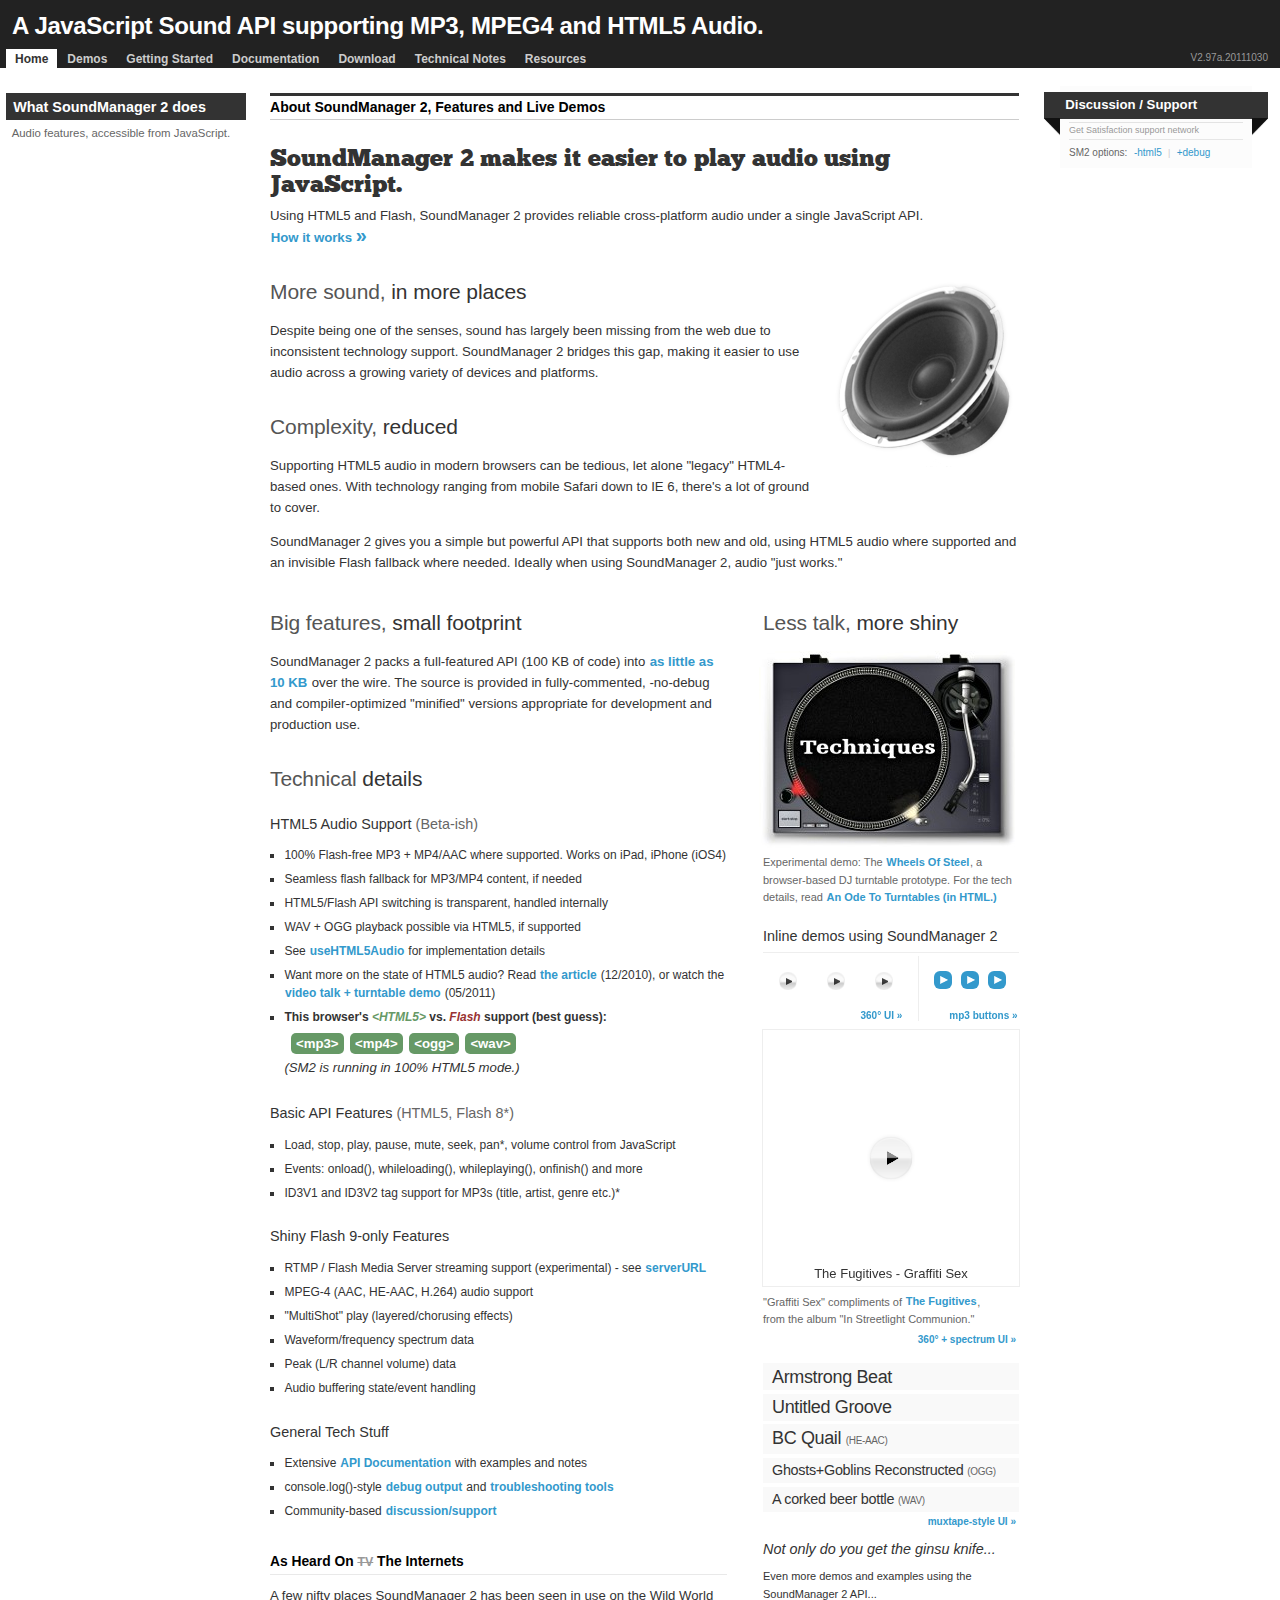
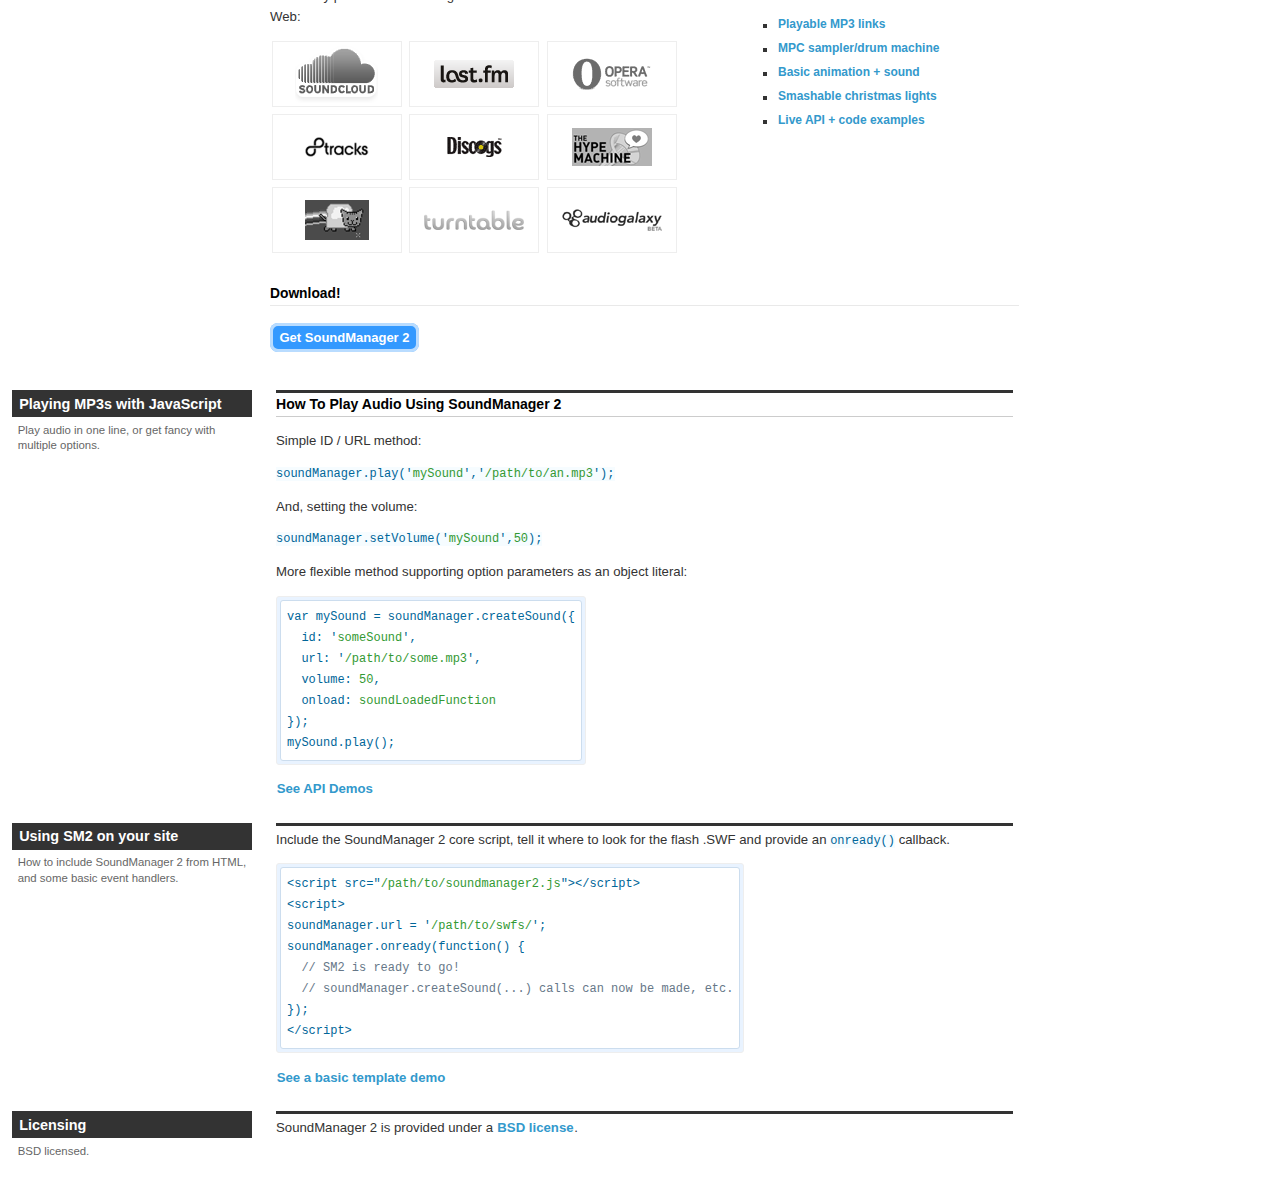
<file: themes/kcl4/js/soundmanager/index.html>
<!DOCTYPE html PUBLIC "-//W3C//DTD XHTML 1.0 Strict//EN"
	"http://www.w3.org/TR/xhtml1/DTD/xhtml1-strict.dtd">
<html xmlns="http://www.w3.org/1999/xhtml" lang="en" xml:lang="en">
<head>
<title>SoundManager 2: JavaScript Sound For The Web</title>
<meta name="robots" content="noindex" />
<meta name="description" content="Play sound from JavaScript including MP3, MPEG-4 and HTML5-supported audio formats with SoundManager 2, a cross-browser/platform sound API. BSD licensed."/>
<meta name="keywords" content="javascript sound, html5 audio, html5 sound, javascript audio, javascript play mp3, javascript sound control, mp3, mp4, mpeg4, aac, Scott Schiller, Schill, Schillmania"/>
<meta name="author" content="Scott Schiller"/>
<meta name="copyright" content="Copyright (C) 1997 onwards Scott Schiller"/>
<meta name="language" content="en-us"/>
<meta http-equiv="Content-Type" content="text/html; charset=UTF-8"/>
<!-- base library + a bunch of demo components (yay, they all work together) -->
<link rel="stylesheet" type="text/css" href="demo/play-mp3-links/css/inlineplayer.css"/>
<link rel="stylesheet" type="text/css" href="demo/page-player/css/page-player.css"/>
<link rel="stylesheet" type="text/css" href="demo/360-player/360player.css"/>
<link rel="stylesheet" type="text/css" href="demo/360-player/360player-visualization.css"/>
<link rel="stylesheet" type="text/css" href="demo/mp3-player-button/css/mp3-player-button.css"/>
<link rel="stylesheet" type="text/css" href="demo/flashblock/flashblock.css"/>
<link rel="stylesheet" type="text/css" media="screen" href="demo/index.css"/>
<script type="text/javascript" src="script/soundmanager2.js"></script>
<script type="text/javascript" src="demo/mp3-player-button/script/mp3-player-button.js"></script>
<script type="text/javascript" src="demo/page-player/script/page-player.js"></script>
<script type="text/javascript" src="demo/play-mp3-links/script/inlineplayer.js"></script>
<!-- 360 UI demo, canvas magic for IE -->
<!--[if lt IE 9]><script type="text/javascript" src="demo/360-player/script/excanvas.js"></script><![endif]-->
<!-- 360 UI demo, Apache-licensed animation library -->
<script type="text/javascript" src="demo/360-player/script/berniecode-animator.js"></script>
<script type="text/javascript" src="demo/360-player/script/360player.js"></script>
<!-- SM2 demo/homepage stuff -->
<script type="text/javascript">var is_home = true;</script>
<script type="text/javascript" src="demo/index.js"></script>
<!-- IE CSS font hax -->
<!--[if lte IE 8]>
<style>
 h2.special {
  /* IE 6-8 font reset, doesn't like sort-of-defined @font-family */
  font-family:"helvetica neue",helvetica,arial,verdana,tahoma,"sans serif";
 }
</style>
<![endif]-->
</head>

<body class="home">

<div id="content">

	<div id="top">

		<div id="lights"></div>

		<h1>A JavaScript Sound API supporting MP3, MPEG4 and HTML5 Audio.</h1>

		<div id="nav">
			<div id="version"></div>
			<ul>
				<li>
					<strong><a href="#home">Home</a></strong>
				</li>
				<li>
					<a href="#">Demos</a>
					<ul>
						<li><a href="demo/api/">API Examples</a></li>
						<li><a href="demo/play-mp3-links/">Playable MP3 links</a></li>
						<li><a href="demo/mp3-player-button/" class="exclude">Basic MP3 Play Button</a></li>
						<li><a href="demo/page-player/">Muxtape-style UI</a></li>
						<li><a href="demo/360-player/">360&deg; Player UI</a></li>
						<li><a href="demo/mpc/">Drum Machine (MPC)</a></li>
						<li><a href="demo/animation/">DOM/Animation Demos</a></li>
						<li><a href="demo/flashblock/">FlashBlock Handling</a></li>
						<li><a href="demo/template/">Basic Template</a></li>
					</ul>
				</li>
				<li>
					<a href="doc/getstarted/">Getting Started</a>
					<ul>
						<li><a href="doc/getstarted/#how-sm2-works">How SoundManager 2 works</a></li>
						<li><a href="doc/getstarted/#basic-inclusion">Including SM2 on your site</a></li>
						<li><a href="doc/getstarted/#troubleshooting">Troubleshooting</a></li>
					</ul>
				</li>
				<li>
					<a href="doc/">Documentation</a>
					<ul>
						<li><a href="doc/#sm-config">SoundManager Properties</a></li>
						<li><a href="doc/#sound-object-properties">Sound Object Properties</a></li>
						<li><a href="doc/#smdefaults">Global Sound Defaults</a></li>
						<li><a href="doc/#api">SoundManager Core API</a></li>
						<li><a href="doc/#smsoundmethods">Sound Object (SMSound) API</a></li>
						<li><a href="doc/generated/script/soundmanager2.html">Generated Documentation</a></li>
					</ul>
				</li>
				<li>
					<a href="doc/download/">Download</a>
					<ul>
						<li><a href="doc/download/#latest">Get SoundManager 2</a></li>
						<li><a href="doc/download/#revision-history">Revision History</a></li>
					</ul>
					</li>
				<li>
					<a href="doc/technotes/">Technical Notes</a>
					<ul>
						<li><a href="doc/technotes/#requirements">System Requirements</a></li>
						<li><a href="doc/technotes/#debug-output">Debug + Console Output</a></li>
					</ul>
					</li>
				<li>
					<a href="doc/resources/">Resources</a>
					<ul>
						<li><a href="doc/resources/#licensing">Licensing</a></li>
						<li><a href="doc/resources/#related">Related Projects</a></li>
						<li><a href="http://getsatisfaction.com/schillmania/products/schillmania_soundmanager_2/">SM2 support / discussion</a></li>
						<li><a href="http://www.schillmania.com/content/react/contact/">Contact Info @ Schillmania.com</a></li>
					</ul>
				</li>
			</ul>
			<div class="clear"></div>
		</div>
	</div>

	<div id="main" class="triple">

		<div id="live-demos" class="columnar">

			<div class="c1">
				<h2>What SoundManager 2 does</h2>
				<p>Audio features, accessible from JavaScript.</p>
			</div>

			<div class="c2">

				<h3>About SoundManager 2, Features and Live Demos</h3>

				<div id="about-sm2">
					<div id="sm2-support-warning">
						<!-- as needed, warning is displayed here -->
					</div>

					<div style="position:relative;padding-top:0.5em">
						<h2 class="special" style="margin-top:0.25em">SoundManager 2 makes it easier to play audio using JavaScript.</h2>
						<p style="margin-top:0.5em;margin-bottom:0px">
							Using HTML5 and Flash, SoundManager 2 provides reliable cross-platform audio under a single JavaScript API. <a href="doc/getstarted/#intro" class="cta" style="white-space:nowrap">How it works <span>&raquo;</span></a>
						</p>
					</div>

					<div class="header-demo">
						<h3>More sound, <b>in more places</b></h3>
						<div class="sm2-speaker">
							<img src="demo/_image/soundmanager2-speaker.png" alt="SoundManager 2 speaker logo" class="ie6sucks" />
						</div>
					</div>

					<p style="clear:left">Despite being one of the senses, sound has largely been missing from the web due to inconsistent technology support. SoundManager 2 bridges this gap, making it easier to use audio across a growing variety of devices and platforms.</p>

					<h3>Complexity, <b>reduced</b></h3>

					<p>Supporting HTML5 audio in modern browsers can be tedious, let alone "legacy" HTML4-based ones. With technology ranging from mobile Safari down to IE 6, there's a lot of ground to cover.
					</p>

					<p>SoundManager 2 gives you a simple but powerful API that supports both new and old, using HTML5 audio where supported and an invisible Flash fallback where needed. Ideally when using SoundManager 2, audio "just works."</p>

					<div style="clear:both;padding-top:2em"></div>

					<div style="position:relative;min-width:520px;*width:520px">

					  <div id="demo-box">

						<h3 class="ie6sucks" style="margin-top:4px">Less talk, <b>more shiny</b></h3>

						<div class="ie6sucks ie7sucks">
								<p style="margin:1em 0px 0px 0px;padding:0px"><a href="http://wheelsofsteel.net/" title="The Wheels Of Steel: Online turntable / browser-based DJ prototype" style="margin:0px;padding:0px;background:#fff"><img src="demo/_image/wheelsofsteel-single-deck-256.jpg" alt="wheelsofsteel.net: Online turntable demo (screenshot)" style="margin-left:-4px;border:none" /></a></p>
								<p style="margin:0px;padding:0px;font-size:11px;text-align:left;color:#666;margin-bottom:0.5em;white-space:normal">Experimental demo: The <a href="http://wheelsofsteel.net/" title="The Wheels Of Steel: Online turntable / browser-based DJ prototype">Wheels Of Steel</a>, a browser-based DJ turntable prototype. For the tech details, read <a href="http://www.schillmania.com/content/entries/2011/wheels-of-steel/" title="The making of 'The Wheels Of Steel': An Ode To Turntables (in HTML)">An Ode To Turntables (in HTML.)</a></p>
						</div>

						<div id="inline-demos" class="ie6sucks ie7sucks">
							<h4 id="inline-demo-header">Inline demos using SoundManager 2</h4>
						</div>

						<div id="sm2-container">
							<!-- hidden SM2 SWF is inserted here, shown position:relative if needed for troubleshooting / flash unblocking purposes. -->
							<!-- otherwise, position:fixed and bottom/left of screen. -->
						</div>

						<div id="sm2-support" class="demo-block">
							<!-- "oh snap", SM2 didn't load etc. messaging -->
						</div>

						<div class="ie6sucks">
							
							<div>

								<div id="special-demo-left" class="sm2-inline-list">

									<div class="ui360">
										<a href="demo/_mp3/office_lobby.mp3" class="norewrite exclude button-exclude inline-exclude">Office lobby sound</a>
									</div>

									<div class="ui360" style="float:left;display:inline">
										<a href="demo/_mp3/mak.mp3" title="360 demo: Angry Cow Sound" class="norewrite exclude button-exclude inline-exclude">Random</a>
									</div>

									<div class="ui360" style="float:left;display:inline">
										<a href="http://freshly-ground.com/data/audio/sm2/water-drop.mp3" title="360 Demo: Water Drop" class="exclude button-exclude inline-exclude">Water Drop</a>
									</div>

									<div class="demo-more-abs" style="margin-right:1.5em">
										<a href="demo/360-player/" title="360&deg; UI player demo">360&deg; UI &raquo;</a>
									</div>

								</div>

								<div id="special-demo-right">
									<a href="demo/_mp3/coins.mp3" title="Play &quot;Change&quot;" class="sm2_button exclude inline-exclude norewrite">coins.mp3</a>
									&nbsp;&nbsp; <a href="demo/christmas-lights/sound/glass0.mp3" class="sm2_button exclude inline-exclude norewrite" title="Play &quot;Glass break 1&quot;">glass0.mp3</a>
									&nbsp;&nbsp; <a href="demo/christmas-lights/sound/glass1.mp3" class="sm2_button exclude inline-exclude threesixty-exclude norewrite" title="Play &quot;Glass break 2&quot;">glass1.mp3</a>

									<div class="demo-more-abs">
										<a href="demo/mp3-player-button/" title="Play MP3 Links demo">mp3 buttons &raquo;</a>
									</div>

								</div>

							</div>

							<div class="sm2-inline-list" style="clear:both;margin-top:1em">

								<div class="ui360 ui360-vis">
									<a href="http://freshly-ground.com/data/audio/sm2/The%20Fugitives%20-%20Graffiti%20Sex.mp3" class="exclude button-exclude inline-exclude" style="position:absolute;color:#333">The Fugitives - Graffiti Sex</a>
								</div>

							</div>

							<div class="demo-more" style="clear:both">
								<p style="font-size:11px;text-align:left;color:#666;margin-bottom:0.5em;white-space:normal">"Graffiti Sex" compliments of <a href="http://www.fugitives.ca/" title="The Fugitives, multi-instrumentalists from Vancouver">The Fugitives</a>, from&nbsp;the album "In Streetlight Communion."</p>
								<a href="demo/360-player/canvas-visualization.html" title="360&deg; UI: JavaScript + Canvas Visualization">360&deg; + spectrum UI &raquo;</a>
							</div>

							<ul id="inline-playlist" class="playlist">
								<li><a href="http://freshly-ground.com/data/audio/mpc/20060826 - Armstrong.mp3" class="button-exclude inline-exclude threesixty-exclude">Armstrong Beat</a></li>
								<li><a href="http://freshly-ground.com/data/audio/mpc/20090119 - Untitled Groove.mp3" class="button-exclude inline-exclude threesixty-exclude">Untitled Groove</a></li>
								<li><a href="http://freshly-ground.com/data/audio/sm2/quail-64kbps-he-aac-from-itunes-renamed-from-mp4.aac" title="48 kbps MPEG4 High-Efficiency AAC test sound: BC Quail" class="button-exclude inline-exclude threesixty-exclude">BC Quail <span class="sidenote">(HE-AAC)</span></a></li>
							</ul>
							<ul id="muxtape-html5" class="playlist" style="clear:both;margin-top:0px;padding-top:0px">
								<li><a href="http://freshly-ground.com/data/audio/sm2/20060924%20-%20Ghosts%20&amp;%20Goblins%20Reconstructed.ogg" title="OGG sound format, requires HTML5 Audio() support to play" class="button-exclude inline-exclude threesixty-exclude" style="font-size:0.8em">Ghosts+Goblins Reconstructed <span class="sidenote">(OGG)</span></a></li>
								<li><a href="http://freshly-ground.com/data/audio/sm2/bottle-pop.wav" title="WAV sound format, requires HTML5 Audio() support to play" class="button-exclude inline-exclude threesixty-exclude" style="font-size:0.8em">A corked beer bottle <span class="sidenote">(WAV)</span></a></li>
							</ul>
							<div class="demo-more">
								<a href="demo/page-player/" title="Muxtape-style UI demo">muxtape-style UI &raquo;</a>
							</div>

							<h4 class="home-shopping-network">Not only do you get the ginsu knife...</h4>
							<p style="font-size:11px">Even more demos and examples using the SoundManager 2 API...</p>
							<ul class="standard">
								<li><a href="demo/play-mp3-links/" title="Links to MP3 files that play inline">Playable MP3 links</a></li>
								<li><a href="demo/mpc/" title="MPC sampler/drum machine demo">MPC sampler/drum machine</a></li>
								<li><a href="demo/animation-1/" title="Bouncing ball animation with sound effects">Basic animation + sound</a></li>
								<li><a href="demo/christmas-lights/" title="Smashable christmas lights demo (animation and sound)">Smashable christmas lights</a></li>
								<li><a href="demo/api/" title="See the code, click the button, watch it run: Live API demos using test sounds">Live API + code examples</a></li>
							</ul>

						</div>

					</div>

					<h3 style="margin-top:0px">Big&nbsp;features, <b>small footprint</b></h3>
					<p style="clear:left;min-width:30em">SoundManager 2 packs a full-featured API (100 KB of code) into <a href="doc/getstarted/#basic-inclusion" title="SoundManager 2: Build options">as little as 10 KB</a> over the wire. The source is provided in fully-commented, -no-debug and compiler-optimized "minified" versions appropriate for development and production use.</p>

					<h3>Technical <b>details</b></h3>

					<h4 style="margin-top:1.5em">HTML5 Audio Support <span class="sub-heading">(Beta-ish)</span></h4>

					<ul id="html5-audio-notes" class="standard">
						<li>100% Flash-free MP3 + MP4/AAC where supported. Works on iPad, iPhone (iOS4)</li>
						<li>Seamless flash fallback for MP3/MP4 content, if needed</li>
						<li>HTML5/Flash API switching is transparent, handled internally</li>
						<li>WAV + OGG playback possible via HTML5, if supported</li>
						<li>See <a href="doc/#soundmanager-usehtml5audio" title="soundManager.useHTML5Audio HTML5 Audio() support feature documentation">useHTML5Audio</a> for implementation details</li>
						<li>Want more on the state of HTML5 audio? Read <a href="http://24ways.org/2010/the-state-of-html5-audio" title="Probably, Maybe, No: The State Of HTML5 Audio (24ways.org)">the article</a> (12/2010), or watch the <a href="http://www.yuiblog.com/blog/2011/06/29/video-f2esummit2011-schiller/" title="Yahoo!/YUI Blog, video presentation: Scott Schiller on the State of HTML5 Audio">video talk + turntable demo</a> (05/2011)</li>
					</ul>

					<div style="margin-right:4em">
						<h4>Basic API Features <span class="sub-heading">(HTML5, Flash 8*)</span></h4>
						<ul class="standard">
							<li>Load, stop, play, pause, mute, seek, pan*, volume control from JavaScript</li>
							<li>Events: onload(), whileloading(), whileplaying(), onfinish() and more</li>
							<li>ID3V1 and ID3V2 tag support for MP3s (title, artist, genre etc.)*</li>
						</ul>
					</div>

					<h4>Shiny Flash 9-only Features</h4>

					<ul class="standard">
						<li>RTMP / Flash Media Server streaming support (experimental) - see <a href="doc/#smsound-serverurl" title="SMSound.serverURL parameter">serverURL</a></li>
						<li>MPEG-4 (AAC, HE-AAC, H.264) audio support</li>
						<li>"MultiShot" play (layered/chorusing effects)</li>
						<li>Waveform/frequency spectrum data</li>
						<li>Peak (L/R channel volume) data</li>
						<li>Audio buffering state/event handling</li>
					</ul>

					<h4>General Tech Stuff</h4>

					<ul class="standard">
						<li>Extensive <a href="doc/" title="SoundManager 2 documentation">API Documentation</a> with examples and notes</li>
						<li>console.log()-style <a href="doc/technotes/#debug-output" title="SoundManager 2 debug output">debug output</a> and <a href="doc/getstarted/#troubleshooting" title="SoundManager 2 troubleshooting tool">troubleshooting tools</a></li>
						<li>Community-based <a href="http://getsatisfaction.com/schillmania/products/schillmania_soundmanager_2" title="discussion/support for SoundManager 2 on Get Satisfaction">discussion/support</a></li>
					</ul>

					<!--/min-width -->

				  </div>

				</div>

				<div style="padding-top:1px">
					
					<div class="ie6sucks">

						<h4>As Heard On <span class="scratched-out">TV</span> The Internets</h4>
						<p class="tight compact">A few nifty places SoundManager 2 has been seen in use on the Wild World Web:</p>

						<div class="inthewild">

							<ul>
								<li>
									<a id="soundcloud" href="http://thecloudplayer.com/" title="Soundcloud / The Cloud Player"><span>SoundCloud / The Cloud Player</span></a>
								</li>
								<li>
									<a id="lastfm" href="http://www.last.fm/" title="last.fm"><span>last.fm</span></a>
								</li>
								<li>
									<a id="opera" href="http://www.opera.com/" title="Opera Software ASA (Media Player component)"><span>Opera Software ASA</span></a>
								</li>
								<li>
									<a id="eight-tracks" href="http://8tracks.com/" title="8tracks"><span>8tracks</span></a>
								</li>
								<li>
									<a id="discogs" href="http://www.discogs.com/" title="Discogs"><span>Discogs</span></a>
								</li>
								<li>
									<a id="hypem" href="http://hypem.com/" title="The Hype Machine"><span>The Hype Machine</span></a>
								</li>
								<li>
									<a id="nyancat" href="http://nyan.cat/" title="NON-STOP NYAN CAT!"><span>NON-STOP NYAN CAT!</span></a>
								</li>
								<li>
									<a id="turntable-dot-fm" href="http://turntable.fm/" title="Turntable.fm"><span>Turntable.fm</span></a>
								</li>
								<li>
									<a id="audiogalaxy" href="http://audiogalaxy.com/" title="Audiogalaxy"><span>Audiogalaxy</span></a>
								</li>
							</ul>

						</div>
						
					</div>

					<h4 style="padding-top:0.5em">Download!</h4>
					<p style="margin-top:1.5em">
						<a href="doc/download/" class="feature">Get SoundManager 2</a>
					</p>

				</div>

				<!-- /#about-sm2 -->
			</div>

			<div class="clear">&nbsp;</div>

			<div class="columnar">

				<div class="c1">
					<h2>Playing MP3s with JavaScript</h2>
					<p>Play audio in one line, or get fancy with multiple options.</p>
				</div>

				<div class="c2">
					<h3>How To Play Audio Using SoundManager 2</h3>
					<p>Simple ID / URL method:</p>
					<code>soundManager.play('<span>mySound</span>','<span>/path/to/an.mp3</span>');</code>
					<p>And, setting the volume:</p>
					<code>soundManager.setVolume('<span>mySound</span>',<span>50</span>);</code>
					<p>More flexible method supporting option parameters as an object literal:</p>
<pre class="block"><code>var mySound = soundManager.createSound({
  id: '<span>someSound</span>',
  url: '<span>/path/to/some.mp3</span>',
  volume: <span>50</span>,
  onload: <span>soundLoadedFunction</span>
});
mySound.play();</code></pre>
					<p><a href="demo/api/">See API Demos</a></p>
				</div>

			</div>

			<div class="columnar">

				<div class="c1">
					<h2>Using SM2 on your site</h2>
					<p>How to include SoundManager 2 from HTML, and some basic event handlers.</p>
				</div>

				<div class="c2">
					<p>Include the SoundManager 2 core script, tell it where to look for the flash .SWF and provide an <code>onready()</code> callback.</p>
<pre class="block"><code>&lt;script src="<span>/path/to/soundmanager2.js</span>"&gt;&lt;/script&gt;
&lt;script&gt;
soundManager.url = '<span>/path/to/swfs/</span>';
soundManager.onready(function() {
  <span><span>// SM2 is ready to go!</span></span>&nbsp;
  <span><span>// soundManager.createSound(...) calls can now be made, etc.</span></span>
});
&lt;/script&gt;</code></pre>
					<p>
						<a href="demo/template/">See a basic template demo</a>
					</p>
				</div>

			</div>

			<div id="licensing" class="columnar">

				<div class="c1">
					<h2>Licensing</h2>
					<p>BSD licensed.</p>
				</div>

				<div class="c2">
					<p>SoundManager 2 is provided under a <a href="license.txt" title="SoundManager 2 BSD license" class="norewrite">BSD license</a>.</p>
				</div>

			</div>

		<!-- columnar -->
		</div>

		<div class="clear"></div>

		<div id="col3" class="c3">

			<div id="get-satisfaction" class="box">
				<div id="gsfn_list_widget">
					<h2><a href="http://getsatisfaction.com/schillmania/products/schillmania_soundmanager_2/" title="User discussion, FAQs and support for SoundManager 2" rel="nofollow">Discussion / Support</a><span class="l"></span><span class="r"></span></h2>
					<div id="gsfn_content">
					</div>
					<div class="powered_by">
						<a href="http://getsatisfaction.com/">Get Satisfaction support network</a>
					</div>
				</div>
			<!-- /.box -->
			</div>

			<div id="sm2-options">
				<p>
					SM2 options:&nbsp; <span id="with-html5"><a href="?sm2-usehtml5audio=1" title="View this page with HTML5 audio support enabled">+html5</a></span>
					<span id="options-divider-with-html5" class="options-divider">&nbsp;|&nbsp;</span>
					<span id="without-html5"><a href="?sm2-usehtml5audio=0" title="View this page with HTML5 audio support disabled">-html5</a></span>
					<span id="options-divider-without-html5" class="options-divider">&nbsp;|&nbsp;</span>
					<span id="with-debug"><a href="#debug=1" title="View this page with debug output mode enabled (console.log() or HTML-based)" onclick="document.location.href=this.href;document.location.reload()">+debug</a></span>
				</p>
			</div>

			<!-- /main -->
		</div>

		<!-- /content -->
	</div>

	<script type="text/javascript">
	// <![CDATA[
	if (document.location.href.match(/debug=1/i)) {
	  document.getElementById('with-debug').style.display = 'none';
	}
	if (document.location.href.match(/debug/i)) {
	  document.getElementById('options-divider-with-html5').style.display = 'none';
	}
	if (soundManager.useHTML5Audio || document.location.href.match(/html5audio=1/i)) {
	  document.getElementById('with-html5').style.display = 'none';
	  document.getElementById('options-divider-with-html5').style.display = 'none';
	} else {
	  document.getElementById('without-html5').style.display = 'none';
	  document.getElementById('options-divider-without-html5').style.display = 'none';
	}
	init();
	// 	]]>
	</script>

</div>

</body>
</html>
</file>
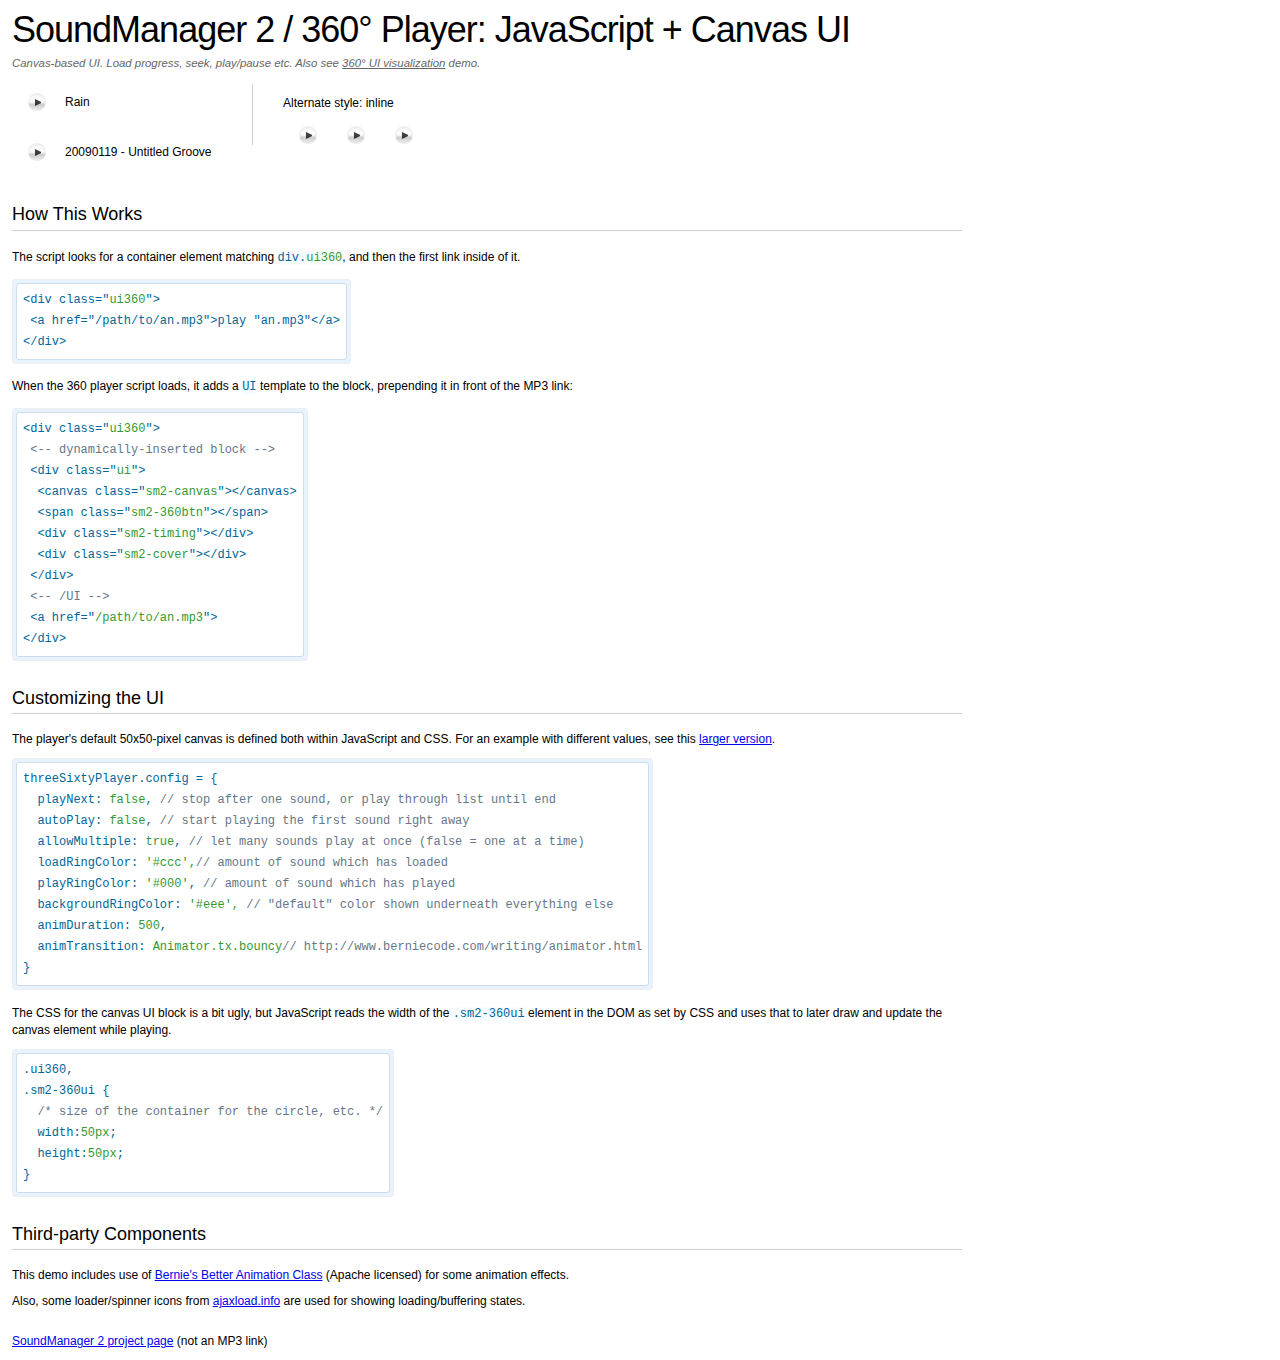
<file: themes/kcl4/js/soundmanager/demo/360-player/index.html>
<!DOCTYPE html PUBLIC "-//W3C//DTD XHTML 1.0 Strict//EN"
	"http://www.w3.org/TR/xhtml1/DTD/xhtml1-strict.dtd">
<html xmlns="http://www.w3.org/1999/xhtml" lang="en" xml:lang="en">
<head>
<title>360&deg; MP3 player UI demo (SoundManager 2)</title>
<meta name="robots" content="noindex" />
<meta name="description" content="Javascript-driven sound, canvas-based MP3 player UI demo: 360-degree circular control / jog wheel example for playing MP3 links using SoundManager 2, Javascript and Canvas.">

<!-- required -->
<link rel="stylesheet" type="text/css" href="360player.css" />

<!-- special IE-only canvas fix -->
<!--[if IE]><script type="text/javascript" src="script/excanvas.js"></script><![endif]-->

<!-- Apache-licensed animation library -->
<script type="text/javascript" src="script/berniecode-animator.js"></script>

<!-- the core stuff -->
<script type="text/javascript" src="../../script/soundmanager2.js"></script>
<script type="text/javascript" src="script/360player.js"></script>

<script type="text/javascript">
soundManager.url = '../../swf/';
</script>

<!-- stuff you don't need -->
<!-- makes the fonts nicer etc. -->
<link rel="stylesheet" type="text/css" href="../index.css" />
<link rel="stylesheet" type="text/css" href="demo.css" />

<!-- soundManager.useFlashBlock: related CSS -->
<link rel="stylesheet" type="text/css" href="../flashblock/flashblock.css" />

<style type="text/css">

/* Demo page, general layout */

#left {
 position:relative;
 width:950px;
 max-width:100%;
}

#left h2 {
 padding-top:0px;
 margin-bottom:0.25em;
 color:#666;
}

pre.block {
 margin-top:0.5em;
}

</style>

</head>

<body>

<div id="left">

 	<h1><a href="http://www.schillmania.com/projects/soundmanager2/" title="Javascript MP3 player project home">SoundManager 2</a> / <a href="http://schillmania.com/projects/soundmanager2/demo/360-player/">360&deg; Player</a>: JavaScript + Canvas UI</h1>

 <p class="note" style="color:#666;margin-top:0.5em;margin-bottom:0.5em">Canvas-based UI. Load progress, seek, play/pause etc. Also see <a href="canvas-visualization.html" title="Javascript canvas visualization with waveform/eq data">360&deg; UI visualization</a> demo.</p>

<div id="sm2-container">
 <!-- flash movie is added here -->
</div>

<div style="margin-top:1.25em">

	<div style="float:left;display:inline;min-width:200px"> <!-- float is just for this demo layout, you don't need it. -->
 
	 <div class="ui360" style="margin-top:-0.55em"><a href="../_mp3/rain.mp3">Rain</a></div>

	 <div class="ui360"><a href="http://freshly-ground.com/data/audio/mpc/20090119%20-%20Untitled%20Groove.mp3">20090119 - Untitled Groove</a></div>

	</div>


	<div style="float:left;display:inline;margin-left:40px;border-left:1px solid #ccc;padding-left:30px;width:152px">

	 <p style="margin-top:1em;margin-bottom:0px">Alternate style: inline</p>

	 <div class="sm2-inline-list" style="margin-bottom:10px"> <!-- note the CSS class, changes the layout -->

	  <div class="ui360"><a href="http://www.freshly-ground.com/data/audio/binaural/Mak.mp3">Angry cow sound?</a></div>
	  <div class="ui360"><a href="http://www.freshly-ground.com/data/audio/binaural/Things that open, close and roll.mp3">Things that open, close and roll</a></div>
	  <div class="ui360"><a href="http://www.freshly-ground.com/misc/music/20060826%20-%20Armstrong.mp3">20060826 - Armstrong</a></div>

	 </div>

	</div>

</div>

<div style="clear:both"></div>

	
 <h3>How This Works</h3>

 <p>The script looks for a container element matching <code>div.<span>ui360</span></code>, and then the first link inside of it.</p>

 <div>
	
<pre class="block"><code>&lt;div class="<span>ui360</span>"&gt;
 &lt;a href="/path/to/an.mp3"&gt;play "an.mp3"&lt;/a&gt;
&lt;/div&gt;</code></pre>
  
 </div>

 <p>When the 360 player script loads, it adds a <code>UI</code> template to the block, prepending it in front of the MP3 link:</p>

<pre class="block"><code>&lt;div class="<span>ui360</span>"&gt;
 <span><span>&lt;-- dynamically-inserted block --&gt;</span></span>
 &lt;div class="<span>ui</span>"&gt;
  &lt;canvas class="<span>sm2-canvas</span>"&gt;&lt;/canvas&gt;
  &lt;span class="<span>sm2-360btn</span>"&gt;&lt;/span&gt; 
  &lt;div class="<span>sm2-timing</span>"&gt;&lt;/div&gt;
  &lt;div class="<span>sm2-cover</span>"&gt;&lt;/div&gt;
 &lt;/div&gt;
 <span><span>&lt;-- /UI --&gt;</span></span>
 &lt;a href="<span>/path/to/an.mp3</span>"&gt;
&lt;/div&gt;</code></pre>

<h3>Customizing the UI</h3>

<p>The player's default 50x50-pixel canvas is defined both within JavaScript and CSS. For an example with different values, see this <a href="canvas-visualization.html" title="360&deg; UI: larger version">larger version</a>.</p>

<pre class="block"><code>threeSixtyPlayer.config = {
  playNext: <span>false</span>, <span><span>// stop after one sound, or play through list until end</span></span>
  autoPlay: <span>false</span>, <span><span>// start playing the first sound right away</span></span>
  allowMultiple: <span>true</span>, <span><span>// let many sounds play at once (false = one at a time)</span></span>
  loadRingColor: <span>'#ccc',</span> <span><span>// amount of sound which has loaded</span></span>
  playRingColor: <span>'#000'</span>, <span><span>// amount of sound which has played</span></span>
  backgroundRingColor: <span>'#eee', </span><span><span>// "default" color shown underneath everything else</span></span>
  animDuration: <span>500</span>,
  animTransition: <span>Animator.tx.bouncy</span> <span><span>// http://www.berniecode.com/writing/animator.html</span></span>
}</code></pre>

<p>The CSS for the canvas UI block is a bit ugly, but JavaScript reads the width of the <code>.sm2-360ui</code> element in the DOM as set by CSS and uses that to later draw and update the canvas element while playing.</p>

<pre class="block"><code>.ui360,
.sm2-360ui {
  <span><span>/* size of the container for the circle, etc. */</span></span>
  width:<span>50px</span>;
  height:<span>50px</span>;
}
</code></pre>

<h3>Third-party Components</h3>

<p>This demo includes use of <a href="http://www.berniecode.com/writing/animator.html">Bernie's Better Animation Class</a> (Apache licensed) for some animation effects.</p>
<p>Also, some loader/spinner icons from <a href="http://ajaxload.info">ajaxload.info</a> are used for showing loading/buffering states.</p>

<hr />

 <p>
  <a href="http://www.schillmania.com/projects/soundmanager2/" title="SoundManager 2 home">SoundManager 2 project page</a> (not an MP3 link)
 </p>


</div>

</body>
</html>
</file>
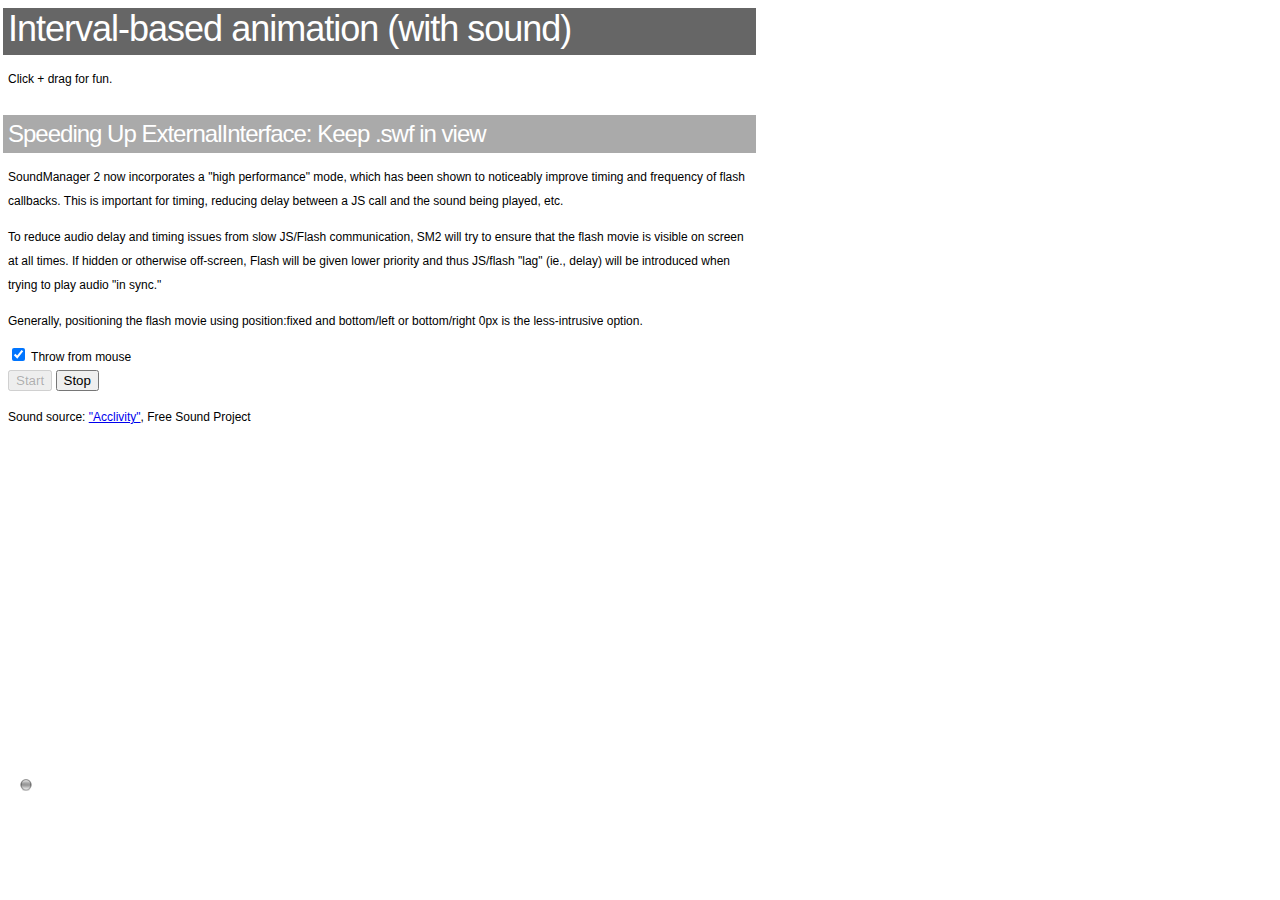
<file: themes/kcl4/js/soundmanager/demo/animation-1/index.html>
<!DOCTYPE html PUBLIC "-//W3C//DTD XHTML 1.0 Strict//EN"
	"http://www.w3.org/TR/xhtml1/DTD/xhtml1-strict.dtd">
<html xmlns="http://www.w3.org/1999/xhtml" lang="en" xml:lang="en">
<head>
<link rel="stylesheet" href="../template/template.css" media="screen" />
<link rel="stylesheet" href="css/animation.css" media="screen" />
<script type="text/javascript" src="../../script/soundmanager2-nodebug-jsmin.js"></script>
<script type="text/javascript" src="script/animation.js"></script>
</head>
<body>

<div style="margin-right:43em">
	
<h1>Interval-based animation (with sound)</h1>

<p>
 Click + drag for fun.
</p>

<h2>Speeding Up ExternalInterface: Keep .swf in view</h2>

<p>SoundManager 2 now incorporates a "high performance" mode, which has been shown to noticeably improve timing and frequency of flash callbacks. This is important for timing, reducing delay between a JS call and the sound being played, etc.</p>

<p>To reduce audio delay and timing issues from slow JS/Flash communication, SM2 will try to ensure that the flash movie is visible on screen at all times. If hidden or otherwise off-screen, Flash will be given lower priority and thus JS/flash "lag" (ie., delay) will be introduced when trying to play audio "in sync."</p>

<p>Generally, positioning the flash movie using position:fixed and bottom/left or bottom/right 0px is the less-intrusive option.</p>

<p style="margin:0px;padding:0px">
 <input id="useMouse" name="usemouse" value="usemouse" type="checkbox"> Throw from mouse
</p>
<p style="margin:0px;padding:0px">
 <button id="b-start" onclick="startAnimation()" disabled="disabled">Start</button>
 <button id="b-stop" onclick="stopAnimation()" disabled="disabled">Stop</button>
</p>


<p>Sound source: <a href="http://freesound.iua.upf.edu/samplesViewSingle.php?id=19987">"Acclivity"</a>, Free Sound Project</p>

</div>

<div id="ball-container" class="balls">
 <img src="image/ball.gif" alt="" />
</div>

</body>
</html>
</file>
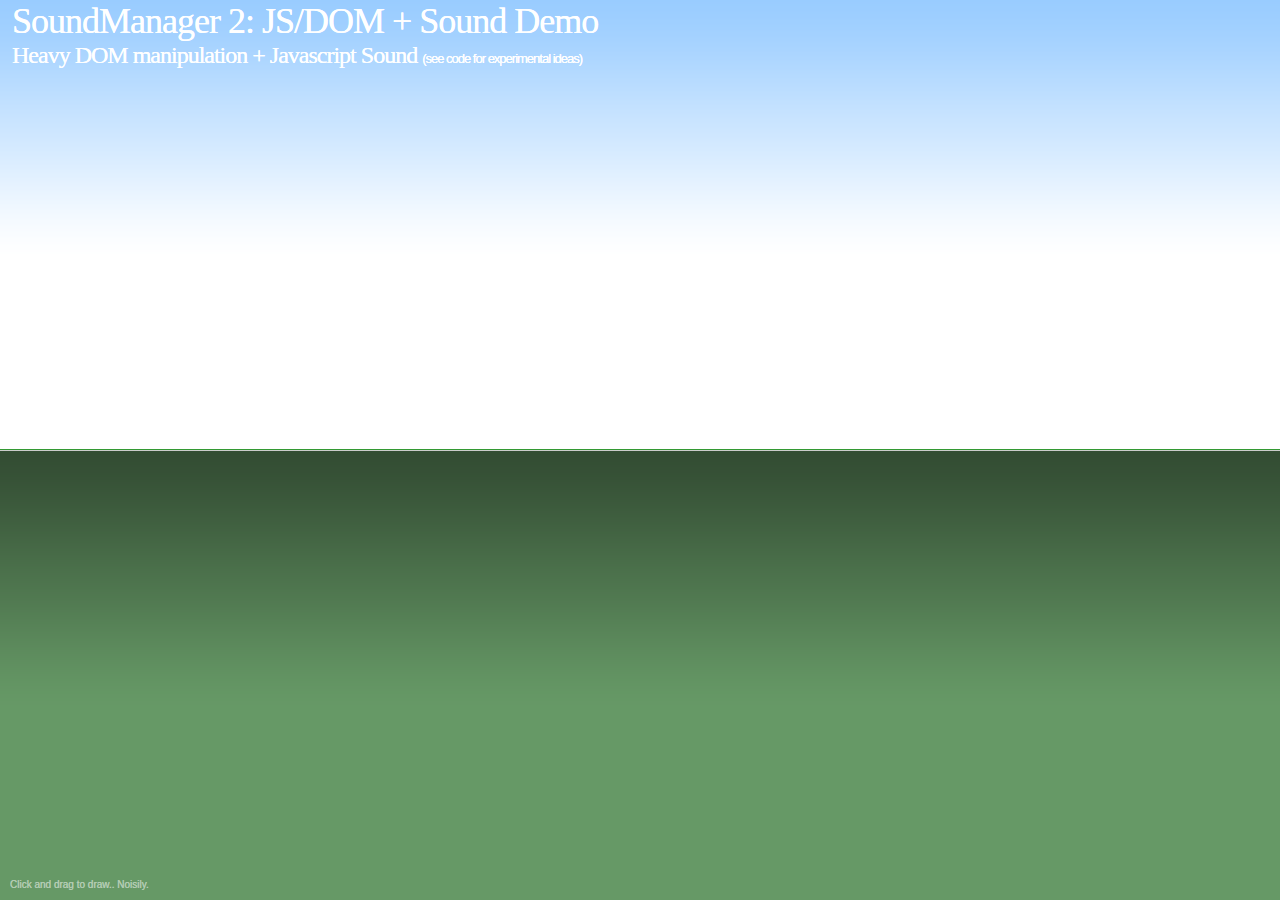
<file: themes/kcl4/js/soundmanager/demo/animation-2a/index.html>
<html>
<head>
<title>SoundManager Demo</title>
<meta name="robots" content="noindex" />
<style type="text/css">

html, body {
 margin:0px;
 padding:0px;
}

body {
 color:#fff;
 font-size:75%;
 text-shadow:0 0 0 #fff; /* Safari nonsense */
 font-family:verdana,arial,tahoma,"sans serif";
}

h1, h2, h3 {
 font:300 3em "Helvetica Neue",georgia,"times new roman","Arial Rounded MT Bold",helvetica,verdana,tahoma,arial,"sans serif";
 font-weight:normal;
 margin-bottom:0px;
}


h1 {
 margin-top:0px;
}

h1, h2 {
 letter-spacing:-1px; /* zomg web x.0! ;) */ 
}

h2 {
 font-size:2em;
 margin-top:0px;
 color:#fff;
}

h2 span {
 text-indent:1em;
 font-family:verdana,tahoma,arial;
 font-size:small;
}

p {
 position:absolute;
 left:1em;
 bottom:0px;
 font-size:x-small;
 opacity:0.5;
}

#instructions {
 position:absolute;
 left:1em;
 top:0px;
}

#canvas {
 position:absolute;
 left:0px;
 top:0px;
 width:100%;
 height:100%;
 overflow:hidden;
}

#horizon {
 position:relative;
 height:50%;
 background:transparent url(bg-sky.png) 0px 0px repeat-x;
}

#land {
 position:absolute;
 bottom:0px;
 left:0px;
 width:100%;
 height:50%;
 border-top:1px solid #339933;
 margin-bottom:0px;
 background:#669966 url(bg-land.png) 0px 0px repeat-x;
}

#content {
 position:relative;
 border-top:1px solid #ccc;
}

#cursor-shade {
 position:absolute;
 left:-100px;
 top:-100px;
 margin:0px 0px 0px -2px;
 width:20px;
 height:24px;
 opacity:0.75;
}

#sun {
 position:absolute;
 top:50%;
 width:100%;
 height:128px;
 margin-top:-66px;
 background:transparent url(sun-test.png) 50% 0px no-repeat;
 display:none;
}

.dot {
 position:absolute;
 width:32px;
 height:32px;
}

#overlay {
 position:absolute;
 left:0px;
 top:0px;
 width:100%;
 height:100%;
 cursor:url(cursor-11.cur),default;
}

</style>
<script type="text/javascript" src="../../script/soundmanager2-nodebug-jsmin.js"></script>
<script type="text/javascript">

function _id(sID) {return document.getElementById(sID);}

function Cursor() {
  var self = this;
  this.o = null;
  this.offX = 20;
  this.offY = 40;
  this.screenX = null;
  this.screenY = null;
  this.screenXHalf = null;
  this.screenYHalf = null;
  this.lastCursor = null;
  this.cursorRange = 9;
  this.oDots = _id('dots');

  this.painting = 0;

  this.sounds = [];
  this.soundIndex = 0;
  this.soundTimer = null;

  this.oDot = document.createElement('img');
  this.oDot.className = 'dot';
  this.oDot.src = 'dot.png';

  this.refreshCoords = function() {
    self.screenX = (window.innerWidth||document.documentElement.clientWidth||document.body.clientWidth);
    self.screenY = (window.innerHeight||document.documentElement.clientHeight||document.body.clientHeight);
    self.screenXHalf = parseInt(self.screenX/2);
    self.screenYHalf = parseInt(self.screenY/2);
  }

  this.mousedown = function(e) {
    self.painting = true;
    return false;
  }

  this.mouseup = function(e) {
    self.painting = false;
    return false;
  }

  this.mousemove = function(e) {
    var evt = e?e:event;
    var x = evt.clientX;
    var y = evt.clientY;
    var xHalf = self.screenXHalf;
    var yHalf = self.screenYHalf;
    var scaleX = (x>xHalf?(x-xHalf)/xHalf:-((xHalf-x)/xHalf));
    var scaleY = (y>yHalf?(y-yHalf)/yHalf:0);
    var xScale = (self.offX*scaleY)*scaleX;
    var yScale = self.offY*scaleY;
    var cursor = parseInt(self.cursorRange*scaleY);
    if (cursor != self.lastCursor) {
      var curString = 'cursor-'+(Math.min(11,cursor+3))+'.cur';
      document.documentElement.style.cursor = 'url("'+curString+'"),default';
      _id('overlay').style.cursor = 'url("'+curString+'"),default';
      self.lastCursor = cursor;
    }
    var xDiff = (x+xScale);
    self.o.style.left = (xDiff)+'px';
    self.o.style.top = (y+yScale)+'px';
    self.o.style.width = ((20*scaleY)+'px');
    self.o.style.height = ((24*scaleY)+'px');
    self.o.style.opacity = Math.max((scaleY-0.33),0.33);
    if (self.painting && scaleY>0) self.paint(x,y,scaleX,scaleY);
    return false;
  }

  this.paint = function(x,y,scaleX,scaleY) {
    var oD = self.oDot.cloneNode(false);
    var size = 32*scaleY;
    oD.style.left = (x-size)+'px';
    oD.style.top = (y-size)+'px';
    oD.style.width = (size+'px');
    oD.style.height = (size+'px');
    oD.style.opacity = Math.min(1,Math.max(scaleY*1.5,0.1));
    self.oDots.appendChild(oD);

    // var sID = self.sounds[0].sID;
    if (!self.soundTimer) {
      // self.soundTimer = window.setTimeout(function(){soundManager.play(sID,{volume:100*scaleY,pan:100*scaleX});self.soundTimer=null;},20);
      self.sounds[Math.random()>0.5?1:0].play({pan:100*scaleX,volume:100*scaleY});
    }
    // if (self.soundIndex++>=self.sounds.length-1) self.soundIndex = 0;
  }

  this.createSounds = function() {
    self.sounds[0] = soundManager.createSound('paint','../animation/audio/fingerplop.mp3');
    self.sounds[1] = soundManager.createSound('paint2','../animation/audio/fingerplop2.mp3');
  }

  this.createSounds();

  this.o = _id('cursor-shade');
  this.refreshCoords();

  window.onresize = this.refreshCoords;
  _id('overlay').onmousedown = this.mousedown;
  _id('overlay').onmouseup = this.mouseup;  
  document.onmousemove = this.mousemove;

}

var cursor = null;

var sounds = [];

function doEvil() {

// HIGHLY EXPERIMENTAL (and dangerous) optimation testing - attempting to override Flash's ExternalInterface JS. :D - The below may have only been relevant to Flash 8.

if (typeof window.__flash__argumentsToXML !== 'undefined') {

	window.__flash__argumentsToXML = function(obj,index) {
		var s = ["<arguments>"];
		for (var i=index, j=obj.length; i<j; i++) {
			s[s.length] = __flash__toXML(obj[i]);
		}
	        s[s.length] = "</arguments>";
	        // console.log('argumentsToXML: '+s.length+' items');
		return s.join('');
	}

	window.__flash__arrayToXML = function(obj) {
		var s = ["<array>"];
		for (var i=0,j=obj.length; i<j; i++) {
			s[s.length] = "<property id=\"" + i + "\">" + __flash__toXML(obj[i]) + "</property>";
		}
	        s[s.length] = "</array>";
	        // console.log('arrayToXML: '+s.length+' items');
		return s.join('');
	}

	window.__flash__escapeXML = function(s) {
	        // console.log('escapeXML'); //  '+s.length);
		return s; // s.replace(/&/g, "&amp;").replace(/</g, "&lt;").replace(/>/g, "&gt;").replace(/"/g, "&quot;").replace(/'/g, "&apos;");
	}

	window.__flash__objectToXML = function(obj) {
	        console.log('objectToXML');
		var s = ["<object>"];
		for (var prop in obj) {
			s[s.length] = "<property id=\"" + prop + "\">" + __flash__toXML(obj[prop]) + "</property>";
		}
	        s[s.length] = "</object>";
		return s.join('');
	}

	window.__flash__toXML = function(value) {
	   // console.log('toXML');
	   var type = typeof(value);
		if (type == "string") {
			return "<string>" + __flash__escapeXML(value) + "</string>";
		} else if (type == "undefined") {
	        return "<undefined/>";
		} else if (type == "number") {
	        return "<number>" + value + "</number>";
		} else if (value == null) {
	        return "<null/>";
		} else if (type == "boolean") {
	        return value ? "<true/>" : "<false/>";
		} else if (value instanceof Date) {
	        return "<date>" + value.getTime() + "</date>";
	   } else if (value instanceof Array) {
	       return __flash__arrayToXML(value);
	   } else if (type == "object") {
	       return __flash__objectToXML(value);
	   } else {
		    return "<null/>"; //???
		}
	}

	// this one non-IE, only?

	if (!navigator.userAgent.match(/MSIE/i)) {
	  window.__flash__request.prototype = function(name) {
	    return "<invoke name=\"" + name + "\" returntype=\"javascript\">" + __flash__argumentstoXML(arguments, 1) + "</invoke>";
	  }
	}
}

}

function doInit() {
  doEvil(); // NOTE: highly experimental, only a performance test; probably doesn't apply to Flash 9, and/or does nothing, or bad things.
  cursor = new Cursor();
}

soundManager.preferFlash = true;
soundManager.flashVersion = 9;
soundManager.url = '../../swf/';
soundManager.useHighPerformance = true;
soundManager.wmode = 'transparent';
soundManager.debugMode = false;
soundManager.onload = doInit;

</script>
</head>

<body>

<div>

<div id="canvas">

 <div id="horizon"></div>
 <div id="land">
  <div id="content">
  </div>
 </div>

 <div id="sun"></div>
 <div id="dots"></div>
 <img id="cursor-shade" src="cursor-shadow.png" alt="" />

</div>

<div id="instructions">
 <h1>SoundManager 2: JS/DOM + Sound Demo</h1>
 <h2>Heavy DOM manipulation + Javascript Sound <span>(see code for experimental ideas)</code></h2>
</div>

<p>Click and drag to draw.. Noisily.</p>
<div id="overlay"></div>

</div>

</body>
</html>
</file>
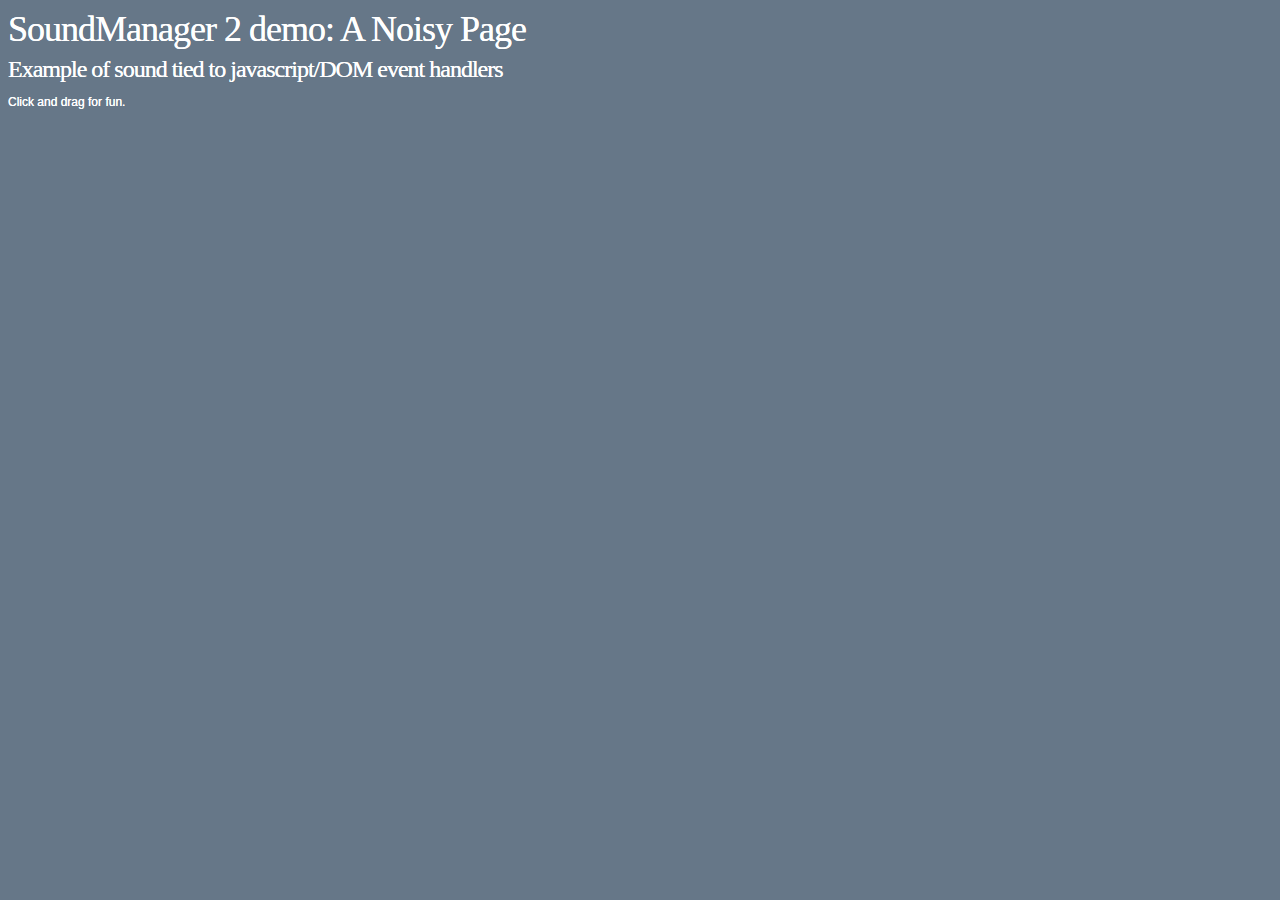
<file: themes/kcl4/js/soundmanager/demo/animation-2b/index.html>
<!DOCTYPE html PUBLIC "-//W3C//DTD XHTML 1.0 Strict//EN"
	"http://www.w3.org/TR/xhtml1/DTD/xhtml1-strict.dtd">
<html xmlns="http://www.w3.org/1999/xhtml" lang="en" xml:lang="en">
<head>
<link rel="stylesheet" href="css/animation.css" media="screen" />
<script type="text/javascript" src="../../script/soundmanager2.js"></script>
<script type="text/javascript" src="script/animation.js"></script>
</head>
<body>

<div>

 <h1>SoundManager 2 demo: A Noisy Page</h1>
 <h2>Example of sound tied to javascript/DOM event handlers</h2>

 <p>Click and drag for fun.</p>

</div>

</body>
</html>
</file>
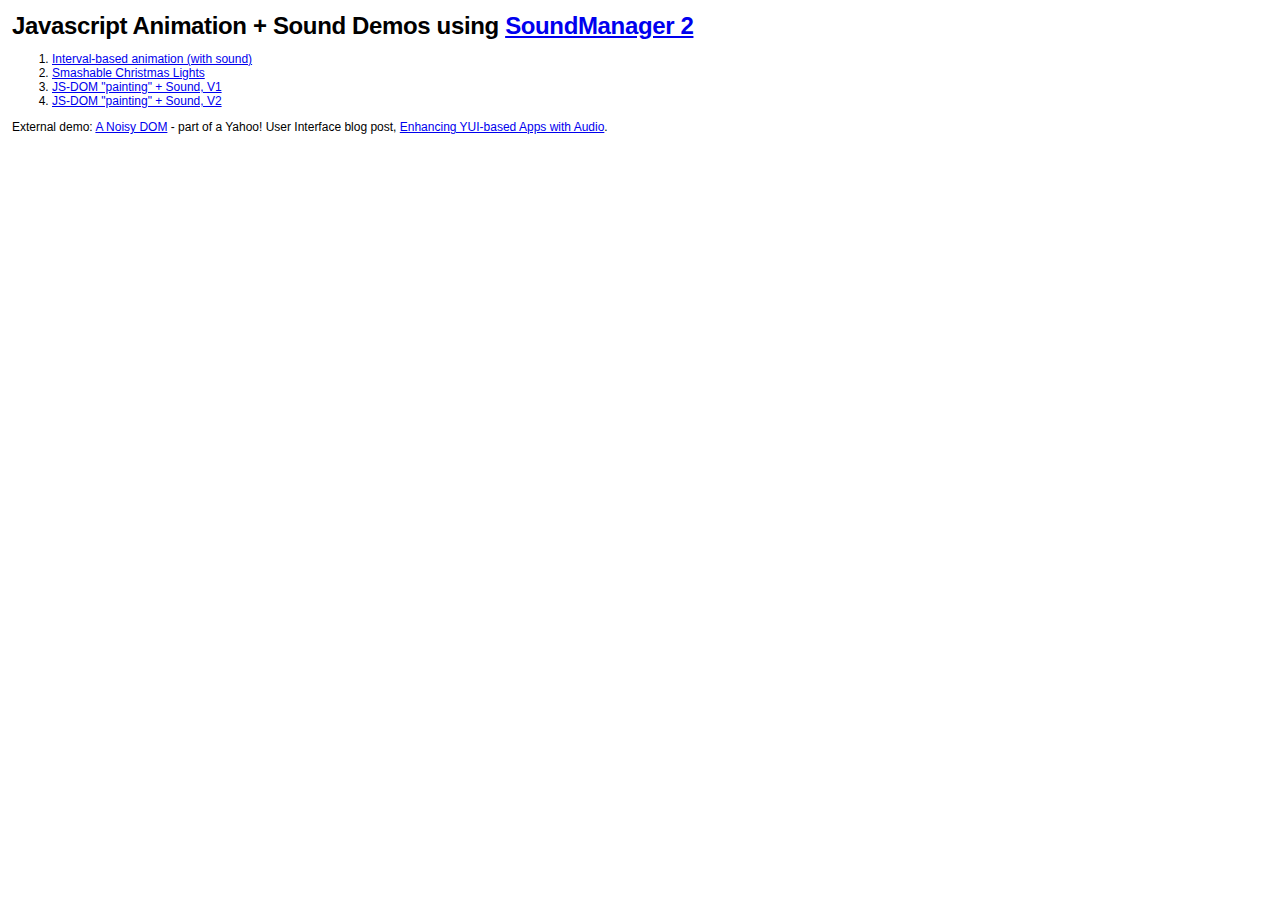
<file: themes/kcl4/js/soundmanager/demo/animation/index.html>
<!DOCTYPE html PUBLIC "-//W3C//DTD XHTML 1.0 Strict//EN"
	"http://www.w3.org/TR/xhtml1/DTD/xhtml1-strict.dtd">
<html xmlns="http://www.w3.org/1999/xhtml" lang="en" xml:lang="en">
<head>
<title>SoundManager 2: Animation + Sound Demos</title>
<meta name="robots" content="noindex" />
<link rel="stylesheet" href="../index.css" media="screen" />
</head>
<body>

<div style="margin:1em">

<h1>Javascript Animation + Sound Demos using <a href="http://www.schillmania.com/projects/soundmanager2/">SoundManager 2</a></h1>

<ol>
 <li><a href="../animation-1/">Interval-based animation (with sound)</a></li>
 <li><a href="../christmas-lights/">Smashable Christmas Lights</a></li>
 <li><a href="../animation-2a/">JS-DOM "painting" + Sound, V1</a></li>
 <li><a href="../animation-2b/">JS-DOM "painting" + Sound, V2</a></li>
</ol>

<p>External demo: <a href="http://www.schillmania.com/content/demos/yui-sm2/noisy-events/">A Noisy DOM</a> - part of a Yahoo! User Interface blog post, <a href="http://www.yuiblog.com/blog/2009/06/30/yui-soundmanager/">Enhancing YUI-based Apps with Audio</a>.</p>

<script type="text/javascript">
function fixLinks() {
  if (document.location.protocol.match(/http/i)) {
    return false;
  }
  // presumably offline - add index.html to local links, so offline browsing is seamless
  var l = document.getElementsByTagName('a');
  var s = null;
  var tmp = null;
  var cn = null;
  for (var i=l.length; i--;) {
    s = l[i].href.toString();
    cn = l[i].className;
    if (!s.match(/http/i) && !cn.match(/norewrite/i) && (s.match(/doc/i) || s.match(/demo/i) || s.match(/../))) {
      // yep, local.
      tmp = Math.max(s.lastIndexOf('?'),-1);
      tmp = Math.max(s.lastIndexOf('#'),tmp);
      tmp = Math.max(s.lastIndexOf('/')+1,tmp);
       // console.log(s+' '+s.lastIndexOf('?')+', '+s.lastIndexOf('#')+', '+s.lastIndexOf('/')+' = '+tmp);
      if (tmp == -1) {
        tmp = s.length;
      }
      if (!s.match(/\.html/i)) {
        l[i].setAttribute('href',s.substr(0,tmp)+'index.html'+s.substr(tmp));
      }
    }
  }
}
fixLinks();
</script>

</div>
</file>
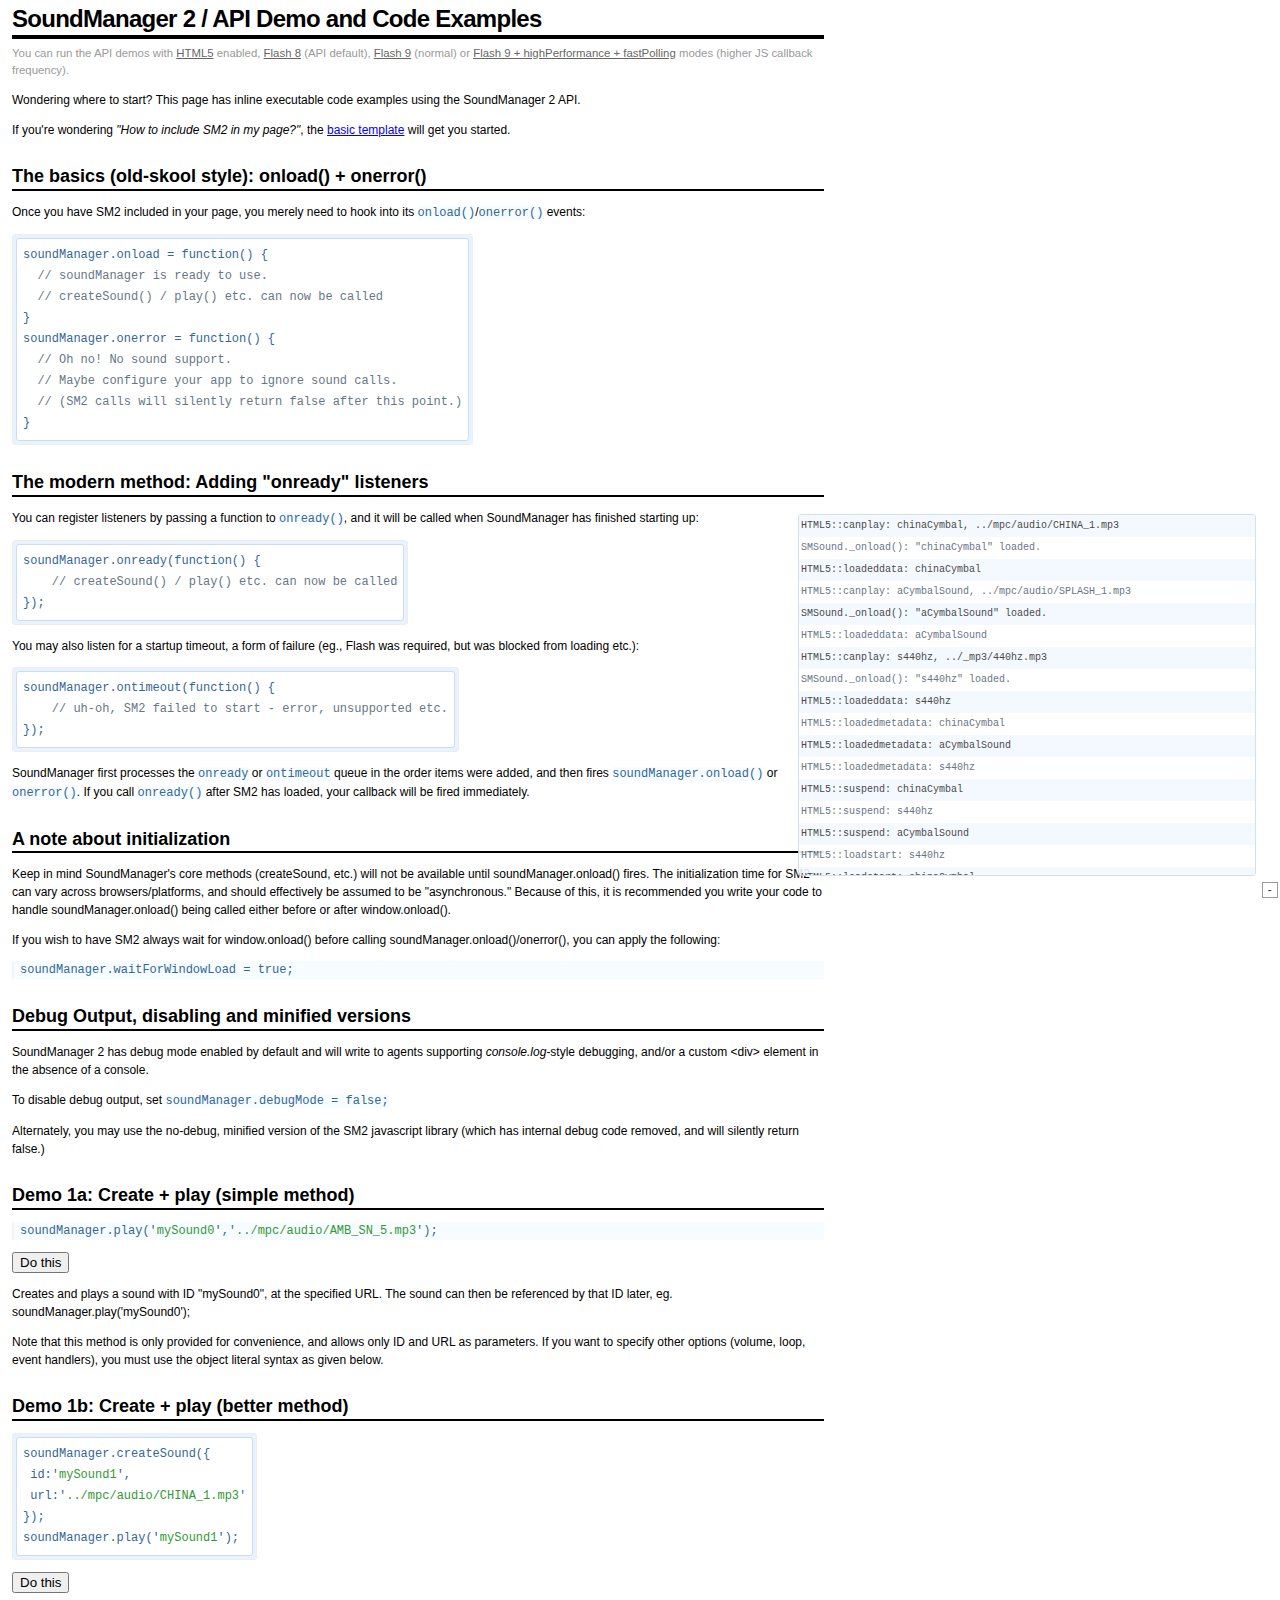
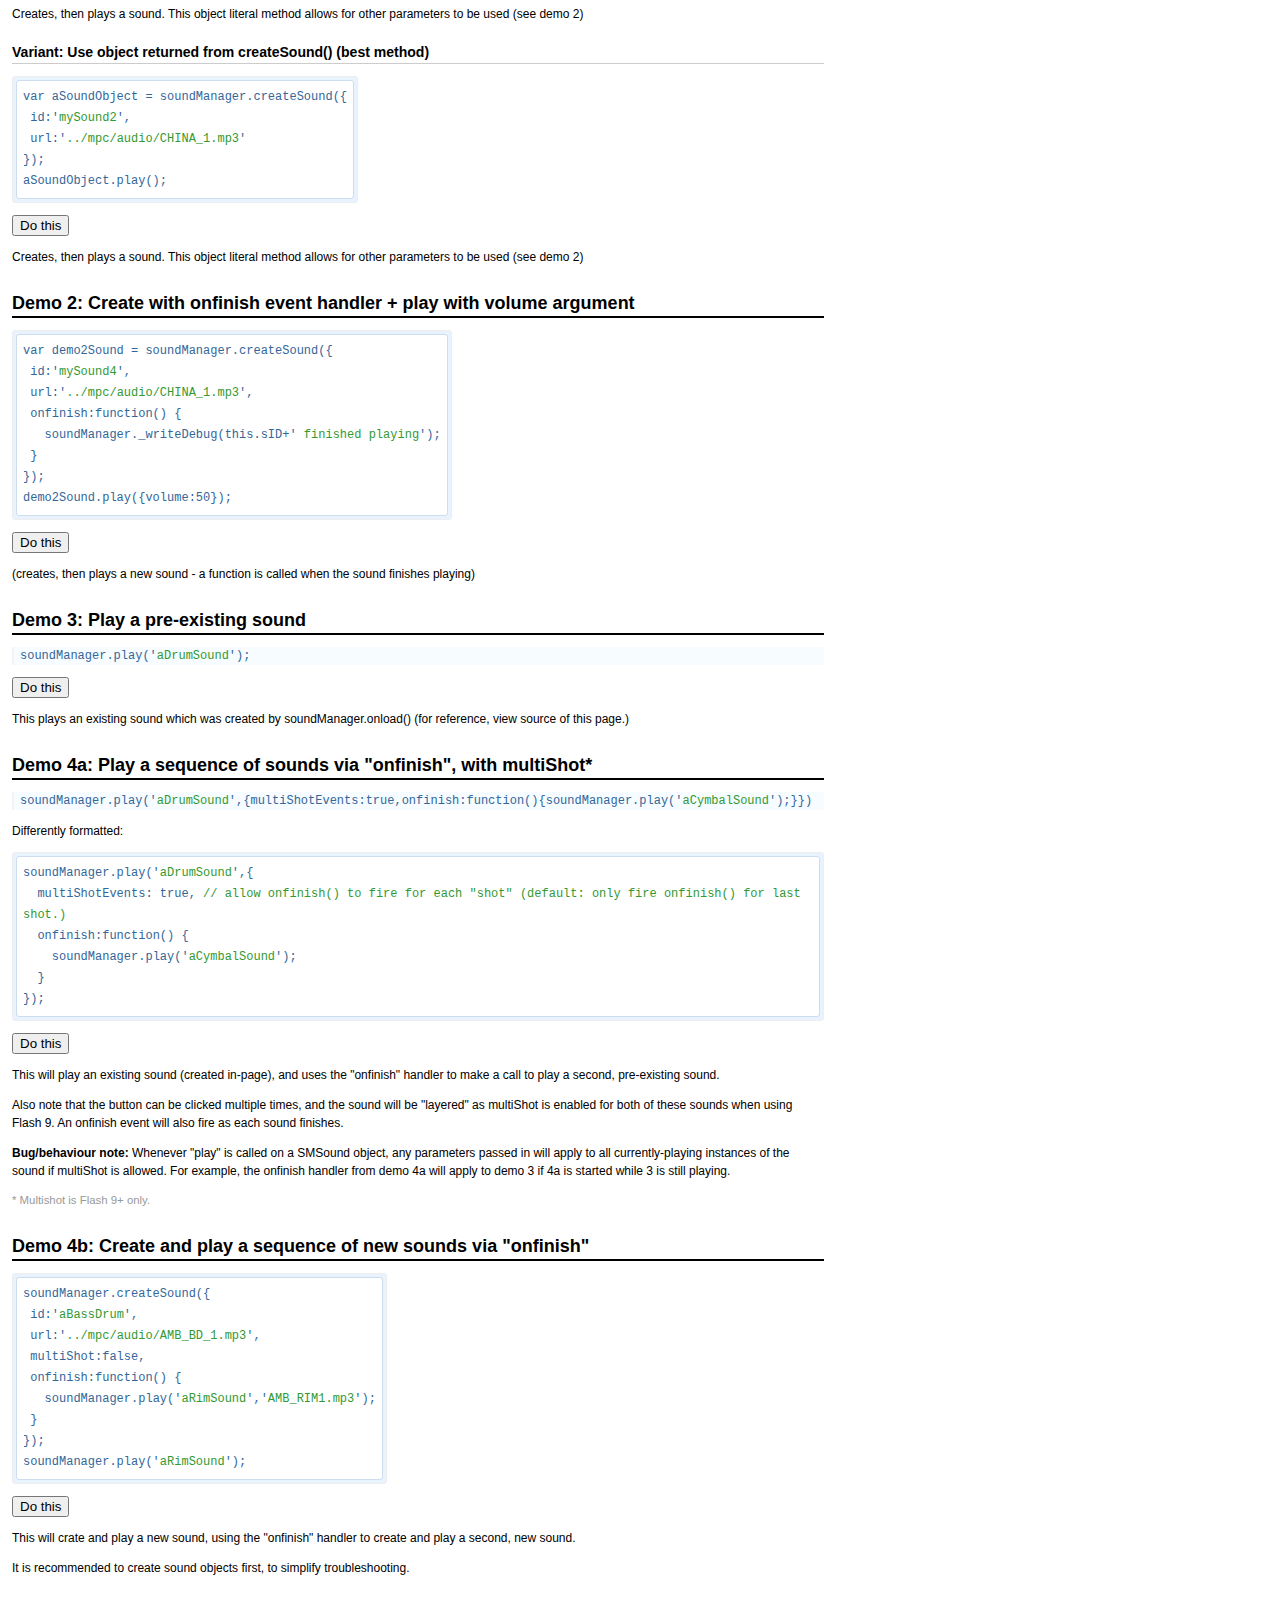
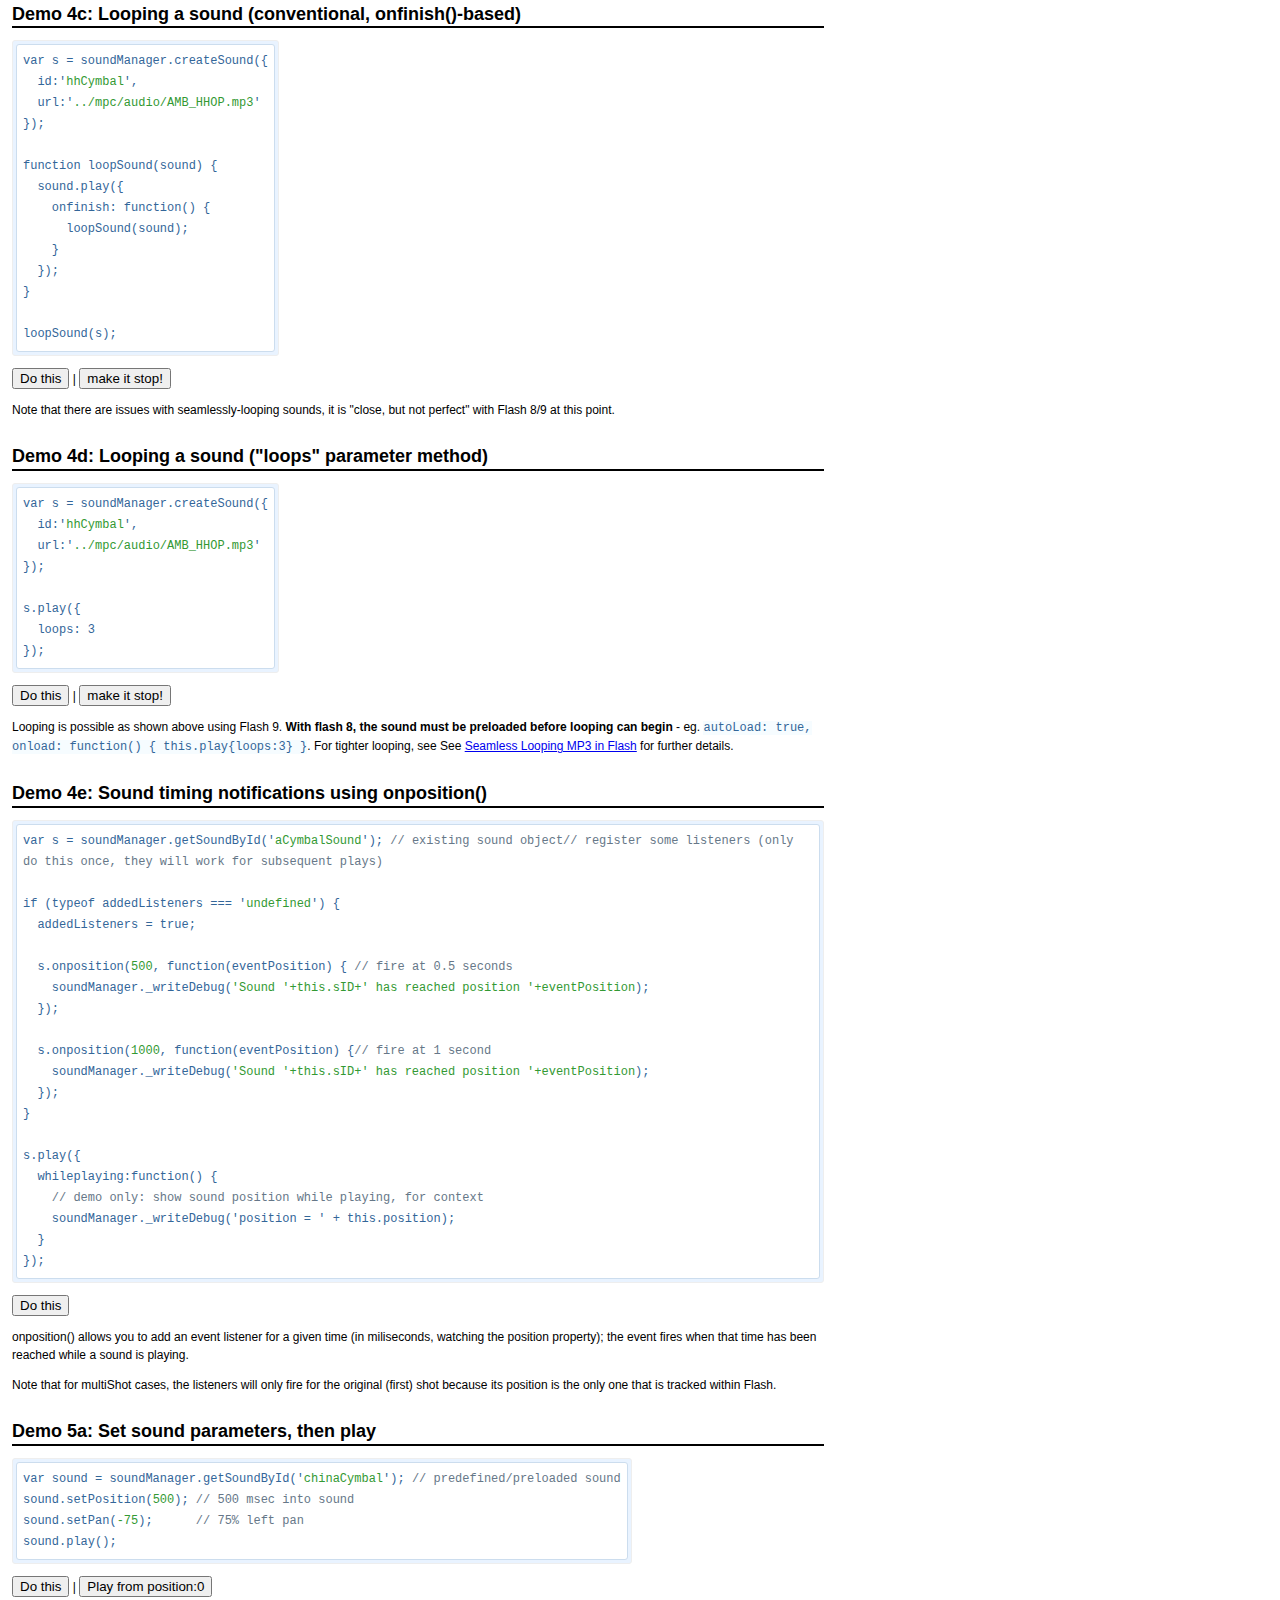
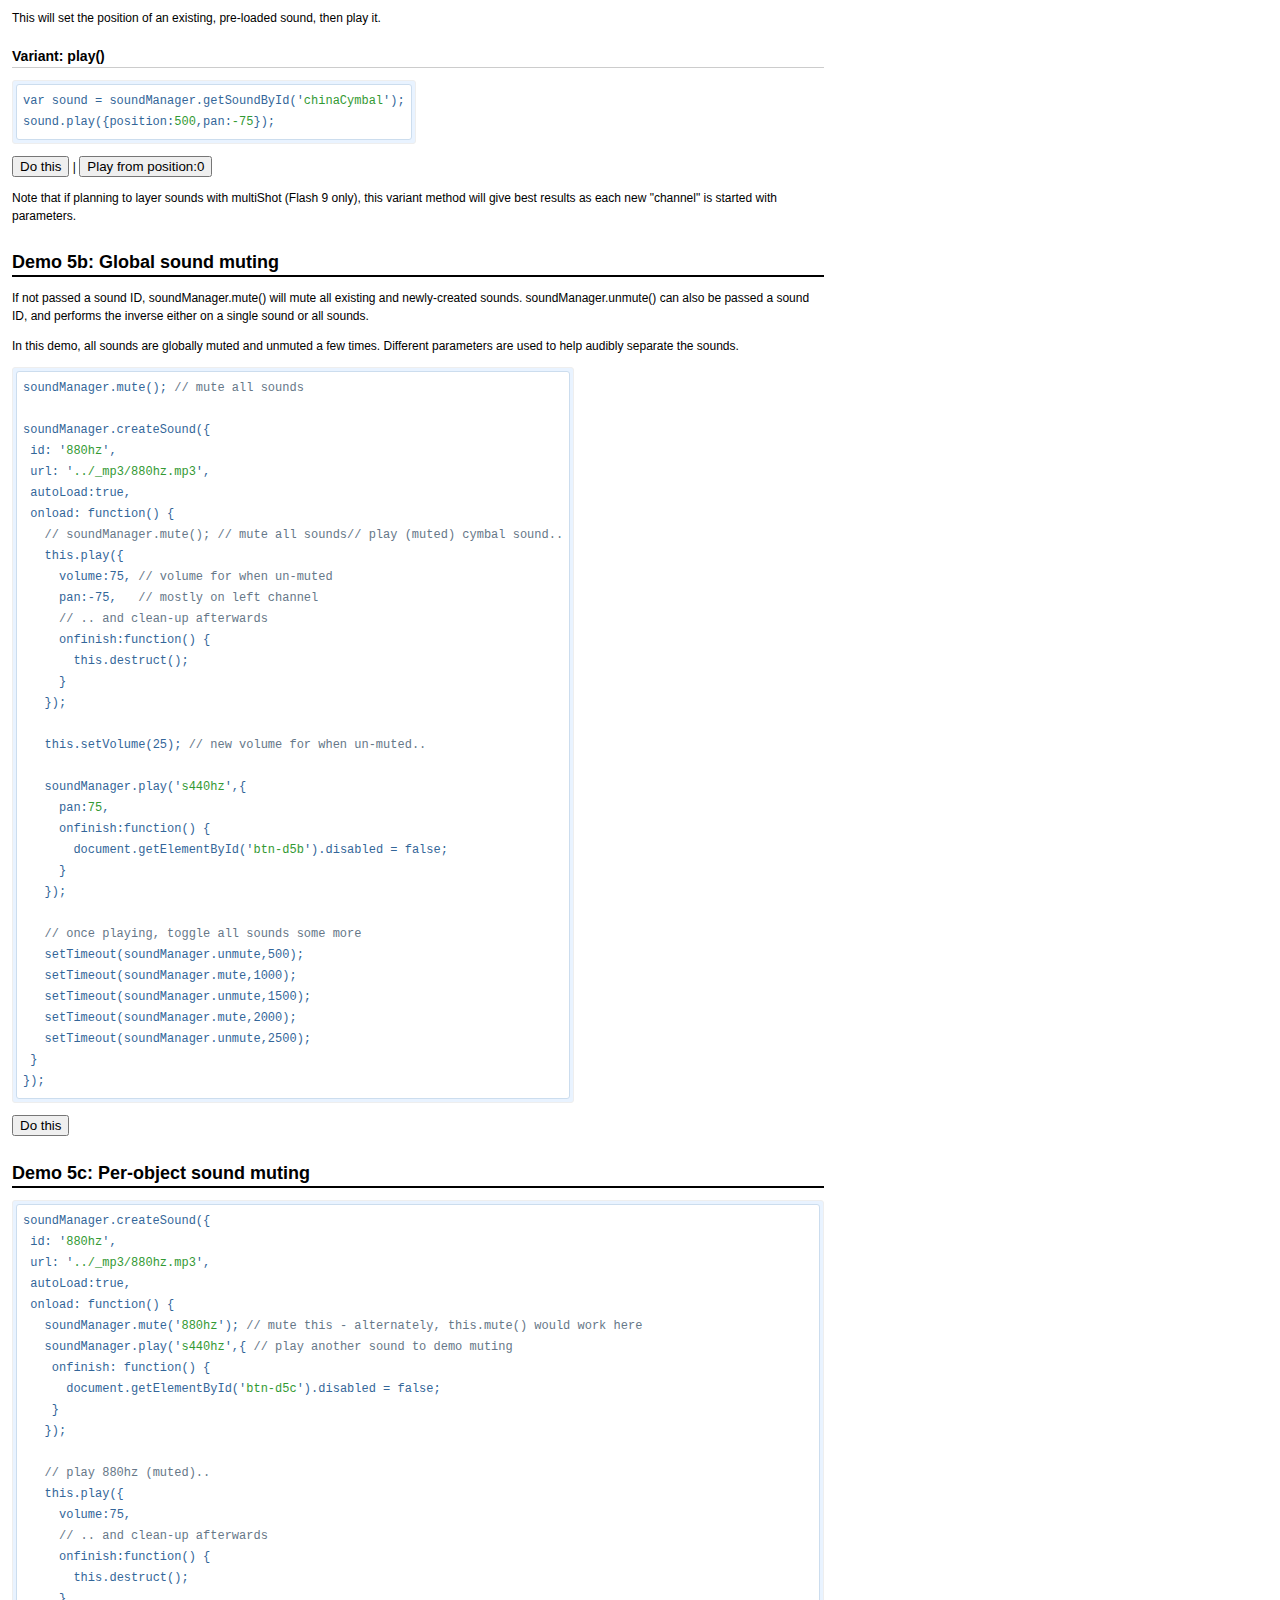
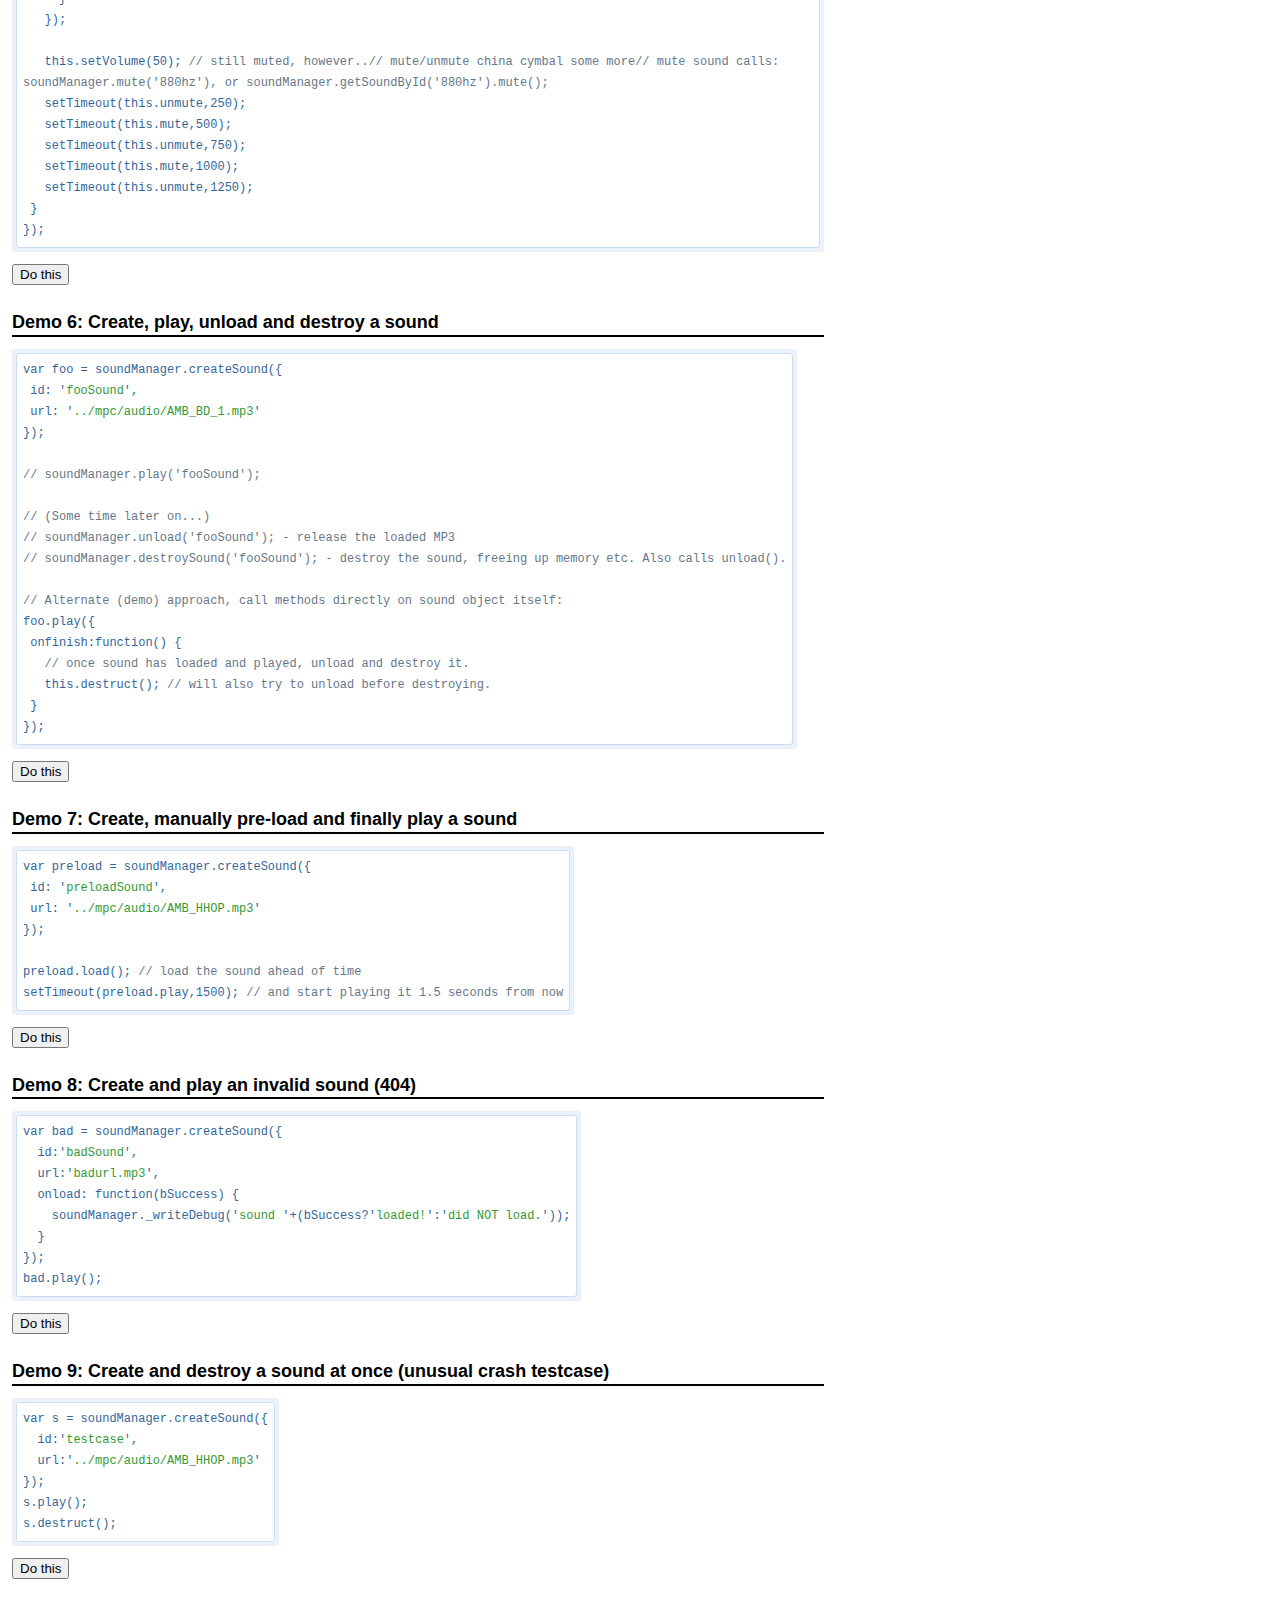
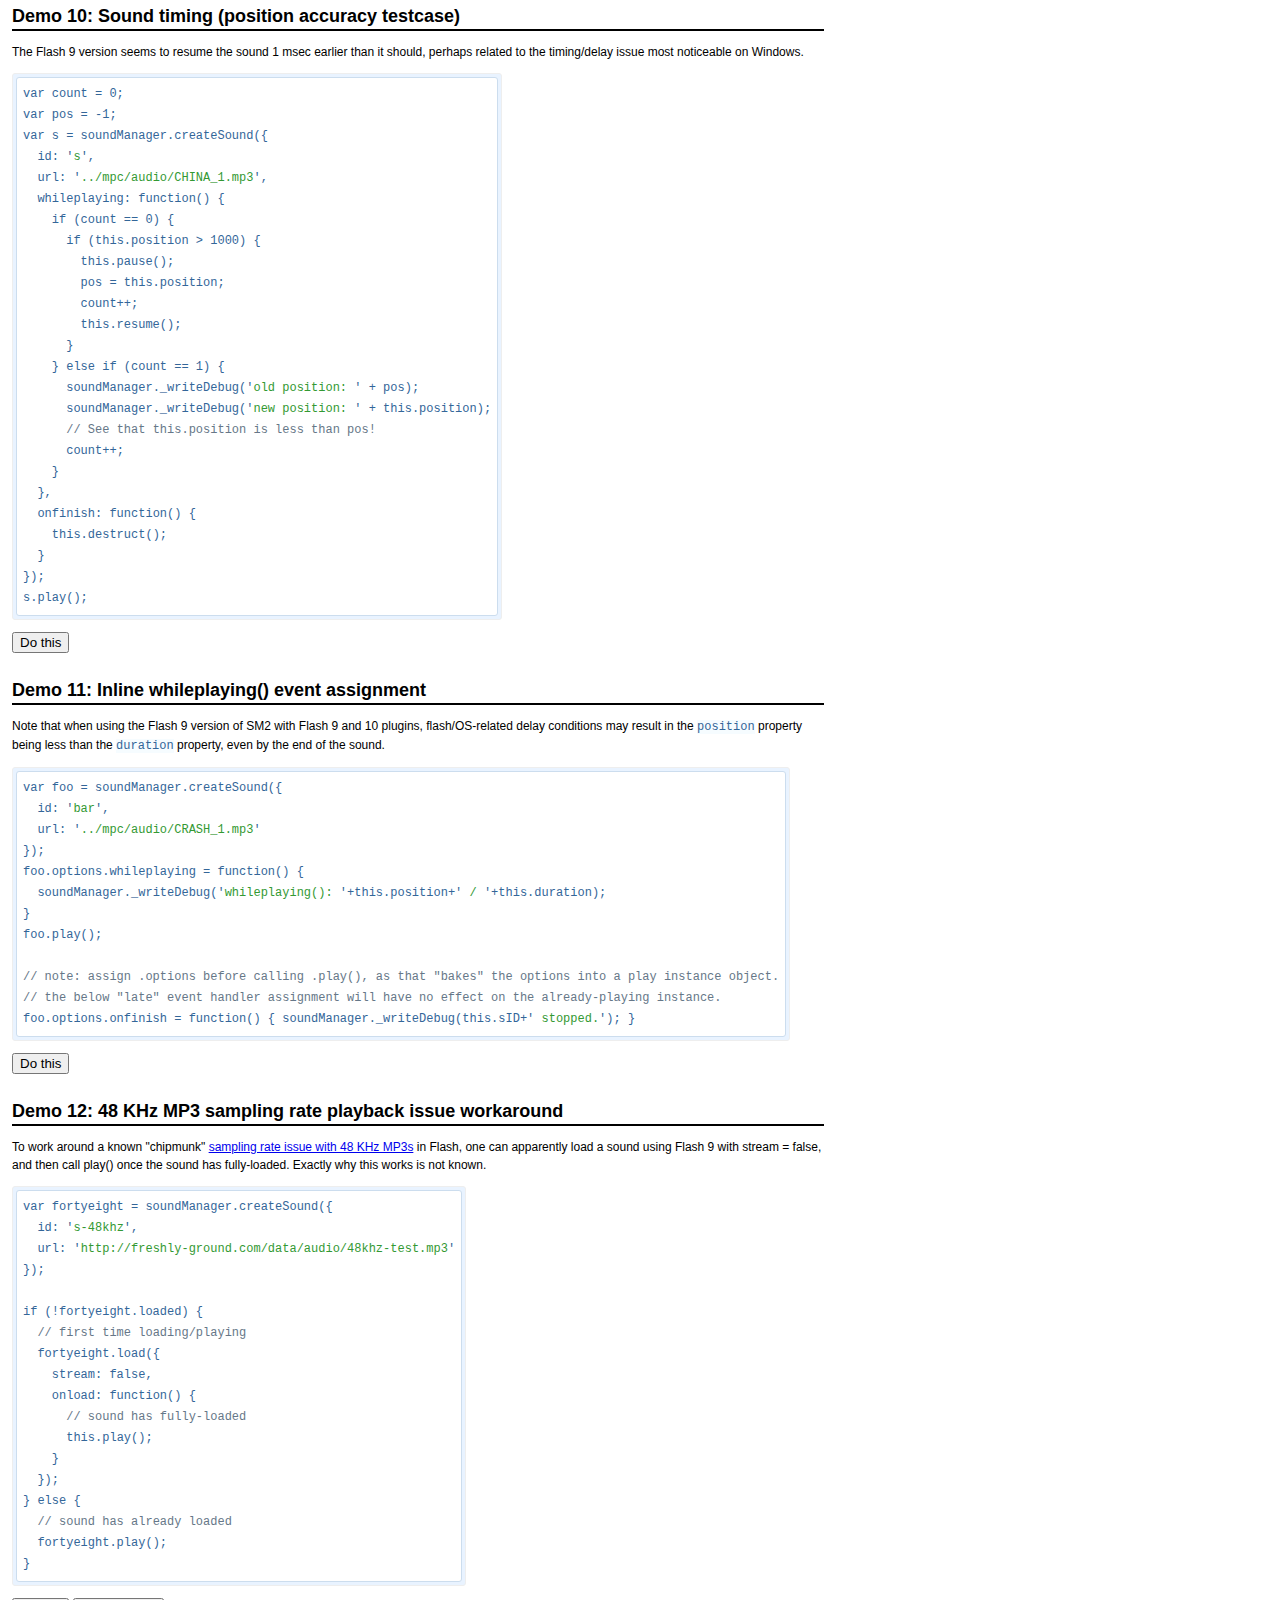
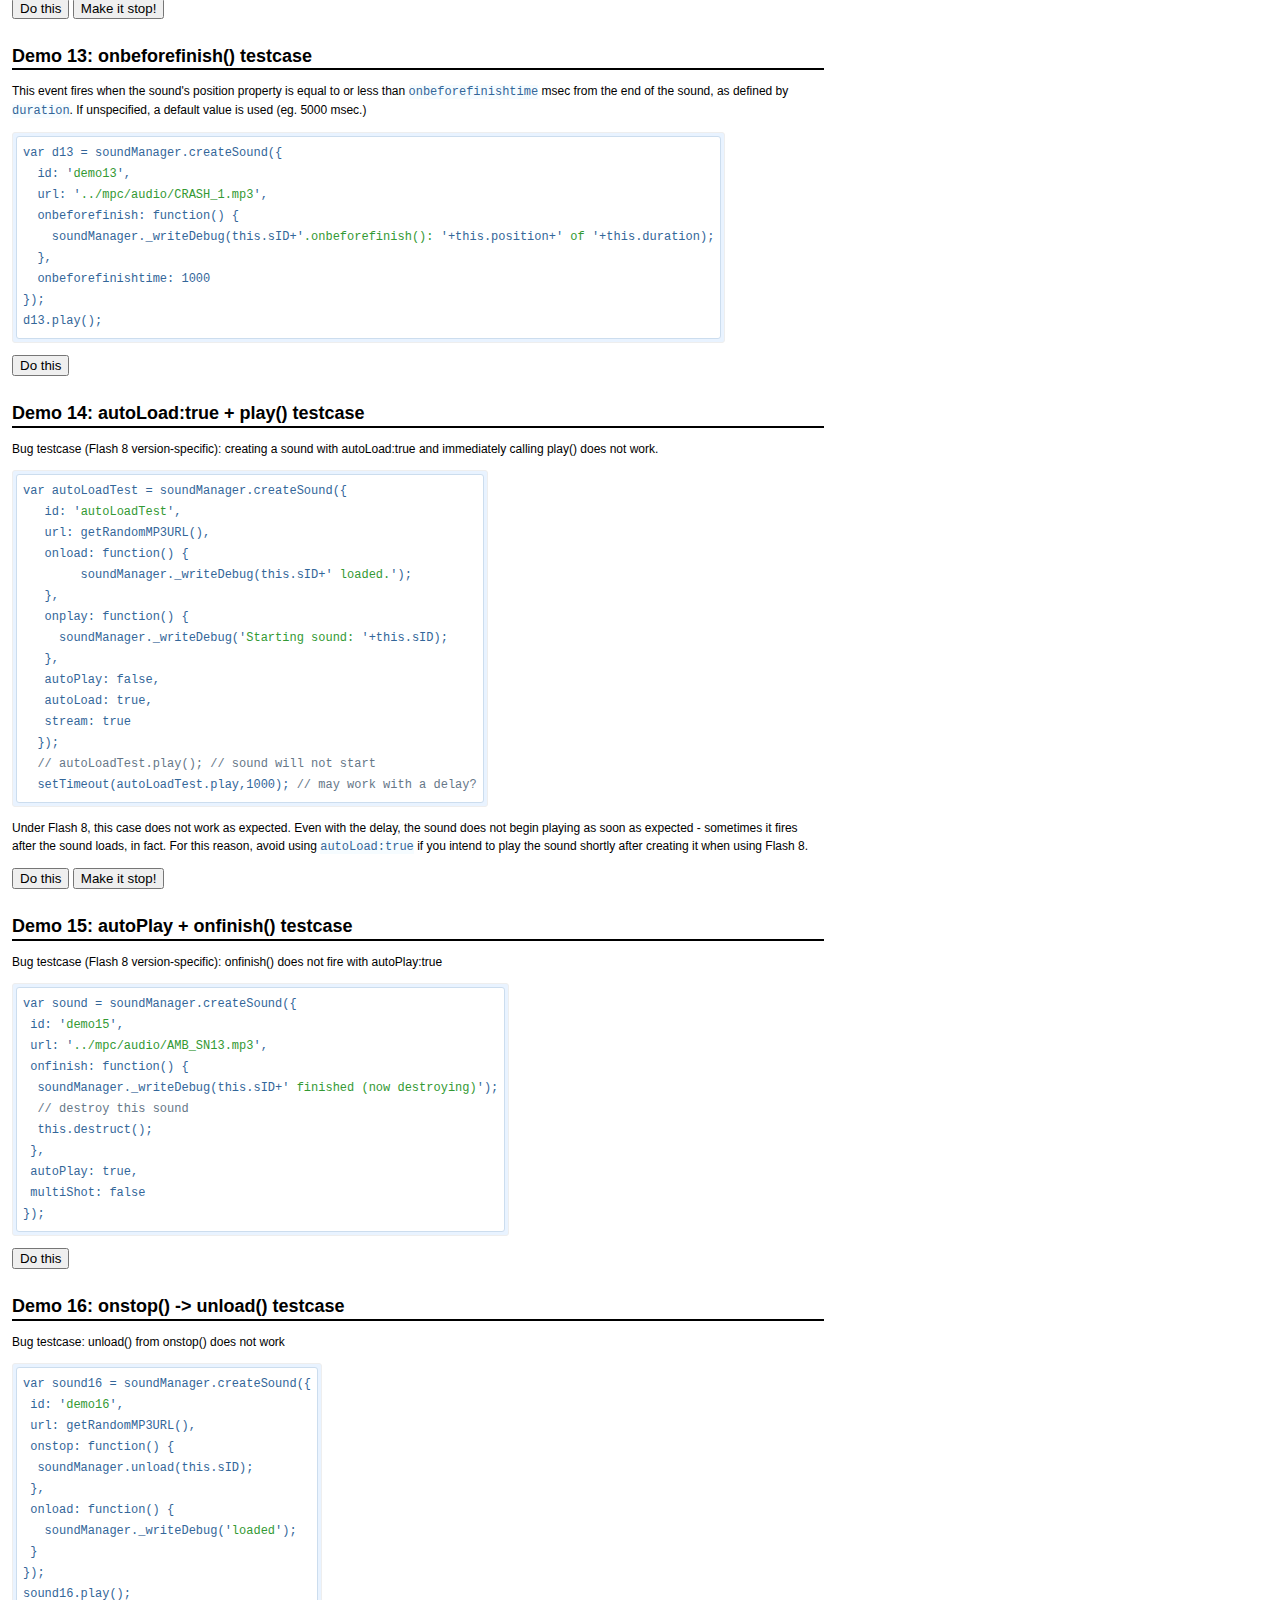
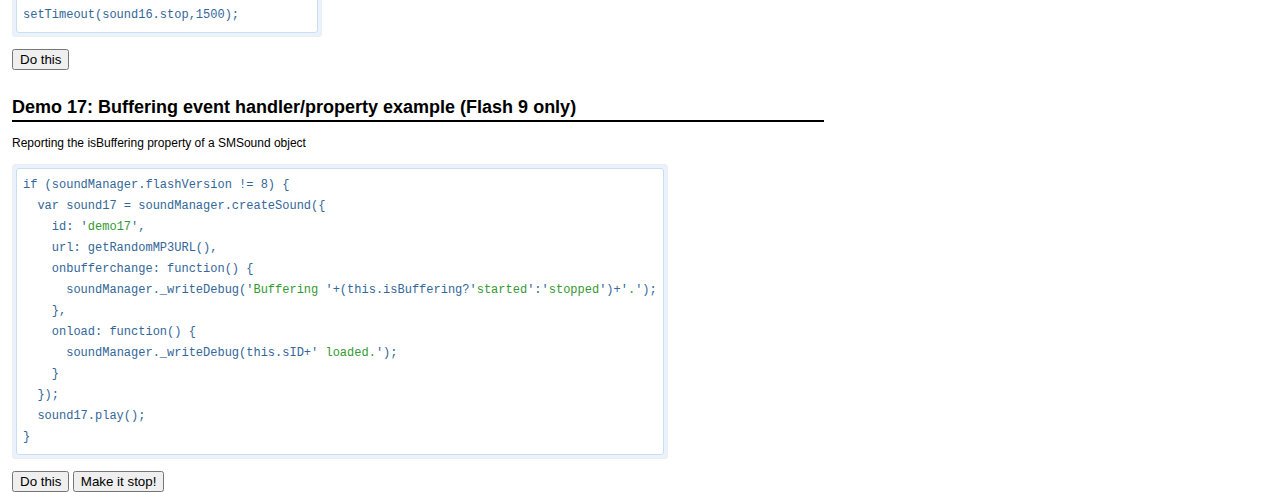
<file: themes/kcl4/js/soundmanager/demo/api/index.html>
<!DOCTYPE html PUBLIC "-//W3C//DTD XHTML 1.0 Strict//EN"
	"http://www.w3.org/TR/xhtml1/DTD/xhtml1-strict.dtd">
<html xmlns="http://www.w3.org/1999/xhtml" lang="en" xml:lang="en">
<head>
<title>SoundManager 2: Basic API Demo, Examples</title>
<meta name="robots" content="noindex" />
<meta name="author" content="Scott Schiller" />
<meta name="language" content="en-us" />
<meta http-equiv="Content-Type" content="text/html; charset=UTF-8" />
<meta name="keywords" content="javascript sound library api" />
<meta name="description" content="API demo and code examples for SoundManager 2, Javascript Sound method calls and functions etc." />
<link rel="stylesheet" href="../index.css" media="screen" />
<!-- soundManager.useFlashBlock: related CSS -->
<link rel="stylesheet" type="text/css" href="../flashblock/flashblock.css" />
<style type="text/css">

h1 {
 padding-top:0.2em;
 padding-bottom:0.1em;
 border-bottom:4px solid #000;
 letter-spacing:-0.03em;
}

h2 {
 margin-top:1em;
 padding-bottom:0.1em;
 border-bottom:2px solid #000;
}

pre,
code,
.code,
dt,
#soundmanager-debug {
 color:#336699;
 line-height:1.5em;
}

p {
 line-height:1.5em;
 margin-bottom:1em;
}

#soundmanager-debug {
 position:fixed;
 _position:absolute; /* IE <7 */
 bottom:1em;
 right:1em;
 width:38em;
 height:30em;
 overflow:auto;
 padding:0px;
 margin:1em;
 font-family:monaco,"VT-100","lucida console",courier,system;
 opacity:0.9;
 color:#333;
 border:1px solid #ccddee;
 -moz-border-radius:3px;
 -khtml-border-radius:3px;
 -webkit-border-radius:3px;
 background:#f3f9ff;
}

/*
#soundmanager-debug code {
 font-size:1.1em;
 *font-size:1em;
}
*/

#soundmanager-debug div {
 font-size:x-small;
 padding:0.2em;
 margin:0px;
}

</style>
<script type="text/javascript" src="../../script/soundmanager2.js"></script>
<script type="text/javascript">

// flash version URL switch (for this demo page)
var winLoc = window.location.toString();
soundManager.preferFlash = (winLoc.match(/usehtml5audio=1/i) ? false : true);
if (winLoc.match(/flash9/i)) {
  soundManager.flashVersion = 9;
  if (winLoc.match(/highperformance/i)) {
	soundManager.useHighPerformance = true;
	soundManager.useFastPolling = true;
  }
} else if (winLoc.match(/flash8/i)) {
  soundManager.flashVersion = 8;
}

soundManager.useFlashBlock = true;
soundManager.url = '../../swf/'; // path to SoundManager2 SWF files (note trailing slash)
soundManager.debugMode = true;
soundManager.consoleOnly = false;

soundManager.onready(function(oStatus) {
  if (!oStatus.success) {
    return false;	
  }
  // soundManager is initialised, ready to use. Create a sound for this demo page.

  if (soundManager.flashVersion > 8) {
    t = window.setInterval(checkRAM,500);
    document.getElementById('flash-ram-use').style.display = 'inline';
    checkRAM();
  }

  soundManager.createSound({
    id: 'aDrumSound',
    url: '../mpc/audio/AMB_SN13.mp3'
  });

  soundManager.createSound({
    id: 'aCymbalSound',
    url: '../mpc/audio/SPLASH_1.mp3',
    autoLoad: true
  });

  soundManager.createSound({
    id: 'chinaCymbal',
    url: '../mpc/audio/CHINA_1.mp3',
    autoLoad: true
  });

  soundManager.createSound({
    id: 's440hz',
    url: '../_mp3/440hz.mp3',
    autoLoad: true,
    volume:50
  });

});

function checkRAM() {
  if (soundManager.supported()) {
	var ram = (soundManager.getMemoryUse()/1024/1024).toFixed(2);
    if (!isNaN(ram)) {
      document.getElementById('flash-ram-use').innerHTML = ram+' MB';
    } else {
	  document.getElementById('flash-ram-use').style.display = 'none';
    }
  }
}

var t = null;

function doEval(sHTML) {
  var html = sHTML.replace(/\<(span|code)\>/gi,'');
  html = html.replace(/\<[\/](span|code)\>/gi,'');
  html = html.replace(/&gt;/gi,'>');
  eval(html);
  return false;
}

function getRandomMP3URL() {
  return 'http://freshly-ground.com/data/audio/mpc/20060826%20-%20Armstrong.mp3?rnd='+parseInt(Math.random()*1048576);
}

</script>
</head>

<body>

<div id="flash9" style="padding-left:1em;margin-right:38em">

 <h1><a href="http://www.schillmania.com/projects/soundmanager2/" style="color:#000;text-decoration:none">SoundManager 2</a> / API Demo and Code Examples</h1>

 <p class="note">You can run the API demos with <a href="#sm2-usehtml5audio=1" onclick="window.location.replace(this.href);window.location.reload()">HTML5</a> enabled, <a href="#flash8" onclick="window.location.replace(this.href);window.location.reload()">Flash 8</a> (API default), <a href="#flash9" onclick="window.location.replace(this.href);window.location.reload()">Flash 9</a> (normal) or <a href="#flash9-highperformance" onclick="window.location.replace(this.href);window.location.reload()">Flash 9 + highPerformance + fastPolling</a> modes (higher JS callback frequency).</p>

 <p>Wondering where to start? This page has inline executable code examples using the SoundManager 2 API.</p>

 <p>If you're wondering <em>"How to include SM2 in my page?"</em>, the <a href="../template/" title="SoundManager 2 bare-bones template" onclick="if (!document.domain && !this.href.match(/index/i)) this.href=this.href+'index.html'">basic template</a> will get you started.</p>

 <div id="sm2-container">
   <!-- flash is appended here -->
 </div>

 <h2>The basics (old-skool style): onload() + onerror()</h2>

 <p>Once you have SM2 included in your page, you merely need to hook into its <code>onload()</code>/<code>onerror()</code> events:</p>

<pre class="block"><code>soundManager.onload = function() {
  <span><span>// soundManager is ready to use.
  // createSound() / play() etc. can now be called</span>
</span>}
soundManager.onerror = function() {
  <span><span>// Oh no! No sound support.
  // Maybe configure your app to ignore sound calls.
  // (SM2 calls will silently return false after this point.)</span>
</span>}
</code></pre>

 <h2>The modern method: Adding "onready" listeners</h2>

 <p>You can register listeners by passing a function to <code>onready()</code>, and it will be called when SoundManager has finished starting up:</p>

<pre class="block"><code>soundManager.onready(function() {<span>
    <span>// createSound() / play() etc. can now be called</span>
</span>});
</code></pre>

 <p>You may also listen for a startup timeout, a form of failure (eg., Flash was required, but was blocked from loading etc.):</p>

<pre class="block"><code>soundManager.ontimeout(function() {<span>
    <span>// uh-oh, SM2 failed to start - error, unsupported etc.</span>
</span>});
</code></pre>

<p>SoundManager first processes the <code>onready</code> or <code>ontimeout</code> queue in the order items were added, and then fires <code>soundManager.onload()</code> or <code>onerror()</code>. If you call <code>onready()</code> after SM2 has loaded, your callback will be fired immediately.</p>

 <h2>A note about initialization</h2>
 
 <p class="compact">Keep in mind SoundManager's core methods (createSound, etc.) will not be available until soundManager.onload() fires. The initialization time for SM2 can vary across browsers/platforms, and should effectively be assumed to be "asynchronous." Because of this, it is recommended you write your code to handle soundManager.onload() being called either before or after window.onload().</p>
 <p class="compact">If you wish to have SM2 always wait for window.onload() before calling soundManager.onload()/onerror(), you can apply the following:</p>
<pre>soundManager.waitForWindowLoad = true;</pre>

 <h2>Debug Output, disabling and minified versions</h2>
 <p class="compact">SoundManager 2 has debug mode enabled by default and will write to agents supporting <em>console.log</em>-style debugging, and/or a custom &lt;div&gt; element in the absence of a console.</p>
 <p>To disable debug output, set <code>soundManager.debugMode = false;</code></p>
 <p>Alternately, you may use the no-debug, minified version of the SM2 javascript library (which has internal debug code removed, and will silently return false.)</p>

 <h2>Demo 1a: Create + play (simple method)</h2>
<pre>soundManager.play('<span>mySound0</span>','<span>../mpc/audio/AMB_SN_5.mp3</span>');</pre>
 <button onclick="soundManager._writeDebug('Demo 1a',1);soundManager.play('mySound0','../mpc/audio/AMB_SN_5.mp3')">Do this</button>
 <p>Creates and plays a sound with ID "mySound0", at the specified URL. The sound can then be referenced by that ID later, eg. soundManager.play('mySound0');</p>
 <p>Note that this method is only provided for convenience, and allows only ID and URL as parameters. If you want to specify other options (volume, loop, event handlers), you must use the object literal syntax as given below.</p>

 <h2>Demo 1b: Create + play (better method)</h2>

<pre class="block"><code>soundManager.createSound({
 id:'<span>mySound1</span>',
 url:'<span>../mpc/audio/CHINA_1.mp3</span>'
});
soundManager.play('<span>mySound1</span>');</code></pre>
 <button onclick="soundManager._writeDebug('Demo 1b',1);soundManager.createSound({id:'mySound1',url:'../mpc/audio/CHINA_1.mp3'});soundManager.play('mySound1')">Do this</button>
 <p>Creates, then plays a sound. This object literal method allows for other parameters to be used (see demo 2)</p>

 <h3>Variant: Use object returned from createSound() (best method)</h3>

<pre class="block"><code>var aSoundObject = soundManager.createSound({
 id:'<span>mySound2</span>',
 url:'<span>../mpc/audio/CHINA_1.mp3</span>'
});
aSoundObject.play();</code></pre>
 <button onclick="soundManager._writeDebug('Demo 1b variant',1);var aSoundObject = soundManager.createSound({id:'mySound2',url:'../mpc/audio/CHINA_1.mp3'});aSoundObject.play()">Do this</button>
 <p>Creates, then plays a sound. This object literal method allows for other parameters to be used (see demo 2)</p>

 <h2>Demo 2: Create with onfinish event handler + play with volume argument</h2>
<pre id="demo2" class="block"><code>var demo2Sound = soundManager.createSound({
 id:'<span>mySound4</span>',
 url:'<span>../mpc/audio/CHINA_1.mp3</span>',
 onfinish:function() {
   soundManager._writeDebug(this.sID+'<span> finished playing</span>');
 }
});
demo2Sound.play({volume:50});
</code></pre>
<button onclick="return doEval(document.getElementById('demo2').innerHTML)">Do this</button>
 <p>(creates, then plays a new sound - a function is called when the sound finishes playing)</p>

 <h2>Demo 3: Play a pre-existing sound</h2>
<pre>soundManager.play('<span>aDrumSound</span>');</pre>
 <button onclick="soundManager._writeDebug('Demo 3',1);soundManager.play('aDrumSound')">Do this</button>
 <p>This plays an existing sound which was created by soundManager.onload() (for reference, view source of this page.)</p>

 <h2>Demo 4a: Play a sequence of sounds via "onfinish", with multiShot*</h2>
<pre>soundManager.play('<span>aDrumSound</span>',{multiShotEvents:true,onfinish:function(){soundManager.play('<span>aCymbalSound</span>');}})</pre>
<p>Differently formatted:</p>
<pre class="block"><code>soundManager.play('<span>aDrumSound</span>',{
  multiShotEvents: true, <span>// allow onfinish() to fire for each "shot" (default: only fire onfinish() for last shot.)</span>
  onfinish:function() {
    soundManager.play('<span>aCymbalSound</span>');
  }
});</code></pre>
 <button onclick="soundManager._writeDebug('Demo 4a',1);soundManager.play('aDrumSound',{multiShotEvents:true,onfinish:function(){soundManager.play('aCymbalSound');}})">Do this</button>
 <p>This will play an existing sound (created in-page), and uses the "onfinish" handler to make a call to play a second, pre-existing sound.</p>
 <p>Also note that the button can be clicked multiple times, and the sound will be "layered" as multiShot is enabled for both of these sounds when using Flash 9. An onfinish event will also fire as each sound finishes.</p>
 <p><strong>Bug/behaviour note:</strong> Whenever "play" is called on a SMSound object, any parameters passed in will apply to all currently-playing instances of the sound if multiShot is allowed. For example, the onfinish handler from demo 4a will apply to demo 3 if 4a is started while 3 is still playing.</p>
 <p class="note">* Multishot is Flash 9+ only.</p>

 <h2>Demo 4b: Create and play a sequence of new sounds via "onfinish"</h2>
<pre class="block"><code>soundManager.createSound({
 id:'<span>aBassDrum</span>',
 url:'<span>../mpc/audio/AMB_BD_1.mp3</span>',
 multiShot:false,
 onfinish:function() {
   soundManager.play('<span>aRimSound</span>','<span>AMB_RIM1.mp3</span>');
 }
});
soundManager.play('<span>aRimSound</span>');</code></pre>
 <button onclick="soundManager._writeDebug('Demo 4b',1);soundManager.createSound({id:'aBassDrum',url:'../mpc/audio/AMB_BD_1.mp3',multiShot:false,onfinish:function(){soundManager.play('aRimSound','../mpc/audio/AMB_RIM1.mp3');}});soundManager.play('aBassDrum')">Do this</button>
 <p>This will crate and play a new sound, using the "onfinish" handler to create and play a second, new sound.</p>
 <p>It is recommended to create sound objects first, to simplify troubleshooting.</p>

<h2 id="looping-conventional">Demo 4c: Looping a sound (conventional, onfinish()-based)</h2>
<pre id="demo4c" class="block"><code>var s = soundManager.createSound({
  id:'<span>hhCymbal</span>',
  url:'<span>../mpc/audio/AMB_HHOP.mp3</span>'
});

function loopSound(sound) {
  sound.play({
    onfinish: function() {
      loopSound(sound);
    }
  });
}

loopSound(s);
</code></pre>

<button onclick="return doEval(document.getElementById('demo4c').innerHTML);return false">Do this</button> | <button onclick="soundManager.stop('hhCymbal')">make it stop!</button>
<p>Note that there are issues with seamlessly-looping sounds, it is "close, but not perfect" with Flash 8/9 at this point.</p>

<h2 id="looping">Demo 4d: Looping a sound ("loops" parameter method)</h2>
<pre id="demo4d" class="block"><code>var s = soundManager.createSound({
  id:'<span>hhCymbal</span>',
  url:'<span>../mpc/audio/AMB_HHOP.mp3</span>'
});

s.play({
  loops: 3
});
</code></pre>

<button onclick="return doEval(document.getElementById('demo4d').innerHTML);return false">Do this</button> | <button onclick="soundManager.stop('hhCymbal')">make it stop!</button>
<p>Looping is possible as shown above using Flash 9. <b>With flash 8, the sound must be preloaded before looping can begin</b> - eg. <code>autoLoad: true, onload: function() { this.play{loops:3} }</code>. For tighter looping, see See <a href="http://www.flickr.com/photos/schill/4499319436/" title="Seamless looping MP3 sounds in Flash">Seamless Looping MP3 in Flash</a> for further details.</p>


<h2 id="onposition">Demo 4e: Sound timing notifications using onposition()</h2>
<pre id="demo4e" class="block"><code>var s = soundManager.getSoundById('<span>aCymbalSound</span>'); <span><span>// existing sound object</span></span>

<span><span>// register some listeners (only do this once, they will work for subsequent plays)</span></span>

if (typeof addedListeners === '<span>undefined</span>') {
  addedListeners = true;

  s.onposition(<span>500</span>, function(eventPosition) { <span><span>// fire at 0.5 seconds</span></span>
    soundManager._writeDebug(<span>'Sound '+this.sID+' has reached position '+eventPosition</span>);
  });

  s.onposition(<span>1000</span>, function(eventPosition) {<span><span>// fire at 1 second</span></span>
    soundManager._writeDebug(<span>'Sound '+this.sID+' has reached position '+eventPosition</span>);
  });
}

s.play({
  whileplaying:function() {
    <span><span>// demo only: show sound position while playing, for context</span></span>
    soundManager._writeDebug('position = ' + this.position);
  }
});
</code></pre>

<button onclick="return doEval(document.getElementById('demo4e').innerHTML);return false">Do this</button>
<p>onposition() allows you to add an event listener for a given time (in miliseconds, watching the position property); the event fires when that time has been reached while a sound is playing.</p>
<p>Note that for multiShot cases, the listeners will only fire for the original (first) shot because its position is the only one that is tracked within Flash.</p>
 
<h2>Demo 5a: Set sound parameters, then play</h2>
<pre class="block"><code>var sound = soundManager.getSoundById('<span>chinaCymbal</span>'); <span><span>// predefined/preloaded sound</span></span>
sound.setPosition(<span>500</span>); <span><span>// 500 msec into sound</span></span>
sound.setPan(<span>-75</span>);      <span><span>// 75% left pan</span></span>
sound.play();
</code></pre>
<button onclick="soundManager._writeDebug('Demo 5',1);var sound=soundManager.getSoundById('chinaCymbal');sound.setPosition(500);sound.setPan(-75);sound.play()">Do this</button> | <button onclick="soundManager._writeDebug('Demo 5: sound from position:0',1);var sound=soundManager.getSoundById('chinaCymbal');sound.setPosition(0);sound.setPan(-75);sound.play()">Play from position:0</button>
<p>This will set the position of an existing, pre-loaded sound, then play it.</p>

<h3>Variant: play()</h3>
<pre class="block"><code>var sound = soundManager.getSoundById('<span>chinaCymbal</span>');
sound.play({position:<span>500</span>,pan:<span>-75</span>});
</code></pre>
<button onclick="soundManager._writeDebug('Demo 5 variant',1);var sound=soundManager.getSoundById('chinaCymbal');sound.play({position:500,pan:-75})">Do this</button> | <button onclick="soundManager._writeDebug('Demo 5: variant: sound from position:0',1);var sound = soundManager.getSoundById('chinaCymbal');sound.play({position:0,pan:-75})">Play from position:0</button>
<p>Note that if planning to layer sounds with multiShot (Flash 9 only), this variant method will give best results as each new "channel" is started with parameters.</p>

<h2>Demo 5b: Global sound muting</h2>
<p>If not passed a sound ID, soundManager.mute() will mute all existing and newly-created sounds. soundManager.unmute() can also be passed a sound ID, and performs the inverse either on a single sound or all sounds.</p>
<p>In this demo, all sounds are globally muted and unmuted a few times. Different parameters are used to help audibly separate the sounds.</p>
<pre id="demo5b-1" class="block"><code>soundManager.mute(); <span><span>// mute all sounds</span></span>

soundManager.createSound({
 id: '<span>880hz</span>',
 url: '<span>../_mp3/880hz.mp3</span>',
 autoLoad:true,
 onload: function() {
   <span><span>// soundManager.mute(); // mute all sounds</span></span>
   <span><span>// play (muted) cymbal sound..</span></span>
   this.play({
     volume:75, <span><span>// volume for when un-muted</span></span>
     pan:-75,   <span><span>// mostly on left channel</span></span>&nbsp;
     <span><span>// .. and clean-up afterwards</span></span>
     onfinish:function() {
       this.destruct();
     }
   });

   this.setVolume(25); <span><span>// new volume for when un-muted..</span></span>

   soundManager.play('<span>s440hz</span>',{
     pan:<span>75</span>,
     onfinish:function() {
       document.getElementById('<span>btn-d5b</span>').disabled = false;
     }
   });

   <span><span>// once playing, toggle all sounds some more</span></span>
   setTimeout(soundManager.unmute,500);
   setTimeout(soundManager.mute,1000);
   setTimeout(soundManager.unmute,1500);
   setTimeout(soundManager.mute,2000);
   setTimeout(soundManager.unmute,2500);
 }
});</code></pre>
<button id="btn-d5b" onclick="this.disabled=true;return doEval(document.getElementById('demo5b-1').innerHTML)">Do this</button>
<script type="text/javascript">document.getElementById('btn-d5b').disabled = false;</script>

<h2>Demo 5c: Per-object sound muting</h2>
<pre id="demo5c-1" class="block"><code>soundManager.createSound({
 id: '<span>880hz</span>',
 url: '<span>../_mp3/880hz.mp3</span>',
 autoLoad:true,
 onload: function() {
   soundManager.mute('<span>880hz</span>'); <span><span>// mute this - alternately, this.mute() would work here</span></span>
   soundManager.play('<span>s440hz</span>',{ <span><span>// play another sound to demo muting</span></span>
    onfinish: function() {
      document.getElementById('<span>btn-d5c</span>').disabled = false;
    }
   });

   <span><span>// play 880hz (muted)..</span></span>
   this.play({
     volume:75,
     <span><span>// .. and clean-up afterwards</span></span>
     onfinish:function() {
       this.destruct();
     }
   });

   this.setVolume(50); <span><span>// still muted, however..</span></span>

   <span><span>// mute/unmute china cymbal some more</span></span>
   <span><span>// mute sound calls: soundManager.mute('<span>880hz</span>'), or soundManager.getSoundById('<span>880hz</span>').mute();</span></span>
   setTimeout(this.unmute,250);
   setTimeout(this.mute,500);
   setTimeout(this.unmute,750);
   setTimeout(this.mute,1000);
   setTimeout(this.unmute,1250);
 }
});</code></pre>
<button id="btn-d5c" onclick="this.disabled=true;return doEval(document.getElementById('demo5c-1').innerHTML)">Do this</button>
<script type="text/javascript">document.getElementById('btn-d5c').disabled = false;</script>

<h2>Demo 6: Create, play, unload and destroy a sound</h2>
<pre id="demo6" class="block"><code>var foo = soundManager.createSound({
 id: '<span>fooSound</span>',
 url: '<span>../mpc/audio/AMB_BD_1.mp3</span>'
});

<span><span>// soundManager.play('<span>fooSound</span>');

// (Some time later on...)
// soundManager.unload('<span>fooSound</span>'); - release the loaded MP3
// soundManager.destroySound('<span>fooSound</span>'); - destroy the sound, freeing up memory etc. Also calls unload().

// Alternate (demo) approach, call methods directly on sound object itself:</span></span>
foo.play({
 onfinish:function() {
   <span><span>// once sound has loaded and played, unload and destroy it.</span></span>
   this.destruct(); <span><span>// will also try to unload before destroying.</span></span>
 }
});</code></pre>
<button onclick="return doEval(document.getElementById('demo6').innerHTML)">Do this</button>


<h2>Demo 7: Create, manually pre-load and finally play a sound</h2>
<pre id="demo7" class="block"><code>var preload = soundManager.createSound({
 id: '<span>preloadSound</span>',
 url: '<span>../mpc/audio/AMB_HHOP.mp3</span>'
});

preload.load(); <span><span>// load the sound ahead of time</span></span>
setTimeout(preload.play,1500); <span><span>// and start playing it 1.5 seconds from now</span></span>
</code></pre>
<button onclick="return doEval(document.getElementById('demo7').innerHTML)">Do this</button>

<h2>Demo 8: Create and play an invalid sound (404)</h2>
<pre id="demo8" class="block"><code>var bad = soundManager.createSound({
  id:'<span>badSound</span>',
  url:'<span>badurl.mp3</span>',
  onload: function(bSuccess) {
    soundManager._writeDebug('<span>sound </span>'+(bSuccess?'<span>loaded!</span>':'<span>did NOT load.</span>'));
  }
});
bad.play();
</code></pre>
<button onclick="return doEval(document.getElementById('demo8').innerHTML)">Do this</button>

<h2>Demo 9: Create and destroy a sound at once (unusual crash testcase)</h2>
<pre id="demo9" class="block"><code>var s = soundManager.createSound({
  id:'<span>testcase</span>',
  url:'<span>../mpc/audio/AMB_HHOP.mp3</span>'
});
s.play();
s.destruct();
</code></pre>
<button onclick="return doEval(document.getElementById('demo9').innerHTML)">Do this</button>

<h2>Demo 10: Sound timing (position accuracy testcase)</h2>
<p>The Flash 9 version seems to resume the sound 1 msec earlier than it should, perhaps related to the timing/delay issue most noticeable on Windows.</p>
<pre id="demo10" class="block"><code>var count = 0;
var pos = -1;
var s = soundManager.createSound({
  id: '<span>s</span>',
  url: '<span>../mpc/audio/CHINA_1.mp3</span>',
  whileplaying: function() {
    if (count == 0) {
      if (this.position > 1000) {
        this.pause();
        pos = this.position;
        count++;
        this.resume();
      }
    } else if (count == 1) {
      soundManager._writeDebug('<span>old position: </span>' + pos);
      soundManager._writeDebug('<span>new position: </span>' + this.position);
      <span><span>// See that this.position is less than pos!</span></span>
      count++;
    }
  },
  onfinish: function() {
    this.destruct();
  }
});
s.play();</code></pre>
<button onclick="return doEval(document.getElementById('demo10').innerHTML)">Do this</button>

<h2>Demo 11: Inline whileplaying() event assignment</h2>
<p class="in">Note that when using the Flash 9 version of SM2 with Flash 9 and 10 plugins, flash/OS-related delay conditions may result in the <code>position</code> property being less than the <code>duration</code> property, even by the end of the sound.</p>
<pre id="demo11" class="block"><code>var foo = soundManager.createSound({
  id: '<span>bar</span>',
  url: '<span>../mpc/audio/CRASH_1.mp3</span>'
});
foo.options.whileplaying = function() {
  soundManager._writeDebug('<span>whileplaying(): </span>'+this.position+'<span> / </span>'+this.duration);
}
foo.play();

<span><span>// note: assign .options before calling .play(), as that "bakes" the options into a play instance object.
// the below "late" event handler assignment will have no effect on the already-playing instance.</span></span>
foo.options.onfinish = function() { soundManager._writeDebug(this.sID+'<span> stopped.</span>'); }
</code></pre>
<button onclick="return doEval(document.getElementById('demo11').innerHTML)">Do this</button>

<h2>Demo 12: 48 KHz MP3 sampling rate playback issue workaround</h2>
<p>To work around a known "chipmunk" <a href="http://bugs.adobe.com/jira/browse/FP-862">sampling rate issue with 48 KHz MP3s</a> in Flash, one can apparently load a sound using Flash 9 with stream = false, and then call play() once the sound has fully-loaded. Exactly why this works is not known.</p>
<pre id="demo12" class="block"><code>var fortyeight = soundManager.createSound({
  id: '<span>s-48khz</span>',
  url: '<span>http://freshly-ground.com/data/audio/48khz-test.mp3</span>'
});

if (!fortyeight.loaded) {
  <span><span>// first time loading/playing</span></span>
  fortyeight.load({
    stream: false,
    onload: function() {
      <span><span>// sound has fully-loaded</span></span>
      this.play();
    }
  });
} else {
  <span><span>// sound has already loaded</span></span>
  fortyeight.play();
}
</code></pre>
<button onclick="return doEval(document.getElementById('demo12').innerHTML)">Do this</button> <button onclick="soundManager.stop('s-48khz')">Make it stop!</button>

<h2>Demo 13: onbeforefinish() testcase</h2>
<p class="in">This event fires when the sound's position property is equal to or less than <code>onbeforefinishtime</code> msec from the end of the sound, as defined by <code>duration</code>. If unspecified, a default value is used (eg. 5000 msec.)</p>
<pre id="demo13" class="block"><code>var d13 = soundManager.createSound({
  id: '<span>demo13</span>',
  url: '<span>../mpc/audio/CRASH_1.mp3</span>',
  onbeforefinish: function() {
    soundManager._writeDebug(this.sID+'<span>.onbeforefinish(): </span>'+this.position+'<span> of </span>'+this.duration);
  },
  onbeforefinishtime: 1000
});
d13.play();
</code></pre>
<button onclick="return doEval(document.getElementById('demo13').innerHTML)">Do this</button>

<h2>Demo 14: autoLoad:true + play() testcase</h2>
<p>Bug testcase (Flash 8 version-specific): creating a sound with autoLoad:true and immediately calling play() does not work.</p>
<pre id="demo14" class="block"><code>var autoLoadTest = soundManager.createSound({
   id: '<span>autoLoadTest</span>',
   url: getRandomMP3URL(),
   onload: function() {
	soundManager._writeDebug(this.sID+'<span> loaded.</span>');
   },
   onplay: function() {
     soundManager._writeDebug('<span>Starting sound: </span>'+this.sID);
   },
   autoPlay: false,
   autoLoad: true,
   stream: true
  });
  <span><span>// autoLoadTest.play(); // sound will not start</span></span>
  setTimeout(autoLoadTest.play,1000); <span><span>// may work with a delay?</span></span>
</code></pre>
<p>Under Flash 8, this case does not work as expected. Even with the delay, the sound does not begin playing as soon as expected - sometimes it fires after the sound loads, in fact. For this reason, avoid using <code class="in">autoLoad:true</code> if you intend to play the sound shortly after creating it when using Flash 8.</p>
<button onclick="return doEval(document.getElementById('demo14').innerHTML)">Do this</button> <button onclick="soundManager.stop('autoLoadTest')">Make it stop!</button>

<h2>Demo 15: autoPlay + onfinish() testcase</h2>
<p>Bug testcase (Flash 8 version-specific): onfinish() does not fire with autoPlay:true</p>
<pre id="demo15" class="block"><code>var sound = soundManager.createSound({
 id: '<span>demo15</span>',
 url: '<span>../mpc/audio/AMB_SN13.mp3</span>',
 onfinish: function() {
  soundManager._writeDebug(this.sID+'<span> finished (now destroying)</span>');
  <span><span>// destroy this sound</span></span>
  this.destruct();
 },
 autoPlay: true,
 multiShot: false
});
</code></pre>
<button onclick="return doEval(document.getElementById('demo15').innerHTML)">Do this</button>

<h2>Demo 16: onstop() -&gt; unload() testcase</h2>
<p>Bug testcase: unload() from onstop() does not work</p>
<pre id="demo16" class="block"><code>var sound16 = soundManager.createSound({
 id: '<span>demo16</span>',
 url: getRandomMP3URL(),
 onstop: function() {
  soundManager.unload(this.sID);
 },
 onload: function() {
   soundManager._writeDebug('<span>loaded</span>');
 }
});
sound16.play();
setTimeout(sound16.stop,1500);
</code></pre>
<button onclick="return doEval(document.getElementById('demo16').innerHTML)">Do this</button>

<h2>Demo 17: Buffering event handler/property example (Flash 9 only)</h2>
<p>Reporting the isBuffering property of a SMSound object</p>
<pre id="demo17" class="block"><code>if (soundManager.flashVersion != 8) {
  var sound17 = soundManager.createSound({
    id: '<span>demo17</span>',
    url: getRandomMP3URL(),
    onbufferchange: function() {
      soundManager._writeDebug('<span>Buffering </span>'+(this.isBuffering?'<span>started</span>':'<span>stopped</span>')+'<span>.</span>');
    },
    onload: function() {
      soundManager._writeDebug(this.sID+'<span> loaded.</span>');
    }
  });
  sound17.play();
}
</code></pre>
<button onclick="return doEval(document.getElementById('demo17').innerHTML)">Do this</button> <button onclick="soundManager.stop('demo17')">Make it stop!</button>


<span id="flash-ram-use" title="Flash plugin RAM use (across this browser)" style="position:fixed;_position:absolute;top:0.5em;right:0.5em;background:#666;color:#fff;font-weight:bold;padding:0.3em 0.4em;cursor:pointer;cursor:hand;display:none" onclick="this.style.display='none';window.clearTimeout(t)">N/A</span>

</div>

</body>
</html>
</file>
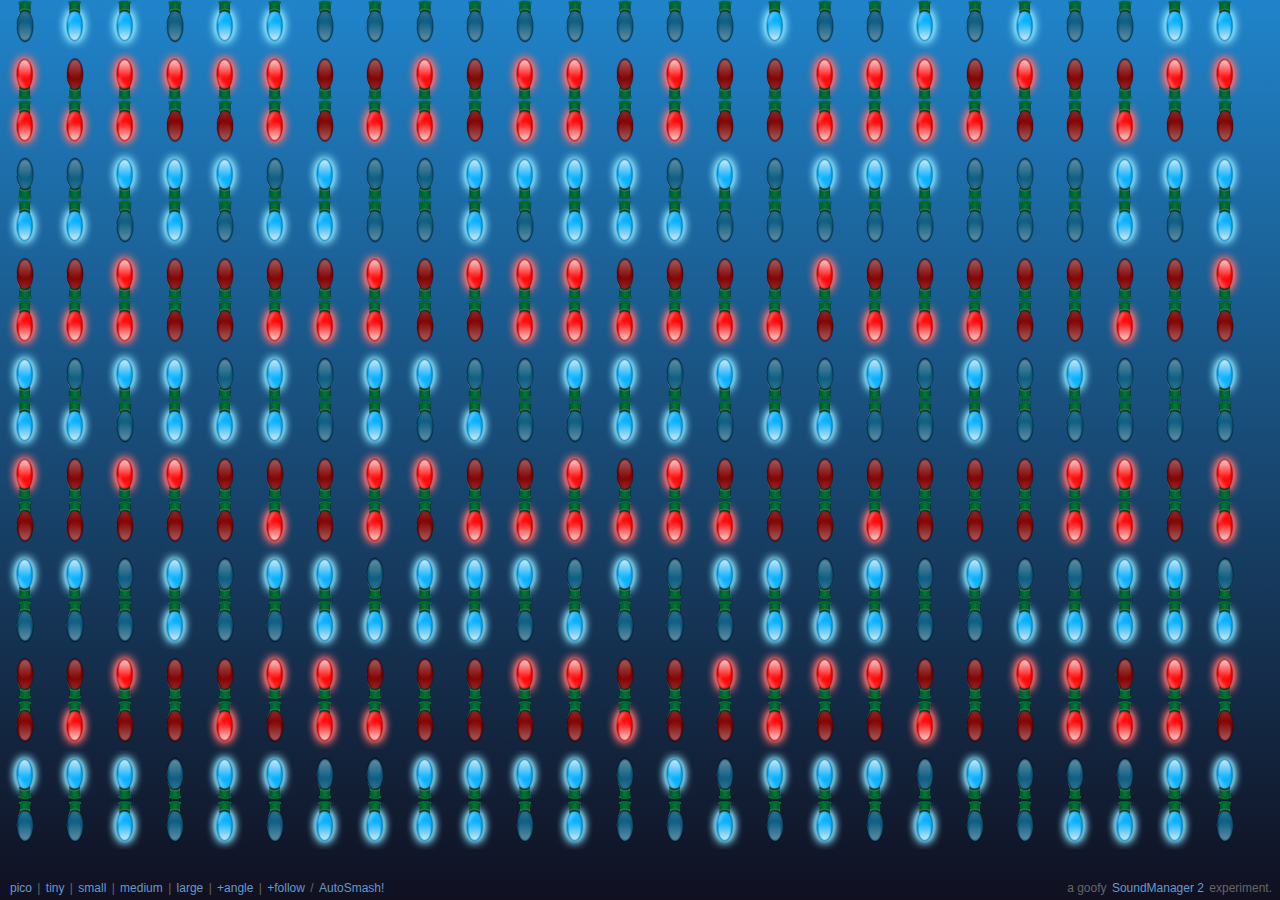
<file: themes/kcl4/js/soundmanager/demo/christmas-lights/index.html>
<html>
<head>
<title>Smashable Christmas Lights</title>
<meta name="robots" content="noindex" />
<link rel="stylesheet" media="screen" href="christmaslights.css" />
<script type="text/javascript" src="../../script/soundmanager2.js"></script>
<script type="text/javascript" src="yahoo-dom-event-animation-260.js"></script>
<script type="text/javascript" src="christmaslights.js"></script>
</head>

<body>

<div>

 <div id="loading">
  <h1>Christmas Light Smashfest 2008: Prototype</h1>
  <h2>Rendering...</h2>
 </div>

 <div id="explosion-box">
  <!-- explosions go here -->
 </div>

 <div id="lights">
  <!-- lights go here -->
 </div>

 <div style="position:absolute;bottom:5px;left:8px">
  <a href="?size=pico">pico</a> | <a href="?size=tiny">tiny</a> | <a href="?size=small">small</a> | <a href="?size=medium">medium</a> | <a href="?size=large">large</a> <span style="*display:none">| <a href="#angle=1" onclick="window.location.href=this.href;window.location.reload()">+angle</a> | <a href="#follow=1" onclick="window.location.href=this.href;window.location.reload()">+follow</a></span> / <a href="#" onclick="xlsf.destroyLights()">AutoSmash!</a>
 </div>

 <div style="position:absolute;bottom:5px;right:8px">
  a goofy <a href="http://www.schillmania.com/projects/soundmanager2/">SoundManager 2</a> experiment.
 </div>

</div>



</body>
</html>
</file>
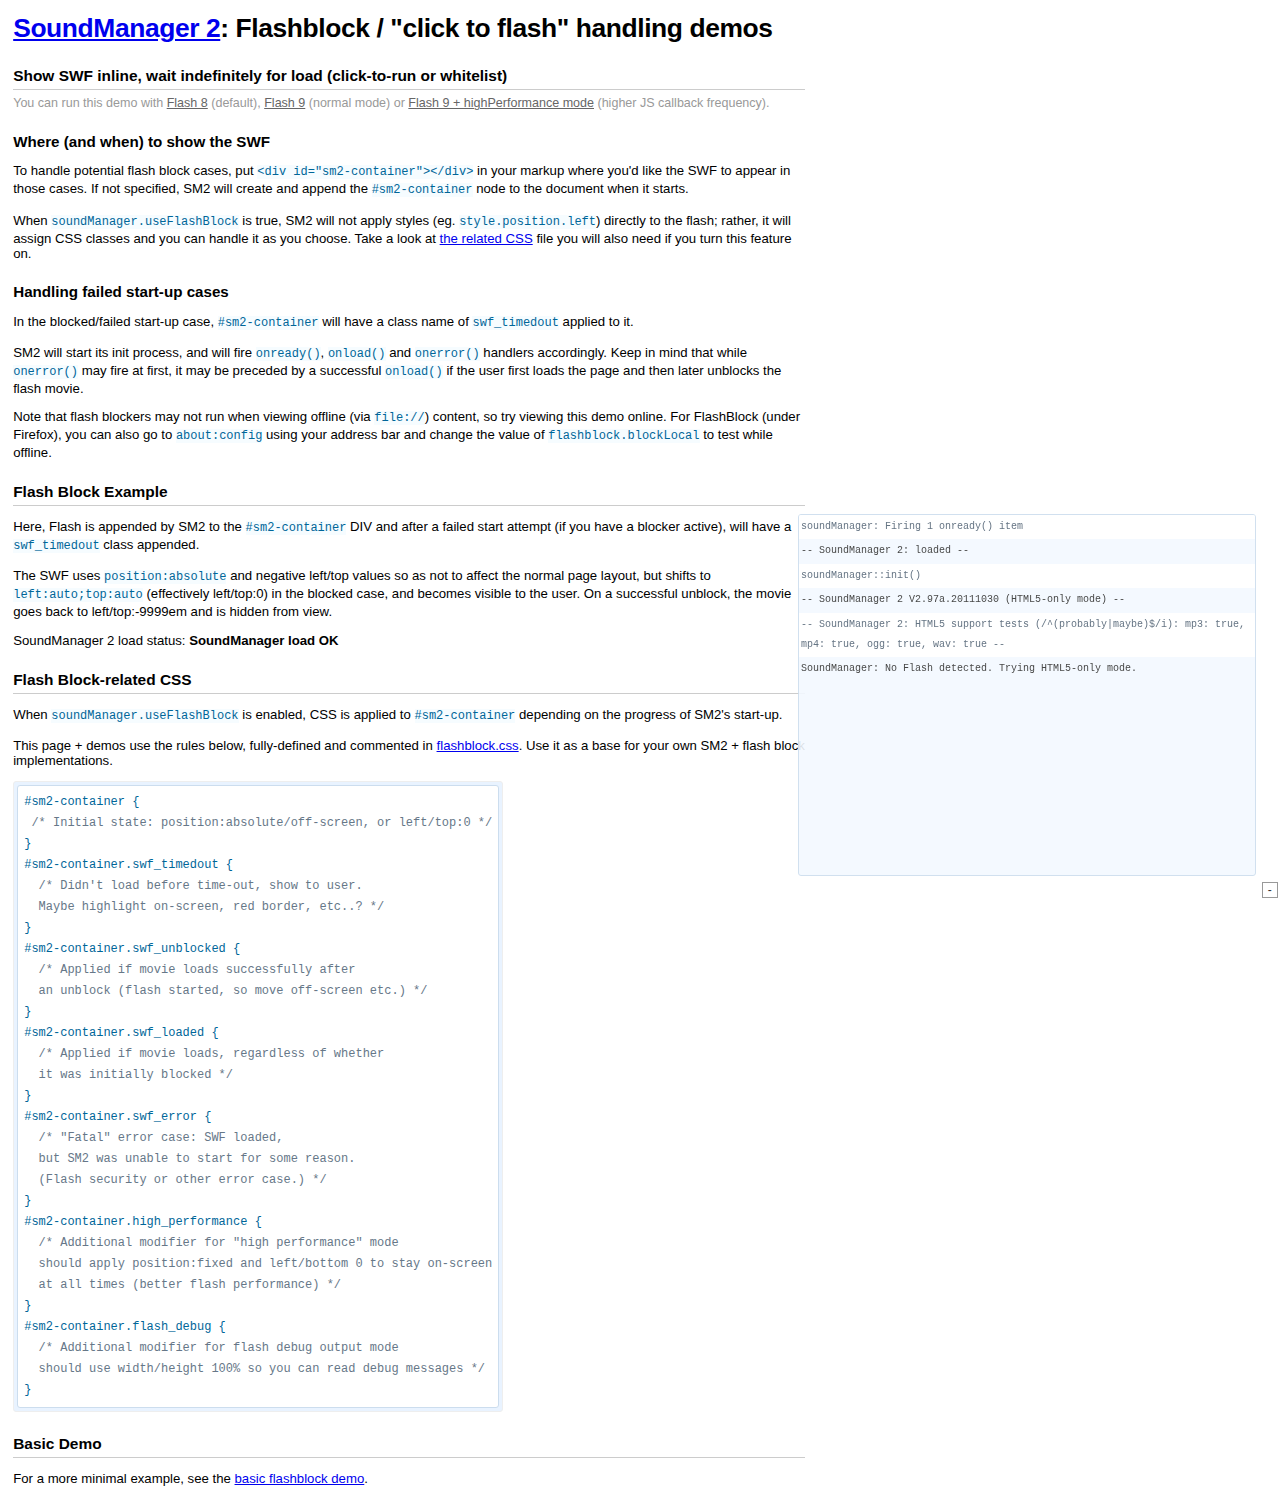
<file: themes/kcl4/js/soundmanager/demo/flashblock/index.html>
<!DOCTYPE html PUBLIC "-//W3C//DTD XHTML 1.0 Strict//EN"
	"http://www.w3.org/TR/xhtml1/DTD/xhtml1-strict.dtd">
<html xmlns="http://www.w3.org/1999/xhtml" lang="en" xml:lang="en">
<head>
<title>SoundManager 2: Flash Block handling examples</title>
<meta name="robots" content="noindex" />
<meta name="description" content="Demo of SoundManager 2 handling flashblock / &quot;click to flash&quot; blockers gracefully" />
<meta name="keywords" content="javascript sound, javascript audio, DHTML sound, flashblock, flash blocker, handling flashblock, click to flash, click2flash" />
<meta http-equiv="Content-Type" content="text/html; charset=windows-1252" />
<!-- design template, you don't need this -->
<link rel="stylesheet" type="text/css" href="../index.css" />
<link rel="stylesheet" type="text/css" href="../debug.css" />

<!-- actual flashblock demo stuff, this is for you -->
<link rel="stylesheet" type="text/css" href="flashblock.css" />
<script type="text/javascript" src="../../script/soundmanager2.js"></script>

<script type="text/javascript">
// enable flash block handling
soundManager.useFlashBlock = true; // make sure you check and use flashblock.css too, as that is used to position the SWF with this feature on!

soundManager.preferFlash = true; // making sure this demo uses flash, of course...

// custom demo options, not for your needs
soundManager.debugMode = true;
soundManager.url = '../../swf/';

// flash version URL switch (for this demo page)
var winLoc = window.location.toString();
if (winLoc.match(/flash9/i)) {
  soundManager.flashVersion = 9;
  if (winLoc.match(/highperformance/i)) {
	soundManager.useHighPerformance = true;
  }
} else if (winLoc.match(/flash8/i)) {
  soundManager.flashVersion = 8;
}

soundManager.ontimeout(function(){
  var loaded = soundManager.getMoviePercent();
  document.getElementById('sm2-status').innerHTML = 'No response (yet), flash movie '+(loaded?'loaded OK (likely security/error case)':'has not loaded (likely flash-blocked.)')+' Waiting indefinitely ...';
});

soundManager.onready(function(){
  var loaded = soundManager.getMoviePercent();
  document.getElementById('sm2-status').innerHTML = 'SoundManager load OK';
});

</script>
</head>
<body>

<div style="margin:1em;max-width:60em;font-size:110%">
	
	<h1><a href="http://www.schillmania.com/projects/soundmanager2/">SoundManager 2</a>: Flashblock / "click to flash" handling demos</h1>

	<h3>Show SWF inline, wait indefinitely for load (click-to-run or whitelist)</h3>

        <p class="note">You can run this demo with <a href="#flash8" onclick="window.location.replace(this.href);window.location.reload()">Flash 8</a> (default), <a href="#flash9" onclick="window.location.replace(this.href);window.location.reload()">Flash 9</a> (normal mode) or <a href="#flash9-highperformance" onclick="window.location.replace(this.href);window.location.reload()">Flash 9 + highPerformance mode</a> (higher JS callback frequency).</p>

        <h4>Where (and when) to show the SWF</h4>

	<p>To handle potential flash block cases, put <code>&lt;div id="sm2-container"&gt;&lt;/div&gt;</code> in your markup where you'd like the SWF to appear in those cases. If not specified, SM2 will create and append the <code>#sm2-container</code> node to the document when it starts.</p>

        <p>When <code>soundManager.useFlashBlock</code> is true, SM2 will not apply styles (eg. <code>style.position.left</code>) directly to the flash; rather, it will assign CSS classes and you can handle it as you choose. Take a look at <a href="#flashblock-css">the related CSS</a> file you will also need if you turn this feature on.</p>

        <h4>Handling failed start-up cases</h4>

        <p>In the blocked/failed start-up case, <code>#sm2-container</code> will have a class name of <code>swf_timedout</code> applied to it.</p>

        <p>SM2 will start its init process, and will fire <code>onready()</code>, <code>onload()</code> and <code>onerror()</code> handlers accordingly. Keep in mind that while <code>onerror()</code> may fire at first, it may be preceded by a successful <code>onload()</code> if the user first loads the page and then later unblocks the flash movie.</p>

	<p>Note that flash blockers may not run when viewing offline (via <code>file://</code>) content, so try viewing this demo online. For FlashBlock (under Firefox), you can also go to <code>about:config</code> using your address bar and change the value of <code>flashblock.blockLocal</code> to test while offline.</p>

        <h3>Flash Block Example</h3>

        <p>Here, Flash is appended by SM2 to the <code>#sm2-container</code> DIV and after a failed start attempt (if you have a blocker active), will have a <code>swf_timedout</code> class appended.</p>

        <p>The SWF uses <code>position:absolute</code> and negative left/top values so as not to affect the normal page layout, but shifts to <code>left:auto;top:auto</code> (effectively left/top:0) in the blocked case, and becomes visible to the user. On a successful unblock, the movie goes back to left/top:-9999em and is hidden from view.</p>

	<p>SoundManager 2 load status: <b id="sm2-status">Loading...</b></p>

	<!-- here is where the SWF is shown in the blocked / failed start-up case. -->

	<div id="sm2-container">
 	  <!-- flash is appended here -->
        </div>
	
	<h3 id="flashblock-css">Flash Block-related CSS</h3>
	
	<p>When <code>soundManager.useFlashBlock</code> is enabled, CSS is applied to <code>#sm2-container</code> depending on the progress of SM2's start-up.</p>
	<p>This page + demos use the rules below, fully-defined and commented in <a href="flashblock.css">flashblock.css</a>. Use it as a base for your own SM2 + flash block implementations.</p>

<pre class="block"><code>#sm2-container {
 <span><span>/* Initial state: position:absolute/off-screen, or left/top:0 */</span></span>
}
#sm2-container.swf_timedout {
  <span><span>/* Didn't load before time-out, show to user.
  Maybe highlight on-screen, red border, etc..? */</span></span>
}
#sm2-container.swf_unblocked {
  <span><span>/* Applied if movie loads successfully after
  an unblock (flash started, so move off-screen etc.) */</span></span>
}
#sm2-container.swf_loaded {
  <span><span>/* Applied if movie loads, regardless of whether
  it was initially blocked */</span></span>
}
#sm2-container.swf_error {
  <span><span>/* "Fatal" error case: SWF loaded,
  but SM2 was unable to start for some reason.
  (Flash security or other error case.) */</span></span>
}
#sm2-container.high_performance {
  <span><span>/* Additional modifier for "high performance" mode
  should apply position:fixed and left/bottom 0 to stay on-screen
  at all times (better flash performance) */</span></span>
}
#sm2-container.flash_debug {
  <span><span>/* Additional modifier for flash debug output mode
  should use width/height 100% so you can read debug messages */</span></span>
}</code></pre>

	<h3>Basic Demo</h3>
	
	<p>For a more minimal example, see the <a href="basic.html" title="SoundManager 2: Basic Flashblock handling demo">basic flashblock demo</a>.</p>
	
</div>
</file>
<file: themes/kcl4/js/soundmanager/demo/play-mp3-links/css/inlineplayer.css>
/*

 SoundManager 2: In-page MP3 player example
 ------------------------------------------

 Clicks on links to MP3s are intercepted via JS, calls are
 made to SoundManager to load/play sounds. CSS classes are
 appended to the link, which are used to highlight the
 current play state and so on.

 Class names are applied in addition to "sm2_link" base.

 Default:

 sm2_link

 Additional states:

 sm2_playing
 sm2_paused

 eg.

 <!-- default -->
 <a href="some.mp3" class="sm2_link">some.mp3</a>

 <!-- playing -->
 <a href="some.mp3" class="sm2_link sm2_playing">some.mp3</a>


 Note you don't require ul.graphic / ul.flat etc. for your use
 if only using one style on a page. You can just use .sm2_link{}
 and so on, but isolate the CSS you want.

 Side note: Would do multiple class definitions eg.

 a.sm2_default.sm2_playing{}

 .. except IE 6 has a parsing bug which may break behaviour,
 applying sm2_playing {} even when the class is set to sm2_default.


 If you want to make your own UI from scratch, here is the base:

 Default + hover state, "click to play":

 a.sm2_link {}
 a.sm2_link:hover {}

 Playing + hover state, "click to pause":

 a.sm2_playing {}
 a.sm2_playing:hover {}

 Paused + hover state, "click to resume":

 a.sm2_paused {}
 a.sm2_paused:hover {}


*/

/* two different list types */

ul.flat {
 list-style-type:none;
 padding-left:0px;
}

ul.flat li,
ul.graphic li {
 padding-bottom:1px;
}

ul.flat li a {
 display:inline-block;
 padding:2px 4px 2px 4px;
}

ul.graphic {
 list-style-type:none;
 padding-left:0px;
 margin-left:0px;
}

/* background-image-based CSS3 example */

ul.graphic {
 list-style-type:none;
 margin:0px;
 padding:0px;
}

ul.graphic li {
 margin-bottom:2px;
}

ul.graphic li a,
ul.graphic li a.sm2_link {
 /* assume all items will be sounds rather than wait for onload etc. in this example.. may differ for your uses. */
 display:inline-block;
 padding-left:22px;
 min-height:16px;
 vertical-align: middle;
 background-color:#336699;
 -moz-border-radius:3px;
 -webkit-border-radius:3px;
 border-radius:3px;
 padding:3px 3px 3px 25px;
 min-width:19em;
 _width:19em; /* IE 6 */
 text-decoration:none;
 font-weight:normal;
 color:#f6f9ff;
}

ul.graphic li a.sm2_link {
 /* safari 3.1+ fun (or, proprietary crap. TBD.) */
 -webkit-transition-property: hover;
 -webkit-transition: background-color 0.15s linear;
 -moz-transition: background-color 0.15s linear 0s; /* firefox 4 */
  -o-transition-property: background-color; /* opera 10.5 */
  -o-transition-duration: 0.15s;
}

ul.graphic li a, /* use a.sm2_link {} if you want play icons showing only if SM2 is supported */
ul.graphic li a.sm2_paused:hover,
ul.graphic li a.sm2_link:hover {
 background-image:url(../image/icon_play.png);
 background-position:3px 50%;
 background-repeat:no-repeat;
 _background-image:url(../image/icon_play.gif); /* IE 6 */
}

ul.graphic li a.sm2_link:hover {
 /* default hover color, if you'd like.. */
 background-color:#003366;
 color:#fff;
}

ul.graphic li a.sm2_paused {
 background-color:#999;
}

ul.graphic li a.sm2_paused:hover {
 background:#003366 url(../image/icon_play.png) no-repeat 3px 50%;
 _background-image:url(../image/icon_play.gif);
}

ul.graphic li a.sm2_playing,
ul.graphic li a.sm2_playing:hover {
 background:#003366 url(../image/icon_pause.png) no-repeat 3px 50%;
 _background-image:url(../image/icon_pause.gif);
 text-decoration:none;
}

/* hide button while playing?
ul.graphic li a.sm2_playing {
 background-image:none;
}
*/

body #sm2-container object,
body #sm2-container embed {
 /*
  flashblock handling: hide SWF off-screen by default (until blocked timeout case.)
  include body prefix to ensure override of flashblock.css.
 */

 left:-9999em;
 top:-9999em;
}

/* flat CSS example */

ul.flat a.sm2_link {
 /* default state: "a playable link" */
 border-left:6px solid #999;
 padding-left:4px;
 padding-right:4px;
}

ul.flat a.sm2_link:hover {
 /* default (inactive) hover state */
 border-left-color:#333;
}


ul.flat a.sm2_playing {
 /* "now playing" */
 border-left-color:#6666ff;
 background-color:#000;
 color:#fff;
 text-decoration:none;
}

ul.flat a.sm2_playing:hover {
 /* "clicking will now pause" */
 border-left-color:#cc3333;
}

ul.flat a.sm2_paused {
 /* "paused state" */
 background-color:#666;
 color:#fff;
 text-decoration:none;
}

ul.flat a.sm2_paused:hover {
 /* "clicking will resume" */
 border-left-color:#33cc33;
}
</file>
<file: themes/kcl4/js/soundmanager/demo/page-player/css/page-player.css>
/*

 SoundManager 2: "page as playlist" example
 ------------------------------------------
 http://schillmania.com/projects/soundmanager2/

*/

.spectrum-container {
 display:none;
}

ul.use-spectrum li.sm2_playing .spectrum-container {
 position:absolute;
 left:0px;
 top:0px;
 margin-left:-266px;
 margin-top:-1px;
 display:block;
 background-color:#5588bb;
 border:1px solid #99ccff;
 -moz-border-radius:4px;
 -webkit-border-radius:4px;
 border-radius:4px;
}

ul.use-spectrum .spectrum-box {
 position:relative;
 width:255px;
 font-size:1em;
 padding:2px 0px;
 height:1.2em;
 overflow:hidden;
}

ul.use-spectrum .spectrum-box .spectrum {
 position:absolute;
 left:0px;
 top:-2px;
 margin-top:20px;
 display:block;
 font-size:1px;
 width:1px;
 height:1px; /* set to 50px for a thick line, 1px for a thin line, etc. */
 overflow:hidden;
 background-color:#fff;
}

ul.playlist {
 list-style-type:none;
 margin:0px;
 padding:0px;

}

ul.playlist li {
 /* assume all items will be sounds rather than wait for onload etc. in this example.. may differ for your uses. */
 position:relative;
 display:block;
 width:auto;
 font-size:2em;
 color:#666;
 padding:0.25em 0.5em 0.25em 0.5em;
 border:none;
 letter-spacing:-1px; /* ZOMG WEB X.0. ;) */
 background-color:#f9f9f9;
 -webkit-transition-property: hover;
 -webkit-transition: background-color 0.15s ease-in-out;
 -moz-transition: background-color 0.15s linear 0s; /* firefox 4 */
  -o-transition-property: background-color; /* opera 10.5 */
  -o-transition-duration: 0.15s;

}

ul.playlist li a {
 display:block;
 text-decoration:none;
 font-weight:normal;
 color:#000;
 font-size:120%;
 outline:none;
 position:relative;
 z-index:2;
}

ul.playlist li.sm2_playing,
ul.playlist li.sm2_paused,
ul.playlist li.sm2_playing a {
 color:#fff;
 border-radius:3px;
 -webkit-border-radius:3px;
 -moz-border-radius:3px;
}

ul.playlist li:hover {
 background-color:#eee;
}

ul.playlist li:hover a {
 color:#333;
}

ul.playlist li.sm2_playing,
ul.playlist li.sm2_playing:hover {
 background-color:#6699cc;
}

ul.playlist li.sm2_paused {
 background-color:#999;
}

ul.playlist li.sm2_playing:hover a,
ul.playlist li.sm2_paused a {
 color:#fff;
}

ul.playlist li .controls {
 display:none;
}

ul.playlist li .peak,
ul.playlist.use-peak li .peak {
 display:none;
 position:absolute;
 top:0.55em;
 right:0.5em;
}

ul.playlist li.sm2_playing .controls,
ul.playlist li.sm2_paused .controls {
 position:relative;
 display:block;
}

ul.playlist.use-peak li.sm2_playing .peak,
ul.playlist.use-peak li.sm2_paused .peak {
 display:inline;
 display:inline-block;
}

ul.playlist.use-peak li .peak {
 display:none; /* IE 7 */
}

ul.playlist li.sm2_paused .controls {
 background-color:#666;
}

ul.playlist li:hover .controls .statusbar {
 position:relative;
 cursor:ew-resize;
 cursor:-moz-grab;
 cursor:grab;
}

ul.playlist li.sm2_paused .controls .statusbar {
 background-color:#ccc;
}

ul.playlist li .controls {
 position:relative;
 margin-top:0.25em;
 margin-bottom:0.25em;
 background-color:#99ccff;
}

ul.playlist li .controls .statusbar {
 position:relative;
 height:0.5em;
 background-color:#ccddff;
 border:2px solid #fff;
 border-radius:2px;
 -moz-border-radius:2px;
 -webkit-border-radius:2px;
 overflow:hidden;
 cursor:-moz-grab;
 cursor:grab;
}

ul.playlist li .controls.dragging .statusbar {
 cursor:-moz-grabbing;
 cursor:grabbing;
}

ul.playlist li .controls .statusbar .position,
ul.playlist li .controls .statusbar .loading,
ul.playlist li .controls .statusbar .annotation {
 position:absolute;
 left:0px;
 top:0px;
 height:0.5em;
}

ul.playlist li .controls .statusbar .position {
 background-color:#336699;
 border-right:3px solid #336699;
 border-radius:3px;
 -moz-border-radius:3px;
 -webkit-border-radius:3px;
}

ul.playlist li.sm2_paused .controls .statusbar .position {
 background-color:#666;
 border-color:#666;
}

ul.playlist li .controls .statusbar .loading {
 background-color:#eee;
}

ul.playlist li .controls .statusbar .position,
ul.playlist li .controls .statusbar .loading {
 width:0px;
}

ul.playlist li.sm2_playing a.sm2_link,
ul.playlist li.sm2_paused a.sm2_link {
 margin-right:4.5em; /* room for timing stuff */
}

ul.playlist li .timing {
 position:absolute;
 display:none;
 text-align:right;
 right:1em;
 top:1em;
 width:auto;
 height:1em;
 padding:3px 5px;
 background-color:#5588bb;
 border:1px solid #99ccff;
 -moz-border-radius:4px;
 -khtml-border-radius:4px;
 border-radius:4px;
 letter-spacing:0px;
 font:44% monaco,"VT-100","lucida console",courier,system;
 line-height:1em;
 vertical-align:middle;
}

ul.playlist.use-peak li .timing {
 right:4.25em;
}

ul.playlist li:hover .timing {
 z-index:2;
}

ul.playlist li .timing div.sm2_timing {
 margin:0px;
 padding:0px;
 margin-top:-1em;
}

ul.playlist li.sm2_playing .timing,
ul.playlist li.sm2_paused .timing {
 display:block;
}

ul.playlist li.sm2_paused .timing .sm2_position {
 text-decoration:blink; /* hee hee. first actual appropriate use? :D */
}

ul.playlist li.sm2_paused .timing,
ul.playlist.use-peak li.sm2_paused .peak {
 background-color:#888;
 border-color:#ccc;
}

/* peak data */

/* ul.playlist ... */

ul.playlist.use-peak li .peak {
 display:none;
 zoom:1;
 border:1px solid #99ccff;
 padding:2px;
 height:0.55em;
 -moz-border-radius:4px;
 -khtml-border-radius:4px;
 border-radius:4px;
 background-color:#5588bb;
 width:0.8em;
 height:0.55em;
 margin-top:-3px;
}

ul.playlist.use-peak li .peak-box {
 position:relative;
 width:100%;
 height:0.55em;
 overflow:hidden;
}

ul.playlist li .peak .l,
ul.playlist li .peak .r {
 position:absolute;
 left:0px;
 top:0px;
 width:7px;
 height:50px;
 background:#fff;
 border:1px solid #fff;
 -moz-border-radius:1px;
 -khtml-border-radius:1px;
 margin-top:1em;
}

ul.playlist li .peak .l {
 margin-right:1px;
}

ul.playlist li .peak .r {
 left:10px;
}

#control-template {
 display:none;
}
</file>
<file: themes/kcl4/js/soundmanager/demo/360-player/360player.css>
/* General warning: Beta-ish. Code could be a bit cleaner. */

.ui360, /* entire UI */
.sm2-360ui { /* canvas container */
 position:relative;
}

.ui360,
.sm2-360ui {
 min-width:50px; /* should always be at least this. */
 min-height:50px;
}

.sm2-360ui {
 width:50px;
 height:50px;
}

.ui360,
.ui360 * {
 vertical-align:middle;
}

.sm2-360ui {
 position:relative;
 display:inline-block; /* firefox 3 et al */
 float:left; /* IE 6+7, firefox 2 needs this, inline-block would work with fx3 and others */
 *display:inline;
/*
 clear:left;
*/
}

.sm2-360ui.sm2_playing,
.sm2-360ui.sm2_paused {
 /* bump on top when active */
 z-index:10;
}

.ui360 a { /* .sm2_link class added to playable links by SM2 */
 float:left;
 display:inline;
 position:relative;
 color:#000;
 text-decoration:none;
 left:3px; /* slight spacing on left UI */
 top:18px; /* vertical align */
 text-indent:50px; /* make room for UI at left */
}

.ui360 a.sm2_link { /* SM2 has now started */
 text-indent:0px; /* UI now in place. */
}

.ui360 a,
.ui360 a:hover,
.ui360 a:focus {
 padding:2px;
 margin-left:-2px;
 margin-top:-2px;
}

.ui360 a:hover,
.ui360 a:focus {
 background:#eee;
 -moz-border-radius:3px;
 -webkit-border-radius:3px;
 -khtml-border-radius:3px;
 border-radius:3px;
 outline:none;
}

.ui360 .sm2-canvas {
 position:absolute;
 left:0px;
 top:0px;
}

.ui360 .sm2-timing {
 position:absolute;
 display:block;
 left:0px;
 top:0px;
 width:100%;
 height:100%;
 margin:0px;
 font:11px "helvetica neue",helvetica,monaco,lucida,terminal,monospace;
 color:#666;
 text-align:center;
 line-height:50px;
}

.ui360 .sm2-timing.alignTweak {
 text-indent:1px; /* devious center-alignment tweak for Safari (might break things for others.) */
}

.ui360 .sm2-cover {
 position:absolute;
 left:0px;
 top:0px;
 width:100%;
 height:100%;
 z-index:2;
 display:none;
 background-image: url([data-uri]); /* old-skool bug: IE 9 won't catch mouse events otherwise. /smash */
}

.ui360 .sm2-360btn {
 position:absolute;
 display:block;
 top:50%;
 left:50%;
 width:22px;
 height:22px;
 margin-left:-11px;
 margin-top:-11px;
 cursor:pointer;
 z-index:3;
}

.ui360 .sm2-360data {
 display:inline-block;
 font-family:helvetica;
}

.ui360 .sm2-360ui.sm2_playing .sm2-cover,
.ui360 .sm2-360ui.sm2_paused .sm2-cover {
 display:block;
}

/* this could be optimized a fair bit. */

.ui360 {
 /*
  "fake" button shown before SM2 has started, non-JS/non-SM2 case etc.
  background image will be removed via JS, in threeSixyPlayer.init()
 */
 background:transparent url(360-button-play.png) no-repeat 14px 50%;
 _background:transparent url(360-button-play.gif) no-repeat 14px 50%; /* IE 6-only: special crap GIF */
}

.ui360 .sm2-360btn-default,
.ui360 .sm2-360ui.sm2_paused .sm2-360btn {
 background:transparent url(360-button-play.png) no-repeat 50% 50%;
 _background:transparent url(360-button-play.gif) no-repeat 50% 50%; /* IE 6-only: special crap GIF */
}

.ui360 .sm2-360btn-default,
.ui360 .sm2-360ui.sm2_paused .sm2-360btn {
 cursor:pointer;
}

.ui360 .sm2-360btn-default:hover,
.ui360 .sm2-360ui.sm2_paused .sm2-360btn:hover {
 background:transparent url(360-button-play-light.png) no-repeat 50% 50%;
 _background:transparent url(360-button-play.gif) no-repeat 50% 50%;
 cursor:pointer;
}

.ui360 .sm2-360ui.sm2_playing .sm2-360btn:hover,
.ui360 .sm2-360btn-playing:hover {
 background:transparent url(360-button-pause-light.png) no-repeat 50% 50%;
 _background:transparent url(360-button-pause-light.gif) no-repeat 50% 50%;
 cursor:pointer;
}

.ui360 .sm2-360ui.sm2_playing .sm2-timing {
 visibility:visible;
}

.ui360 .sm2-360ui.sm2_buffering .sm2-timing {
 visibility:hidden;
}

.ui360 .sm2-360ui .sm2-timing,
.ui360 .sm2-360ui .sm2-360btn:hover + .sm2-timing,
.ui360 .sm2-360ui.sm2_paused .sm2-timing {
 visibility:hidden;
}

.ui360 .sm2-360ui.sm2_dragging .sm2-timing,
.ui360 .sm2-360ui.sm2_dragging .sm2-360btn:hover + .sm2-timing {
 /* paused + dragging */
 visibility:visible;
}

.ui360 .sm2-360ui.sm2_playing .sm2-360btn,
.ui360 .sm2-360ui.sm2_dragging .sm2-360btn,
.ui360 .sm2-360ui.sm2_dragging .sm2-360btn:hover,
.ui360 .sm2-360ui.sm2_dragging .sm2-360btn-playing:hover {
 /* don't let pause button show on hover when dragging (or paused and dragging) */
 background:transparent;
 cursor:auto;
}

.ui360 .sm2-360ui.sm2_buffering .sm2-360btn,
.ui360 .sm2-360ui.sm2_buffering .sm2-360btn:hover {
  background:transparent url(icon_loading_spinner.gif) no-repeat 50% 50%;
  opacity:0.5;
  visibility:visible;
}

/* inline list style */

.sm2-inline-list .ui360,
.sm2-inline-block .ui360 {
 position:relative;
 display:inline-block;
 float:left;
 _display:inline;
 margin-bottom:-15px;
}

.sm2-inline-list .ui360 {
 /* inline player: minor tweak, tighten spacing */
 margin-right:-2px;
}

.sm2-inline-block .ui360 {
 margin-right:8px;
}

.sm2-inline-list .ui360 a {
 display:none;
}

/* annotations */

ul.ui360playlist {
 list-style-type:none;
}

ul.ui360playlist,
ul.ui360playlist li {
 margin:0px;
 padding:0px;
}

div.ui360 div.metadata {
 display:none;
}

div.ui360 a span.metadata,
div.ui360 a span.metadata * {
 /* name of track, note etc. */
 vertical-align:baseline;
}
</file>
<file: themes/kcl4/js/soundmanager/demo/360-player/360player-visualization.css>
/* larger canvas, spectrum + EQ visualization and other items */

.ui360-vis,
.ui360-vis .sm2-360ui,
.sm2-inline-list .ui360-vis {
 /* size of the container for the circle, etc. */
 width:256px;
 height:256px;
}

.ui360-vis {
 position:relative;
 /* a little extra spacing */
 padding-top:1px;
 padding-bottom:1px;
 margin-bottom:-18px; /* approximate "line height" we want */
 padding-left:248px;
 margin-left:0px;
 background-position:22.6% 50%; /* (~109px) initial play button position */
}

.sm2-inline-list .ui360-vis {
 cursor:pointer
}

.ui360-vis a {
 font:14px "helvetica neue",helvetica,monaco,lucida,terminal,monospace;
 white-space:nowrap;
 text-indent:0px; /* undo inline style */
 top:46%; /* ehh. */
}

.sm2-inline-list .ui360-vis a {
 line-height:256px;
 top:auto;
}

.ui360-vis .sm2-360ui {
 margin-left:-256px;
}

.ui360-vis .sm2-timing {
 line-height:256px;
}

.ui360-vis .sm2-timing {
 font:bold 24px "helvetica neue",helvetica,monaco,lucida,terminal,monospace;
 color:#333;
 text-align:center;
 line-height:256px;
 text-indent:0px;
}

.sm2-inline-list .ui360-vis,
.sm2-inline-list .ui360-vis .sm2-360ui {
 margin-left:0px;
}

.sm2-inline-list .ui360-vis {
 margin:8px 13px 7px 0px;
 padding-left:0px;
 background-position:50% 50%; /* initial play button position */
}

.sm2-inline-list .ui360-vis .sm2-360ui {
 border:1px solid #eee;
 /* offset the border */
 margin-left:-1px;
 margin-top:-1px;
}

.sm2-inline-list .ui360-vis a {
 position:absolute;
 display:inline;
 left:0px;
 bottom:0px;
 top:1px;
 width:100%; /* 2px padding in box */
 height:99%; /* dumb vertical hack */
 *height:256px; /* IE is dumb. */
 overflow:hidden;
 font-size:small;
 font-weight:300;
 color:#333;
 margin:0px;
 padding:0px;
 line-height:488px; /* bottom vertical alignment for text */
 *line-height:480px; /* IE again */
 text-align:center;
 -moz-border-radius:0px;
 -khtml-border-radius:0px;
 border-radius:0px;
}

.sm2-inline-list .ui360 a:hover {
 background-color:transparent; /* reset */
}

.sm2-inline-list .ui360-vis:hover .sm2-360ui,
.sm2-inline-list .ui360-vis a.sm2_link:hover,
.sm2-inline-list .ui360-vis a.sm2_link:active,
.sm2-inline-list .ui360-vis a.sm2_link:focus {
 background-color:transparent;
}

.sm2-inline-list .ui360-vis:hover a.sm2_link {
 background-color:#fafafa;
 *background-color:transparent; /* eh, screw IE. */
}

/* Use a bigger loading image for this layout */

.ui360-vis .sm2-360btn {
 width:48px;
 height:48px;
 margin-left:-24px;
 margin-top:-24px;
}

.ui360-vis:hover .sm2-360btn {
 /* show "play" anywhere on UI when hovering */
 background:transparent url(360-button-vis-play-light.png) no-repeat 50% 50%;
 _background:transparent url(360-button-vis-play.gif) no-repeat 50% 50%;
 cursor:pointer;
}

.ui360-vis .sm2-360ui.sm2_paused .sm2-360btn {
 background:transparent url(360-button-vis-play.png) no-repeat 50% 50%;
 _background:transparent url(360-button-vis-play.gif) no-repeat 50% 50%;
 cursor:pointer;
}

.ui360-vis .sm2-360btn-default:hover,
.ui360-vis .sm2-360ui.sm2_paused .sm2-360btn:hover {
 background:transparent url(360-button-vis-play-light.png) no-repeat 50% 50%;
 _background:transparent url(360-button-vis-play.gif) no-repeat 50% 50%;
 cursor:pointer;
}

.ui360-vis .sm2-360ui.sm2_playing .sm2-360btn:hover,
.ui360-vis .sm2-360btn-playing:hover {
 background:transparent url(360-button-vis-pause-light.png) no-repeat 50% 50%;
 _background:transparent url(360-button-vis-pause-light.gif) no-repeat 50% 50%;
 cursor:pointer;
}

.ui360-vis {
 /* non-JS / before-loaded state */
 background:transparent url(360-button-vis-play.png) no-repeat 21% 50%;
 _background:transparent url(360-button-vis-play.gif) no-repeat 21% 50%; /* IE 6-only: special crap GIF */
}

.ui360-vis .sm2-360btn-default {
 /* real button, post-loaded state */
 background:transparent url(360-button-vis-play.png) no-repeat 50% 50%;
 _background:transparent url(360-button-vis-play.gif) no-repeat 50% 50%; /* IE 6-only: special crap GIF */
}

.ui360-vis .sm2-360ui.sm2_dragging .sm2-360btn {
 visibility: hidden;
}
</file>
<file: themes/kcl4/js/soundmanager/demo/mp3-player-button/css/mp3-player-button.css>
/*

 SoundManager 2: Basic MP3 player CSS
 ------------------------------------

 Clicks on links to MP3s are intercepted via JS, calls are
 made to SoundManager to load/play sounds. CSS classes are
 appended to the link, which are used to highlight the
 current play state and so on.

 Class names are applied in addition to "sm2_button" base.

 Default:

 sm2_button

 Additional states:

 sm2_playing
 sm2_paused

 eg.

 <!-- default -->
 <a href="some.mp3" class="sm2_button">some.mp3</a>

 <!-- playing -->
 <a href="some.mp3" class="sm2_button sm2_playing">some.mp3</a>


 Note you don't require ul.graphic / ul.flat etc. for your use
 if only using one style on a page. You can just use .sm2_button{}
 and so on, but isolate the CSS you want.

 Side note: Would do multiple class definitions eg.

 a.sm2_default.sm2_playing{}

 .. except IE 6 has a parsing bug which may break behaviour,
 applying sm2_playing {} even when the class is set to sm2_default.


 If you want to make your own UI from scratch, here is the base:

 Default + hover state, "click to play":

 a.sm2_button {}
 a.sm2_button:hover {}

 Playing + hover state, "click to pause":

 a.sm2_playing {}
 a.sm2_playing:hover {}

 Paused + hover state, "click to resume":

 a.sm2_paused {}
 a.sm2_paused:hover {}

*/

a.sm2_button {
 position:relative;
 display:inline-block; /* If you worry about old browser bugs, Firefox 2 might not like this and may need -moz-inline-box instead. :D */
 width:18px;
 height:18px;
 text-indent:-9999px; /* don't show link text */
 overflow:hidden; /* don't draw inner link text */
 vertical-align:middle;
 /* and, a bit of round-ness for the cool browsers. */
 -moz-border-radius:6px;
 -webkit-border-radius:6px;
 -o-border-radius:6px;
 border-radius:6px;
 margin-top:-1px; /* vertical align tweak */
 /* safari 3.1+ fun (/W3 working draft extension, TBD.) */
 -webkit-transition-property: hover;
 -webkit-transition: all 0.2s ease-in-out;
 -moz-transition: all 0.2s ease-in-out 0s; /* firefox 4 (couldn't sort out -moz-transform vs. MozTransform, so, "all" for now) */
 -o-transition-property: background-color; /* opera 10.5 */
 -o-transition-duration: 0.15s;
 /* weird IE 6/7 display fixes, and/or I'm doing it wrong */
 *text-indent:0px;
 *line-height:99em;
 *vertical-align: top;
}

a.sm2_button:focus {
 outline:none; /* maybe evil, but don't show the slight border outline on focus. */
}

a.sm2_button,
a.sm2_button.sm2_paused:hover {
 background-color:#3399cc;
 background-image:url(../image/arrow-right-white.png);
 /* where possible, use data: and skip the HTTP request. Fancy-pants. Would use short-hand background: for above, but IE 8 doesn't override background-image. */
 background-image:url([data-uri]);
 *background-image:url(../image/arrow-right-white.gif); /* IE 6+7 don't do DATA: URIs */
 background-repeat:no-repeat;
 background-position:5px 50%;
 *background-position:5px 4px; /* IE 6 again */
}

a.sm2_button:hover,
a.sm2_button.sm2_playing,
a.sm2_button.sm2_playing:hover {
 background-color:#cc3333;
}

a.sm2_button.sm2_playing,
a.sm2_button.sm2_playing:hover {
 -moz-transform:rotate(90deg);
 -webkit-transform:rotate(90deg);
 -ms-transform:rotate(90deg);
}

a.sm2_button.sm2_paused,
a.sm2_button.sm2_paused:hover {
 background-color:#666;
}
</file>
<file: themes/kcl4/js/soundmanager/demo/flashblock/flashblock.css>
/**
 * SoundManager 2 + useFlashBlock
 * ------------------------------
 * Flash positioning and flashblock / clicktoflash handling
 */

#sm2-container {
 /**
  * where the SM2 flash movie goes. by default, relative container.
  * set relative or absolute here, and don't touch it later or bad things will happen (see below comments.)
  */
 position: absolute;
 width: 1px;
 height: 1px;
 overflow: hidden;
 /* screw IE 6, just make it display nice */
 _overflow: hidden;
}

#sm2-container object,
#sm2-container embed {
 /**
  * the actual SWF movie bit.
  * important: The SWF needs to be able to be moved off-screen without display: or position: changes.
  * changing display: or position: or overflow: here or on parent can cause SWF reload or other weird issues after unblock
  * e.g., SM2 starts but strange errors, no whileplaying() etc.
  */
 width: 48px;
 height: 48px;
 /* some flash blockers may also respect this rule */
 max-width: 48px;
 max-height: 48px;
}

#sm2-container.swf_timedout {
 /* expand to show the timed-out SWF content */
 position: relative;
 width: 48px;
 height: 48px;
}

#sm2-container.swf_timedout,
#sm2-container.swf_timedout object,
#sm2-container.swf_timedout embed {
 /**
  * when SM2 didn't start normally, time-out case. flash blocked, missing SWF, no flash?
  * 48px square flash placeholder is typically used by blockers.
  */
 min-width: 48px;
 min-height: 48px;
}

#sm2-container.swf_unblocked {
 /* SWF unblocked, or was never blocked to begin with; try to collapse container as much as possible. */
 width: 1px;
 height: 1px;
}

#sm2-container.swf_loaded object,
#sm2-container.swf_loaded embed,
#sm2-container.swf_unblocked object,
#sm2-container.swf_unblocked embed {
 /* hide flash off-screen (relative to container) when it has loaded OK */
 left: -9999em;
 top: -9999em;
}

#sm2-container.swf_error {
 /* when there is a fatal error (flash loaded, but SM2 failed) */
 display: none;
}

#sm2-container.high_performance,
#sm2-container.high_performance.swf_timeout {
 /* "high performance" case: keep on-screen at all times */
 position: absolute;
 position: fixed;
}

#sm2-container.high_performance {
 overflow: hidden;
 _top: -9999px; /* IE 6 hax, no position:fixed */
 _left: -9999px;
 bottom: 0px;
 left: 0px;
 /**
  * special case: show at first with w/h, hide when unblocked.
  * might be bad/annoying.
  * try to stay within ClickToFlash "invisible" limits (so it won't be blocked.)
  */
 z-index: 99; /* try to stay on top */
}

#sm2-container.high_performance.swf_loaded,
#sm2-container.high_performance.swf_unblocked {
 z-index: auto;
}

#sm2-container.high_performance.swf_loaded,
#sm2-container.high_performance.swf_unblocked,
#sm2-container.high_performance.swf_unblocked object,
#sm2-container.high_performance.swf_unblocked embed {
 /**
  * 8x8px is required minimum to load in fx/win32 in some cases(?)
  * 6x6+ good for fast performance, even better when on-screen via position:fixed
  * also, clickToFlash (Safari <5.1) may auto-load "invisible" SWFs at this size
  */
 height: 8px;
 width: 8px;
}

#sm2-container.high_performance.swf_loaded {
 /* stay bottom/left */
 top: auto;
 bottom: 0px;
 left: 0px;
}

#sm2-container.high_performance.swf_loaded object,
#sm2-container.high_performance.swf_loaded embed,
#sm2-container.high_performance.swf_unblocked object,
#sm2-container.high_performance.swf_unblocked embed {
 /* high-performance case must stay on-screen */
 left: auto;
 top: auto;
}

#sm2-container.high_performance.swf_timedout {
 z-index: 99; /* try to stay on top */
}
</file>
<file: themes/kcl4/js/soundmanager/demo/index.css>
body {
 background:#fff;
 margin:0px;
 padding:0px;
 font:75% "helvetica neue",helvetica,arial,verdana,tahoma,"sans serif";
}

@font-face {
    /*
     * "Chunk" font by Meredith Mandel - http://work.meredithmandel.com/#379252/Typeface-Chunk-Five
     * http://www.theleagueofmoveabletype.com/fonts/4-chunk
     * Provided under the SIL Open Font License (OFL)
     * http://scripts.sil.org/cms/scripts/page.php?site_id=nrsi&id=OFL&_sc=1
    */
    font-family: 'ChunkFiveRegular';
    src: url('_image/chunk-webfont.woff') format('woff'),
         url('_image/chunk-webfont.ttf') format('truetype'),
         url('_image/chunk-webfont.svg#ChunkFiveRegular') format('svg');
    font-weight: normal;
    font-style: normal;
}

h1,
h2.special {
 letter-spacing:-0.015em;
}

h2.special {
 font-family:"ChunkFive","ChunkFiveRegular","helvetica neue",helvetica,arial,verdana,tahoma,"sans serif";
 letter-spacing:0px;
 font-weight:normal;
}

h1, h2, h3, h4 {
 font-size:1em;
 margin:0px;
 padding:0px;
 vertical-align:middle;
}

h4.new,
h4.recent,
h4.flash9 {
 min-height:24px;
}

h1 {
 font-size:2em;
}

h2 {
 font-size:1.5em;
}

h3 {
 font-size:1.17em;
 border-bottom:1px solid #ccc;
 padding-bottom:0.25em;
 _margin-top:1.5em; /* fark IE6 */
}

h3,
.likeh3,
.home .columnar .c2 #about-sm2 h3:first-child { /* silly override */
 margin-top:1.5em;
}

h4 {
 margin:1.5em 0px 0.5em 0px;
 font-size:1.15em;
}

h5 {
 font-size:1.2em;
 font-weight: 500;
 color:#333;
}

.c2 h5 {
 border-bottom:1px solid #ccc;
 padding-bottom:0.25em;
}

.sub-heading {
 color: #666;
 font-weight: 400;
}

body.home .sm2-speaker {
 float:right;
 display:inline;
 padding-left:1em;
 margin-top:-40px;
 *margin-top:0px; /* IE 7 buggery */
 background:#fff;
 max-width:192px;
 min-width:64px;
 width:30%;
}

body.home .sm2-speaker img {
 width:100%;
 max-width:192px;
 min-width:32px;
}

body.home #about-sm2 h2.special,
body.home #about-sm2 h3,
body.home #about-sm2 h4 {
 font-weight:500;
 font-size:1.75em;
 border-bottom:none;
 padding-bottom:0px;
}

body.home #about-sm2 h2.special {
 font-size:2em;
 color: #333;
 margin-top:0.1em;
}

body.home #about-sm2 h2.special,
body.home #about-sm2 h3 {
 letter-spacing:0px;
}

body.home #about-sm2 h3 {
 color:#555;
 font-weight: bold;
 padding-bottom:3px;
 font-weight: 300;
 letter-spacing: -0.005em;
}

body.home #about-sm2 h3 b {
 color:#333;
}

body.home h4 {
 border-bottom: 1px solid #e9e9e9;
 padding-bottom: 0.33em;
 margin-bottom: 0.75em; 
}

body.home #about-sm2 h4 {
 display: inline-block;
 color: #333333;
 font-size: 1.2em;
 margin-bottom: 0.2em;
 margin-top: 1em;
/*
 border-bottom: 1px solid #e9e9e9;
 padding-bottom: 5px;
*/
}

body.home .demo-more,
body.home .demo-more-abs {
 text-align:right;
 font-size:x-small;
 margin-right:0.25em;
 white-space:nowrap;
}

body.home .demo-more-abs {
 position:absolute;
 right:0px;
 bottom:0px;
}

.home-shopping-network {
 font-style:italic;
}

em em {
 /* special highlight */
 color:#003366;
 background:#e9f3ff;
 font-weight:bold;
 margin-top:-0.3em;
 padding:0.2em 0.25em;
}

pre {
 border-left:2px solid #f3f3f3;
 padding-left:0.5em;
}

dl pre {
 border-color:#e9f3ff;
 margin-left:-0.5em;
}

dl.alt pre {
 border-color:#f3f3f3;
}

pre,
code,
pre code,
.code,
dt,
#soundmanager-debug {
 font-family:monaco,"Andale Mono","VT-100","Lucida Console","Courier New",monospace,courier,system,sans-serif;
}

pre,
code,
.code,
dt,
#soundmanager-debug {
 font-size:12px;
 font-weight:normal;
 line-height:1.5em;
 color:#006699;
 background:#f6fcff;
}

pre {
 font-size:12px; /* small or x-small */
 line-height:1.75em;
}

pre.specialcommentblock span span {
 *line-height:1.75em;
}

pre.small {
 font-size:90%;
}

p pre,
p.in pre {
 font-size:0.97em;
}

#soundmanager-debug {
 background:#fff;
 padding-left:0.75em;
 border:2px solid #ddeeff;
 font-size:12px;
 line-height:1.7em;
}

body.home #soundmanager-debug {
 position:fixed;
 _position:absolute; /* IE <7 */
 bottom:1em;
 right:1em;
 height:12em;
 width:auto;
 overflow:auto;
 padding:0px;
 margin:1em 6px 6px 1em;
 opacity:0.95;
 color:#333;
 border:1px solid #ccddee;
 -moz-border-radius:3px;
 -khtml-border-radius:3px;
 -webkit-border-radius:3px;
 background:#f3f9ff;
 z-index:10;
 font-size:small;
 line-height:1.2em;
}

body.home #soundmanager-debug div {
 padding-left:0.5em;
}

#soundmanager-debug div {
 margin:0px;
 padding:0.25em 0px;
 font-size:12px;
 color:#333;
}

#soundmanager-debug div.sm2-alt {
 background-color:#fff;
 color:#556677;
}

#live-debug {
 display:table;
 *display:block;
}

#live-debug #soundmanager-debug .sm2-alt {
 background-color:#f3f9ff;
 color:#336699;
}

dd pre,
dd code {
 background:transparent;
}

pre code {
 font-size:1em;
}

pre {
 white-space:-moz-pre-wrap;
 white-space:pre-wrap;
 word-wrap:break-word; /* IE */
}

pre span,
code span,
dt span {
 color:#339933;
}

pre span span,
code span span,
dt span span {
 color:#667788;
}

pre.block,
pre.block code,
div.block div.code {
 position:relative;
 display:table;
 *display:block;
 border:1px solid #ccc;
 -moz-border-radius:3px;
 -khtml-border-radius:3px;
 -webkit-border-radius:3px;
}

div.block,
pre.block {
 background:#e9f3ff;
 border-color:#eee;
 padding:3px;
}

pre.block code,
div.block div.code {
 background:#fff;
 border:1px solid #ccddee;
 padding:0.5em;
 font-size:12px;
 line-height:1.75em;
}

dl {
 background:#f9fcff;
 padding-bottom:1px;
}

dd {
 margin:1em 0px;
 padding:0px 0.5em;
 line-height:1.5em;
}

dt {
 margin:0px;
 padding:0px;
 margin:0.5em 0px 1em 0px;
 border-bottom:1px solid #ddeeff;
 padding:0.3em 0.3em 0.4em 0.3em;
 padding-top:0.5em;
 text-indent:0.25em;
 background:#eef6ff;
 font-size:1.15em;
}

dt.alt {
 background:#f3f3f3;
 border-bottom-color:#e6e6e6;
}

dl.alt {
 background:#fcfcfc;
 padding:0px 0px 1px 0px;
}

h2 {
 padding-top:0.5em;
}

#top {
 position:relative;
 padding:1em 1em 0px 1em;
 background:#222;
 color:#fff;
 z-index:2;
}

#top,
#top div {
 *zoom:1;
}

#top h1 {
 /* special christmas light case */
 display:inline;
}

#top h2 {
 /* tagline */
 font-size:1.25em;
 font-weight:300;
 padding-top:2px;
 letter-spacing:-1px;
}

#main {
 position:relative;
 padding:0px 0px 2em 0px;
 padding-top:1px;
 margin:0px auto;
 max-width:110em;
 *padding:0px 1em 2em 1em;
 zoom:1;
}

.columnar {
 position:relative;
 margin:0px;
 padding:0px;
 margin:2em 0.5em 0.5em 0.5em;
}

.columnar .c1 {
 position:absolute;
 left:0px;
 top:0px;
 width:20em;
 height:30px;
 _position:relative; /* IE 6 hackery */
 _height:auto;
}

#doc .columnar .c1 {
 left:auto;
 right:1em;
 _right:auto;
}

.columnar .c1 h2 {
 position:relative;
 font-size:1.2em;
 padding:0.37em 0.5em;
 vertical-align:middle;
 background:#333;
 color:#fff;
}

.columnar .c1 p {
 margin:0.5em 0px 1em 0px;
 padding-left:0.5em;
 padding-right:0.5em;
 font-size:0.95em;
 line-height:1.35em;
 color:#666;
}

.columnar .c1 p code {
 font-size:xx-small;
 color:#336699;
}

.columnar .c2 {
 position:relative;
 margin-top:2.33em;
 margin-top:1px;
 border-top:0.25em solid #333;
 margin-left:22em;
 margin-bottom:1.5em;
}

.triple .columnar .c2 {
 margin-right:21.25em;
 min-width:20em;
}

#doc .triple .columnar .c2 {
 margin-left:21.5em;
 margin-right:23em;
 _margin-right:0px; /* not you, IE 6. */
}

#doc .triple .columnar .c1 {
 margin-right:0px;
 margin-left:21.25em;
}

.columnar .c2 p:first-child {
 margin-top:0.2em;
}

.columnar .c2 h3:first-child {
 margin-top:0.2em;
 padding-bottom:0.3em;
 font-weight:bold;
}

.columnar .c2 > .f-block:first-child > h4 {
 margin-top:0.5em;
}

.columnar .c2 strong strong {
 display:block;
 padding:0.5em;
 border-bottom:1px solid #999;
 background:#f0f6ff;
 color:#336699;
}

.columnar .c2 p {
 line-height:1.65em;
}

.three .columnar {
 position:relative;
}

.three .columnar .c1 {
 position:relative;
 width:20em;
}

.three .columnar .c2 {
 position:relative;
 margin-right:16em;
}

.c3 {
 position:absolute;
 right:1em;
 margin-right:16px;
 top:2em;
 width:16em;
 margin-top:-0.5em;
}

#doc .c3 {
 right:auto;
 margin-right:0px;
 margin-left:16px;
 left:1.25em;
 z-index: 1;
}

#nav {
 position:relative;
 margin-top:0.75em;
 margin-left:-0.5em;
}

ul {
 line-height:1.5em;
}

#nav ul {
 margin:0px;
 padding:0px;
 line-height:1em;
 list-style-type:none;
}

#nav ul li {
 position:relative;
 margin:0px;
 padding:0px;
 float:left;
 display:inline;
 padding-right:1px;
}

#nav ul li ul {
 position:absolute;
 z-index:1;
 display:none;
 min-width:17em;
 max-width:20em;
 background:#3399cc;
 opacity:0.97;
 _width:17em;
 *opacity:1;
 *top:1.5em;
 *left:0px;
}

#nav ul li:last-child ul {
 right:1px;
}

#nav ul li:hover ul,
#nav ul li ul:hover {
 display:block;
}

#nav ul li ul li {
 float:none;
 display:block;
 width:100%;
}

#nav ul li ul li a {
 display:block;
 width:auto;
 border:none;
 padding:0.5em;
 padding-left:1em;
 color:#fff;
 color:rgba(255,255,255,0.9);
}

#nav ul li a {
 display:inline-block;
 padding:0.3em 0.5em;
 padding-left:0.75em;
 padding-right:0.75em;
 text-decoration:none;
 font-weight:bold;
 color:#fff;
}

#nav>ul>li>a {
 /* top-level links */
 color:#ccc;
}

#nav ul li strong a {
 background:#336699;
 background:#;
 background:#fff;
 color:#333;
}

#nav ul li strong a:hover,
#nav ul li a:hover,
#nav ul>li:hover strong a,
#nav ul>li:hover>a {
 background:#3399cc;
 color:#fff;
}

#nav ul li ul li a:hover {
 background:#336699;
}

#version {
 position:relative;
 float:right;
 display:inline;
 margin-left:1em;
 font-size:x-small;
 margin-bottom:0px;
 margin-top:0.25em;
 color:#999;
}

div.clear {
 clear:both;
 font-size:1px;
 line-height:1px;
}

.note {
 margin-top:0.5em;
 font-size:0.95em;
 color:#999;
}

.note a {
 color:#666;
 padding:1px;
 margin:-1px;
}

.note a:hover {
 color:#fff;
 background:#666;
}

.medium-note {
 padding-top:1.5em;
 font-size:1em;
}

ul.standard {
 line-height:1.5em;
 padding-left:1.2em;
 *padding-left:0px;
 color:#333;
 margin-top:1em;
 margin-bottom:1em;
 list-style-type:square;
}

ul.standard li {
 margin-bottom:0.5em;
}

ul.standard ul {
 margin-top:0.5em;
 margin-bottom:1.5em;
 padding-left:1.2em;
}

.c3 {
 background:#fcfcfc;
}

.c3 ul {
 list-style-type:none;
}

.c3 ul,
.c3 ul li {
 margin:0px;
 padding:0px;
}

.c3 h2 {
 font-size:1.1em;
 text-indent:0.4em;
}

.c3 ul li a {
 display: block;
 text-decoration:none;
 color:#000;
}

.c3 ul li a:hover {
 color:#000;
 _color:#000;
}

.c3 ul li a:focus {
 color:#000;
 outline:none;
}

.c3 ul li.active a {
 color:#fff;
}

.c3 ul li.active a:hover {
 _color:#fff;
}

.c3 .box {
 margin-top:6px;
}

.wedge,
.c3 h2 {
 position:relative;
 background:#333;
 color:#fff;
 margin:0px;
 padding:0px;
 height:2.101em;
 line-height:1.65em;
}

.c3 h2 {
 height:2em;
 line-height:2em;
}

.wedge {
 background-color:#3399cc;
}

.wedge-dark {
 background:#333;
}

.wedge .l,
.wedge .r {
 border-top:1.75em solid #333;
}

.c3 h2 .l,
.c3 h2 .r {
 border-top:2em solid #333;
}

.wedge .l,
.c3 h2 .l {
 background:transparent url(../demo/_image/wedge.png) no-repeat -64px 0px;
 position:absolute;
 left:0px;
 top:0px;
 width:16px;
 height:100%;
 margin-left:-16px;
 border-top:2em solid #333;
}

.wedge .r,
.wedge-dark .r,
.c3 h2 .r {
 background:transparent url(../demo/_image/wedge.png) no-repeat -48px 0px;
 position:absolute;
 right:0px;
 top:0px;
 width:16px;
 height:100%;
 margin-right:-16px;
}

.wedge .l,
.wedge .r {
 border-color:#3399cc;
}

.wedge .l {
 background-position:-64px -64px;
}

.wedge .r {
 margin-top:-16px;
 border-top:none;
 height:16px;
 border-bottom:1.7em solid #3399cc;
 background-position:0px -192px;
}

.wedge-dark .l,
.wedge-dark .r {
 border-color:#333;
}

.wedge-dark .l {
 background-position:-64px 0px;
}

.wedge-dark .r {
 background-position:0px -128px;
}

.c3 h2 .r.up {
 margin-top:-16px;
 border-top:none;
 height:16px;
 border-bottom:1.66em solid #333;
 background-position:0px -128px;
}

.c3 h2 .l.flat,
.wedge .l.flat, 
.c3 h2 .r.flat,
.wedge .r.flat {
 background-image:none;
}

.c3 ul {
 margin:0px;
 padding:0px;
 margin-top:0.125em;
 margin-bottom:0.25em;
 list-style-type:none;
}

.c3 ul li {
 border:1px solid #f3f3f3;
 border-top:none;
 border-bottom:none;
}

.c3 ul ul li {
 border:none;
}

.c3 ul li {
 margin:0px;
 padding:0px;
}

.c3 ul li ul li {
 font-family:monaco,"Andale Mono","VT-100","Lucida Console","Courier New",monospace,courier,system,sans-serif;
 font-size:12px;
 line-height:1.5em;
 text-indent:0.5em;
 padding:0.25em 0.25em 0.25em 0.25em;
 cursor:hand;
}

.c3 ul li ul li.alt {
 background-color:#f8f8f8;
}

.c3 ul li ul li:hover {
 background-color:#ccddff;
 cursor:pointer;
 cursor:hand;
}

.c3 ul li ul li.active {
 background-color:#3399cc;
 color:#fff;
}

.c3 h3 {
 margin:0px;
 padding:0px;
 background:#3399cc;
 border:none;
 color:#fff;
 font-size:1.3em;
 text-indent:0.5em;
 font-size:1em;
 height:1.67em;
 padding:0.25em 0.5em;
 padding:0px;
}

.c3 h4 {
 font-size:1em;
 margin:1em 0.25em 0.25em 0.25em;
 padding:0px 0.25em;
 padding:0.2em 0.2em 0.2em 0.5em;
 vertical-align:middle;
 margin:0px;
 color:#333;
 background:#eef6ff;
 border-top:1px solid #fff;
 border-bottom:1px solid #ddeeff;
}

#get-satisfaction h2 a {
 color:#fff;
}

#get-satisfaction a {
 color:#333;
}

#get-satisfaction a:hover {
 color:#fff;
}

.c3 h2 a {
 color:#fff;
}

.c3 h2 a:hover {
 color:#fff;
 text-decoration:underline;
}

.flash9 {
 background-image:url(../demo/_image/flash9.png);
 background-repeat:no-repeat;
 background-position:bottom right;
 _background-image:none;
}

li.flash9 {
 background-position:bottom right;
}

.flash9.active {
 background-image:url(../demo/_image/flash9-dark.png);
 _background-image:none;
}

.new {
 background-image:url(../demo/_image/new.png);
 background-repeat:no-repeat;
 background-position:bottom right;
 _background-image:none;
}

.recent {
 background-image:url(../demo/_image/new-bw.png);
 background-repeat:no-repeat;
 background-position:bottom right;
 _background-image:none;
}

.deprecated {
 font-style: italic;
 color: #333 !important;
}

.new.active,
.recent.active {
 background-image:url(../demo/_image/new-dark.png);
 _background-image:none;
}

li.new {
 background-position:top right;
}

span.nevermind,
.removed {
 text-decoration:line-through;
 opacity:0.5;
}

strong.removed {
 font-weight: normal;
 opacity:0.5;
}

.padded {
 padding:0.5em;
}

dd.deprecation-note {
 color: #993333;
 background-color: #fff6f6;
}

.c3 p {
 font-size:0.9em;
 padding-left:0.5em;
 padding-right:0.5em;
}

.c1 pre code {
 margin-top:0px;
 font-size:xx-small;
 color:#336699;
 margin-left:0px;
}

.c1 pre {
 margin-top:0px;
 padding-top:0px;
 margin-left:0.5em;
}

#reset-filter {
 position:relative;
 font-family:"Helvetica Neue","Helvetica",helvetica,arial,verdana,sans-serif;
 font-weight:300;
 font-size:2.5em;
 letter-spacing:-1px;
}

.c2 .option {
 font-size:small;
 float:right;
 display:inline;
 margin-left:1em;
 margin-right:0.5em;
 margin-top:3px;
 line-height:1em;
 white-space:nowrap;
}

.c2 .option a {
 padding:0.1em 0.35em 0.1em 0.35em;
 color:#3399cc;
}

#filter-box {
 position:relative;
 display:none;
}

#get-satisfaction {
 position:relative;
}

#gsfn_content {
 padding:0.5em 0px 0px 0px;
}

#gsfn_content ul {
 margin-bottom:0.5em;
}

#gsfn_content ul li {
 border:none;
}

div#gsfn_list_widget img {
 border: none;
}

div#gsfn_list_widget a {
 text-decoration:none;
}

div#gsfn_list_widget a.widget_title {
 display: block;
 margin-bottom: 10px;
 font-weight: bold;
}

div#gsfn_list_widget .powered_by {
 font-family:verdana,arial;
 margin:-0.25em 1em 0px 1em;
 padding:0.25em 0px 0px 0px;
 border-top: 1px solid #ccc;
 font-size:xx-small;
 opacity:0.5;
}

div#gsfn_list_widget .powered_by:hover {
 opacity:1;
}

div#gsfn_list_widget .powered_by a:hover {
 color:#666;
}

div#gsfn_list_widget div#gsfn_content {
 font-size:x-small;
 font-size:0.9em;
 padding-left:0.5em;
 padding-right:0.5em;
}

div#gsfn_list_widget div#gsfn_content li {
 text-align:left;
 position: relative;
 clear:right;
 *zoom:1;
}

div#gsfn_list_widget div#gsfn_content li:hover,
div#gsfn_list_widget div#gsfn_content li:hover a {
 background:#3399cc;
 color:#fff;
}

div#gsfn_list_widget div#gsfn_content a.gsfn_link {
 display:block;
 line-height:1.2em;
 padding:5px 0px 5px 5px;
}

div#gsfn_list_widget div#gsfn_content a.gsfn_link:hover {
 _color:#fff;
 _background-color:#3399cc;
}

div#gsfn_list_widget div#gsfn_content span.time {
 font-size: xx-small;
 color:#999;
 padding-left:3px;
 padding-right:3px;
 text-align:right;
 float:right;
 display:inline;
 margin-top:1px;
}

div#gsfn_list_widget div#gsfn_content li:hover span.time {
 color:#fff;
}

div#gsfn_list_widget div#gsfn_content p.gsfn_summary {
 margin-top: 2px;
 position:relative;
 z-index:2;
}

.tight {
 margin-top:0px;
}

.compact {
 margin-bottom:0.25em;
}

.c2 a,
a.cta {
 margin-top:-0.3em;
 padding:0.2em 0.25em;
 text-decoration:none;
 color:#3399cc;
 -khtml-border-radius:0.25em;
 -moz-border-radius:0.25em;
 border-radius:0.25em;
 zoom:1;
}

/* redefine for simple mp3 button demo */
.c2 a.sm2_button {
 -moz-border-radius:6px;
 -webkit-border-radius:6px;
 -o-border-radius:6px;
 border-radius:6px;
}

.c2 a.sm2_button.type-2 {
 -moz-border-radius:9px;
 -webkit-border-radius:9px;
 -o-border-radius:9px;
 border-radius:9px;
}


.c2 a {
 margin-left:-0.2em;
 margin-right:-0.2em;
 color:#3399cc;
 font-weight:bold;
 text-decoration:none;
}

.c2 a.cta {
 text-decoration:none;
}

a.cta span {
 font-size:1.5em;
 line-height:1em;
}

a.cta:hover,
.c2 a:hover,
#sm2-options a:hover {
 background-color:#3399cc;
 border-color:#3399cc;
 color:#fff;
 text-decoration:none;
}

.c2 a.sm2_button:hover {
 /* arg. not specific enough, redefine here. */
 background-color:#cc3333;
}

a.cta-more {
 color:#ddeeff;
 font-size:0.8em;
 position:absolute;
 right:0px;
 margin:0px;
 padding:1px;
 bottom:0.9em;
 line-height:1em;
}

a.cta-more:hover {
 background:#fff;
 color:#3399cc;
}

li.html5support span {
 padding:0px 5px;
 display:inline-block;
 text-align:center;
 font-weight:bold;
 background:#ccc;
 color:#fff;
 -moz-border-radius:5px;
 -webkit-border-radius:5px;
 border-radius:5px;
 margin-left:0.5em;
 margin-bottom:0.25em;
}

li.html5support em {
 font-weight:bold;
}

li.html5support span.true {
 background:#669966;
}

li.html5support span.partial {
 background:#993333;
}

li.html5support em.partial {
 color:#993333;
}

li.html5support em.true {
 color:#669966;
}

#nav ul li ul {
 /* eh, why not. */
 -moz-box-shadow:2px 2px 2px rgba(51,153,204,0.2);
 -khtml-box-shadow:2px 2px 2px rgba(51,153,204,0.2);
 -webkit-box-shadow:2px 2px 2px rgba(51,153,204,0.2);
 box-shadow:2px 2px 2px rgba(51,153,204,0.2);
}

.newer {
 vertical-align:middle;
}

.newer a,
a.feature,
.c2 .feature-hot {
 display:block;
 background:#3399ff;
 padding:0.3em 0.5em;
 margin:-0.3em 0px 0px -0.5em;
 color:#fff;
 font-weight:bold;
 border:3px solid #ccc;
 border:3px solid rgba(255,255,255,0.66);
 -moz-border-radius:8px;
 -webkit-border-radius:8px;
 border-radius:8px;
 line-height:1em;
 text-decoration:none;
 font-size:small;
 vertical-align:middle;
}

a.feature {
 display:inline;
 margin-left:0px;
}

.newer a,
.c2 .feature-hot {
 background:#ff0000;
 border-color:#ff6666;
 color:#fff;
 line-height:1em;
}

.newer a:hover,
.c2 .feature-hot:hover {
 background:#990000;
 border-color:#cc0000;
}

a.feature:focus,
a.feature:hover {
 background:#ff0000;
 border-color:#ff6666;
 color:#fff;
}

a.warning,
span.warning {
 font-weight:bold;
}

a.warning,
span.warning,
a.warning code,
span.warning code {
 color:#993300;
}

a.warning:hover {
 color:#fff;
 background:#993300;
}

.newer p {
 margin:0px;
 padding:0px;
}

h4 .scratched-out {
 text-decoration:line-through;
 color:#999;
 font-size:0.9em;
 margin-top:-0.75em;
 -webkit-transform:rotate(-15deg);
 -moz-transform:rotate(-15deg);
}

.inthewild {
 position: relative;
 margin-top:1em;
}

.inthewild ul {
 list-style-type: none;
}

.inthewild ul,
.inthewild li {
 position: relative;
 margin: 0px;
 padding: 0px;
}

.inthewild li {
 display: inline-block;
 *float: left;
 *display: inline;
 width: 128px;
 height: 64px;
 vertical-align: middle;
 text-align: center;
 border: 1px solid #eee;
 margin: 2px 2px 5px 2px;
}

.inthewild a,
.inthewild a img {
 border:none;
 vertical-align:middle;
}

.inthewild a {
 position: absolute;
 left: 50%;
 top: 50%;
 overflow:hidden;
 margin: 0px;
 padding: 0px;
 -moz-border-radius: 0px;
 -webkit-border-radius: 0px;
 border-radius: 0px;
 background: transparent url(../demo/_image/logo-sprite.png) no-repeat 0px 0px;
 line-height: 96px;
 vertical-align: middle;
}

.inthewild a:hover {
 background-color: transparent;
}

.inthewild a span {
 position:absolute;
 text-indent:-9999em;
}

#eight-tracks {
 background-position: 0 0;
 width: 64px;
 height: 20px;
 margin: -10px 0px 0px -32px;
}
 
#audiogalaxy {
 width: 100px;
 height: 22px;
 background-position: 0 -24px;
 margin: -11px 0px 0px -50px;
}

.inthewild:hover #audiogalaxy,
#audiogalaxy:hover {
 background-position: 0 -46px;
}
 
#discogs {
 background-position: 0 -72px;
 width: 55px;
 height: 20px;
 margin: -10px 0px 0px -27px;
}

#hypem {
 background-position: 0 -96px;
 width: 80px;
 height: 38px;
 margin: -19px 0px 0px -40px;
}

.inthewild:hover #hypem,
#hypem:hover {
 background-position: 0 -134px;
}
 
#lastfm {
 background-position: 0 -204px;
 width: 80px;
 height: 28px;
 margin: -14px 0px 0px -40px;
}

.inthewild:hover #lastfm,
#lastfm:hover {
 background-position: 0 -176px;
} 

#nyancat {
 background-position: 0 -272px;
 width: 64px;
 height: 40px;
 margin: -20px 0px 0px -32px;
}

.inthewild:hover #nyancat,
#nyancat:hover {
 background-position: 0 -312px;
}

#opera {
 background-position: 0 -356px;
 width: 79px;
 height: 32px;
 margin: -16px 0px 0px -40px;
}

.inthewild:hover #opera,
#opera:hover {
 background-position: 0 -388px;
}
 
#soundcloud {
 background-position: 0 -483px;
 width: 83px;
 height: 58px;
 margin: -29px 0px 0px -42px;
} 

.inthewild:hover #soundcloud,
#soundcloud:hover {
 background-position: 0 -424px;
}

#turntable-dot-fm {
 background-position: 0 -232px;
 width: 100px;
 height: 20px;
 margin: -10px 0px 0px -50px;
}

.inthewild:hover #turntable-dot-fm,
#turntable-dot-fm:hover {
 background-position: 0 -252px;
}

/* homepage-specific demo shiz */

.sidenote {
 font-size:x-small;
 opacity:0.75;
}

ul.playlist {
 font-size:xx-small;
}

ul.playlist li {
 margin-bottom:0.2em;
}

ul.playlist li a {
 font-size:1em;
 color:#333;
}

ul.playlist li a,
ul.playlist li a:hover {
 background:transparent;
 -khtml-border-radius:0px;
 -moz-border-radius:0px;
 border-radius:0px;
 line-height:1em;
}

ul.playlist li .timing {
 top:0.6em;
 font-size:xx-small;
}

ul.playlist.use-peak li .peak {
 /* overrides */
 height:0.61em;
 margin-top:-5px;
 width:0.92em;
}

html.isSafari ul.playlist.use-peak li .peak {
 margin-top:-4px; /* dumb tweak */
}

ul.playlist.use-peak li .timing {
 right:4em;
}

ul.playlist.use-peak li .peak-box {
 height:0.66em;
}

ul.playlist li .peak .l {
 margin-right:0px;
}

ul.playlist li .peak .l,
ul.playlist li .peak .r {
 width:6px;
}

ul.playlist li .peak .r {
 left:9px;
}

ul.playlist li a.not-supported {
 /* give user a hint that the format doesn't work */
 text-decoration:line-through;
 color:#666;
 opacity:0.25;
}

ul.graphic li {
 line-height:1.5em;
}

ul.graphic li a,
ul.graphic li a.sm2_link {
 min-width:17.75em;
 width:auto;
}

ul.graphic li a,
ul.graphic li a.sm2_link {
 background-color:#ddd;
 border-color:#ddd;
 color:#333;
 vertical-align:middle;
}

ul.graphic li a {
 background:#ddd url(../demo/play-mp3-links/image/icon_play.png) no-repeat 3px 50%;
 _background-image:url(../demo/play-mp3-links/image/icon_play.gif);
}

ul.graphic li a:hover,
ul.graphic li a.sm2_paused:hover,
ul.graphic li a.sm2_link:hover,
ul.graphic li a.sm2_playing,
ul.graphic li a.sm2_playing:hover {
 background-color:#336699;
 border-color:#336699;
 color:#fff;
}

ul.graphic li a.sm2_link {
 /* Doesn't work on this page. */
 -webkit-transition-property: none;
 -webkit-transition: none;
}

.c2 ul.playlist li a {
 margin:0px;
 padding:0px;
 letter-spacing: -0.02em;
}

ul.inline-playlist {
 min-height:49px;
 min-width:512px;
 margin-top:4em;
}

ul.inline-playlist li {
 float:left;
 display:inline;
 width:45%;
 margin-right:0.25%;
}

body.home .sm2-inline-list .ui360-vis {
 margin-right:0px;
}

body.home .columnar .c2 p {
 font-size: 1.1em;
 line-height:1.6em;
 color:#333;
}

body.home .c2 ul.playlist li a {
 _color:#000; /* stupid IE */
}

body.home .c2 ul.playlist li.sm2_paused a,
body.home .c2 ul.playlist li.sm2_playing a {
 _color:#fff; /* argh */
}

body.home .c2 ul.standard {
 _margin-left:1.5em;
}

body.home .ie6sucks {
 _background: transparent !important;
 _display: none !important;
}

body.home .ie7sucks {
 *display: none !important;
}

/* Flash positioning and flashblock / clicktoflash handling */

/* special-case for the SM2 homepage only */

body.home #sm2-container {
 /* IE 6 hax, unlikely to have flashblock anyway... */
 _margin:-8px 0px 0px 0px;
}

body.home #sm2-container.swf_timedout {
 /* when blocked, show this inline */
 position:relative;
 left:0px;
 top:0px;
 border:1px solid #ff3333;
 border-bottom:none;
 margin:1em 0px 0px 0px;
 width:48px;
 height:48px;
 z-index:2;
}

body.home #sm2-container.swf_unblocked {
 /* if unblocked, retain relative position so stuff doesn't break. */
 position:relative;
 margin:1em 0px 0px 1px;
}

body.home #sm2-container.swf_unblocked,
body.home #sm2-container.swf_loaded {
 top:auto;
 left:0px;
 bottom:0px;
 margin:0px;
}

#sm2-support-warning {
 display:none;
 border:1px solid #ff9999;
 padding:0.5em;
 margin-top:1.5em;
 font-weight:bold;
}

#sm2-support {
 display:none;
 font-size:0.9em !important;
 margin-top:-1px;
 width:245px;
}

#sm2-support-warning,
#sm2-support {
 background:#fff6f0;
 border:1px solid #ff3333;
}

body.home #about-sm2 #sm2-support h3 {
 border-color:#ff9999;
 margin-top:0.25em;
}

body.home #special-demo-left {
 min-height:65px;
 position:relative;
 float:left;
 display:inline;
 margin-right:1.5em;
 padding-right:0.9em;
 border-right:1px solid #eee;
 *border-right:none;
 _width:210px;
}

body.home #special-demo-right {
 min-height:47px;
 position:relative;
 float:left;
 display:inline;
 margin-top:18px;
 padding-right:15px;
 *display:none; /* overflows in IE 7, can't be arsed */
}

body.home #special-demo-right a {
 padding:0px;
}

body.home #inline-playlist {
 clear:both;
 float:right;
 display:inline;
 width:256px;
 min-height:49px;
 margin-top:2em;
 padding-bottom:0px;
}

#demo-box {
 position:relative;
 float:right;
 display:inline;
 margin-top:-4px;
 background:#fff;
 padding-left:3em;
 width:256px;
 z-index: 1;
}

hr {
 visibility:hidden;
 margin:0px;
 padding:0px;
}

.demo-block {
 position:relative;
 background:#f9f9f9;
 border:1px solid #e6e6e6;
 padding:4px;
 padding-top:0.5em;
 margin-top:-0.55em;
 border-top:none;
}

#demo-header {
 color:#333;
 background:#f9f9f9;
 border:1px solid #e6e6e6;
 border-bottom:0px;
 margin-bottom:0px;
 padding:0.5em;
}

#demos h3 {
 padding-bottom:0px;
 text-indent:0.5em;
 font-weight:normal;
}

#demos h3 a {
 font-weight:normal;
}

#revision-list > li {
 margin-top:3em;
 margin-bottom:2em;
}

#revision-list > li:first-child {
 margin-top:2em;
}

/* seasonal decorations */

#lights {
 position:absolute;
 border-top:1px solid #006600;
 left:0px;
 top:0px;
 width:100%;
 height:100%;
 overflow:hidden;
 display:none;
}

.xlsf-light {
 position:absolute;
 margin-top:-1px;
}

body.fast .xlsf-light {
 opacity:0.9;
}

.xlsf-light {
 opacity:0.9;
}

.xlsf-fragment {
 position:absolute;
 background:transparent url(christmas-lights/image/bulbs-50x50-fragments.png) no-repeat 0px 0px;
 width:50px;
 height:50px;
}

.xlsf-fragment-box {
 position:absolute;
 left:0px;
 top:0px;
 width:50px;
 height:50px;
 *width:100%;
 *height:100%;
 display:none;
}

.xlsf-cover {
 position:fixed;
 left:0px;
 top:0px;
 width:100%;
 height:100%;
 background:#fff;
 opacity:1;
 z-index:999;
 display:none;
}

.figure {
 display:inline;
 display:inline-block;
 border:1px solid #ddeeff;
 padding:0.5em;
 margin:0.5em 0px 0.5em 0px;
}

.figure .code span {
 padding:0.25em;
 border:1px solid #f0f9ff;
 background:#fff;
}

.figure .code span.mid {
 color:#666;
}

#sm2-container.flash_debug {
 /* flash movie, when soundManager.debugFlash = true */
 position:relative;
 width:auto;
 height:300px;
 width:100%;
 background:#f6f6f6;
 border:1px solid #ccc;
}

#sm2-container.flash_debug object,
#sm2-container.flash_debug embed {
 width:100%;
 height:100%;
 left:auto;
 top:auto;
}

ul.file-structure ul {
 padding-left:1.5em;
}

ul.file-structure li {
 list-style-type:square;
 margin-top:0.25em;
 margin-left:0px;
}

ul.file-structure li span {
 color:#999;
}

#sm2-filesizes {
 border:1px solid #ddd;
}

#sm2-filesizes tr:nth-child(2n+1) {
 background:#f9f9f9;
}

#sm2-filesizes th {
 background:#eee;
 font-weight:bold;
 text-align:left;
}

#sm2-filesizes th {
 padding:4px 6px;
}

#sm2-filesizes td {
 padding:0px 6px;
 border:1px solid #eee;
}

#sm2-filesizes p {
 margin-top:0.5em;
 margin-bottom:0px;
}

#sm2-filesizes pre {
 border-left:none;
 margin-top:0.5em;
 margin-bottom:0.5em;
}

#sm2-filesizes .nw {
 white-space:nowrap;
}

#sm2-filesizes .booyaa {
 /* in the words of Paris Hilton, "that's hot." (in the nerdy sense, I suppose.) */
 background:#fff9f9;
 color:#990000;
}

#history li.in > p.compact {
 font-weight:bold;
}

#sm2-options {
 /* -html5, -debug etc. */
 position: relative;
 clear: both;
 color: #666;
 margin: 0.33em 0.75em 0px 0.75em;
 border-top: 1px solid #e6e6e6;
}

#sm2-options .options-divider {
 font-size: xx-small;
 color: #ccc;
}

#sm2-options p {
 font-size: x-small;
 padding-left: 0px;
}

#sm2-options p:first-child {
 margin-top: 0.75em;
}

#sm2-options a {
 color: #3399cc;
 text-decoration: none;
 padding: 1px;
 margin-top: -2px 0px 0px -2px;
}

#without-html5 {
 display: none;
}

body.home #about-sm2 #inline-demo-header {
 margin-top: 1.5em;
 border-bottom: 1px solid #eee;
 padding-bottom: 0.5em;
}

body.home #about-sm2 #inline-demo-header,
body.home #about-sm2 .home-shopping-network {
 display: block;
}
</file>
<file: themes/kcl4/js/soundmanager/demo/360-player/demo.css>
/* 

 -------------------------------------------------------------

 In-page demo CSS - see external CSS for actual relevant stuff.

 --------------------------------------------------------------

 */

#soundmanager-debug {
 /* SM2 debug container (optional, makes debug more useable) */
 position:absolute;position:fixed;*position:absolute;bottom:10px;right:10px;width:50em;height:18em;overflow:auto;background:#fff;margin:1em;padding:1em;border:1px solid #999;font-family:"lucida console",verdana,tahoma,"sans serif";font-size:x-small;line-height:1.5em;opacity:0.9;filter:alpha(opacity=90);
}

body {
 font:75% normal verdana,arial,tahoma,"sans serif";
}

h1, h2, h3 {
 font:3em arial,tahoma,verdana;
 font-weight:normal;
 margin-bottom:0px;
}

h1 {
 margin-top:0.25em;
}

h1, h2 {
 letter-spacing:-1px; /* zomg web x.0! ;) */ 
}

h2 {
 font-size:2em;
 margin-top:0px;
 margin-bottom:0.1em;
}

h3 {
 font-size:1.5em;
 margin-bottom:1em;
}

h1 a,
h1 a:hover {
 color:#000;
 text-decoration:none;
}

h1 a:hover {
 text-decoration:underline;
}

ul.notes {
 margin-left:0px;
 padding-left:1.5em;
}

.note {
 margin-top:0px;
 font-style:italic;
 color:#999;
 margin-bottom:0px;
}

pre {
 font-size:1.2em;
 _font-size:1em;
}

#left {
 max-width:56em;
 margin-left:1em;
}
</file>
<file: themes/kcl4/js/soundmanager/demo/template/template.css>
/*

 DEMO ONLY, just to make the demo page pretty.

 You don't need this stuff for SM2 to work. :)

*/

body {
 font-size:75%;
}

code, pre {
 font-family:"lucida console",monaco,courier,system;
 font-size:100%;
 color:#2233cc;
}

em em {
 font-weight:normal;
 font-style:normal;
 color:#339933;
}

h1,
h2.special {
 letter-spacing:-1px;
}

h1, h2, h3, h4 {
 font-family:"helvetica neue",helvetica,verdana,arial,tahoma,"sans serif";
 font-size:1em;
 margin:0px;
 padding:0px;
 vertical-align:middle;
}

h1 {
 font-size:2em;
}

h2 {
 font-family:helvetica,arial,verdana,tahoma,"sans serif";
 font-size:1.5em;
}

h3 {
 font-size:1.17em;
 border-bottom:1px solid #ccc;
 padding-bottom:0.25em;
 margin-top:1.5em;
}

h4 {
 margin:1.5em 0px 0.5em 0px;
 font-size:1.1em;
}


p {
 font:normal 1em verdana,tahoma,arial,"sans serif";
}

code span,
pre span {
 color:#666;
}
</file>
<file: themes/kcl4/js/soundmanager/demo/animation-1/css/animation.css>
body {
 font-size:75%;
}

h1, h2, h3 {
 font:normal 3em "Helvetica Neue",helvetica,georgia,"times new roman","Arial Rounded MT Bold",verdana,tahoma,arial,"sans serif";
 font-weight:normal;
 margin-bottom:0px;
}

h1, h2 {
 letter-spacing:-1px; /* zomg web x.0! ;) */ 
}

h1, h2, h3 {
 padding-bottom:1px;
 margin-bottom:0.25em;
}

h1 {
 margin-top:0px;
 margin-bottom:0px;
 background-color:#666;
 color:#ccc;
 margin-left:-5px;
 padding-left:5px;
 padding-right:5px;
 padding-bottom:5px;
}

h1,
h1 a {
 color:#fff;
 text-decoration:none;
}

h1 a:hover {
 text-decoration:underline;
}

h2 {
 font-size:2em;
 margin-top:1em;
 background-color:#aaa;
 color:#fff;
 padding:5px;
 margin-left:-5px;
 min-width:23em;
}

h3 {
 font-size:1.65em;
 margin-top:0.5em;
 margin-bottom:0.25em;
 color:#333;
 min-width:28em;
}

h3 a {
 font-size:small;
}

h4 {
 color:#444;
}
p {
 font:normal 1em/2em verdana,tahoma,arial,"sans serif";
}

.balls img {
 position:absolute;
 width:12px;
 height:12px;
}
</file>
<file: themes/kcl4/js/soundmanager/demo/animation-2b/css/animation.css>
body {
 font-size:75%;
 background:#667788;
 color:#fff;
 text-shadow:0 0 0 #fff; /* Safari nonsense */
}

h1, h2, h3 {
 font:normal 3em "Helvetica Neue",georgia,"times new roman","Arial Rounded MT Bold",helvetica,verdana,tahoma,arial,"sans serif";
 font-weight:normal;
 margin-bottom:0px;
}


h1 {
 margin-top:0px;
}

h1, h2 {
 letter-spacing:-1px; /* zomg web x.0! ;) */ 
}

h2 {
 font-size:2em;
 margin-top:0.25em;
}

p {
 font:normal 1em verdana,tahoma,arial,"sans serif";
}

.point {
 position:absolute;
 width:32px;
 height:32px;
}
</file>
<file: themes/kcl4/js/soundmanager/demo/christmas-lights/christmaslights.css>
/* XLSF 2007 */

body {
 font-family:"Helvetica Neue",helvetica,georgia,"times new roman","Arial Rounded MT Bold",helvetica,verdana,tahoma,arial,"sans serif";
 font-size:75%;
 color:#666;
 *background:#333 url(image/bg-strip-dark.png) 0px 0px; /* IE */
}

#explosion-box {
 position:absolute;
 left:0px;
 top:0px;
 width:100%;
 height:100%;
 overflow:hidden;
 background:#333 url(image/bg-strip-dark.png) 0px 0px;
 background: -webkit-gradient(
  linear,
  left bottom,
  left top,
  color-stop(0, rgb(16,16,32)),
  color-stop(1, rgb(32,132,202))
 );
 background: -moz-linear-gradient(
  center bottom,
  rgb(16,16,32) 0%,
  rgb(32,132,202) 100%
 );
}

h1, h1 a {
 color:#999;
 text-decoration:none;
}

h1 {
 color:#999;
 margin-bottom:0;
 margin-left:-5px;
 margin-top:0;
 padding-left:5px;
 padding-right:5px;
}

h1, h2, h3 {
 clear:both;
 float:left;
 font-family:"Helvetica Neue",georgia,"times new roman","Arial Rounded MT Bold",helvetica,verdana,tahoma,arial,"sans serif";
 font-size:3em;
 font-size-adjust:none;
 margin-bottom:0.25em;
 padding-bottom:1px;
}

h1, h2 {
 letter-spacing:-1px;
 margin-bottom:0;
 margin-left:-5px;
 margin-top:0;
 padding-left:5px;
 padding-right:5px;
}

a {
 color:#6699cc;
 padding:0px 2px;
 text-decoration:none;
}

a:hover {
 background:#6699cc;
 color:#fff;
}

#lights {
 position:absolute;
 left:0px;
 top:0px;
 width:100%;
 height:100%;
 overflow:hidden;
}

.xlsf-light {
 position:absolute;
}

.xlsf-angled {
 -webkit-transform: rotate(45deg);
 -moz-transform:rotate(45deg);
 -o-transform:rotate(45deg);
 transform:rotate(45deg);
}

body.fast .xlsf-light {
 opacity:0.9;
}

.xlsf-fragment {
 position:absolute;
 background:transparent url(image/bulbs-50x50-fragments.png) no-repeat 0px 0px;
 width:50px;
 height:50px;
}

.xlsf-fragment-box {
 position:absolute;
 left:0px;
 top:0px;
 width:50px;
 height:50px;
 *width:100%;
 *height:100%;
 display:none;
}

.xlsf-cover {
 position:fixed;
 left:0px;
 top:0px;
 width:100%;
 height:100%;
 background:#fff;
 opacity:1;
 z-index:999;
 display:none;
}

/*
.xlsf-light.bottom {
 height:49px;
 border-bottom:1px solid #006600;
}

.xlsf-light.top {
 height:49px;
 border-top:1px solid #009900;
}
*/
</file>
<file: themes/kcl4/js/soundmanager/demo/debug.css>
#soundmanager-debug {
 position:fixed;
 _position:absolute; /* IE <7 */
 bottom:1em;
 right:1em;
 width:38em;
 height:30em;
 overflow:auto;
 padding:0px;
 margin:1em;
 font-family:monaco,"VT-100","lucida console",courier,system;
 opacity:0.9;
 color:#333;
 border:1px solid #ccddee;
 -moz-border-radius:3px;
 -khtml-border-radius:3px;
 -webkit-border-radius:3px;
 background:#f3f9ff;
}

#soundmanager-debug div {
 font-size:x-small;
 padding:0.2em;
 margin:0px;
}
</file>
